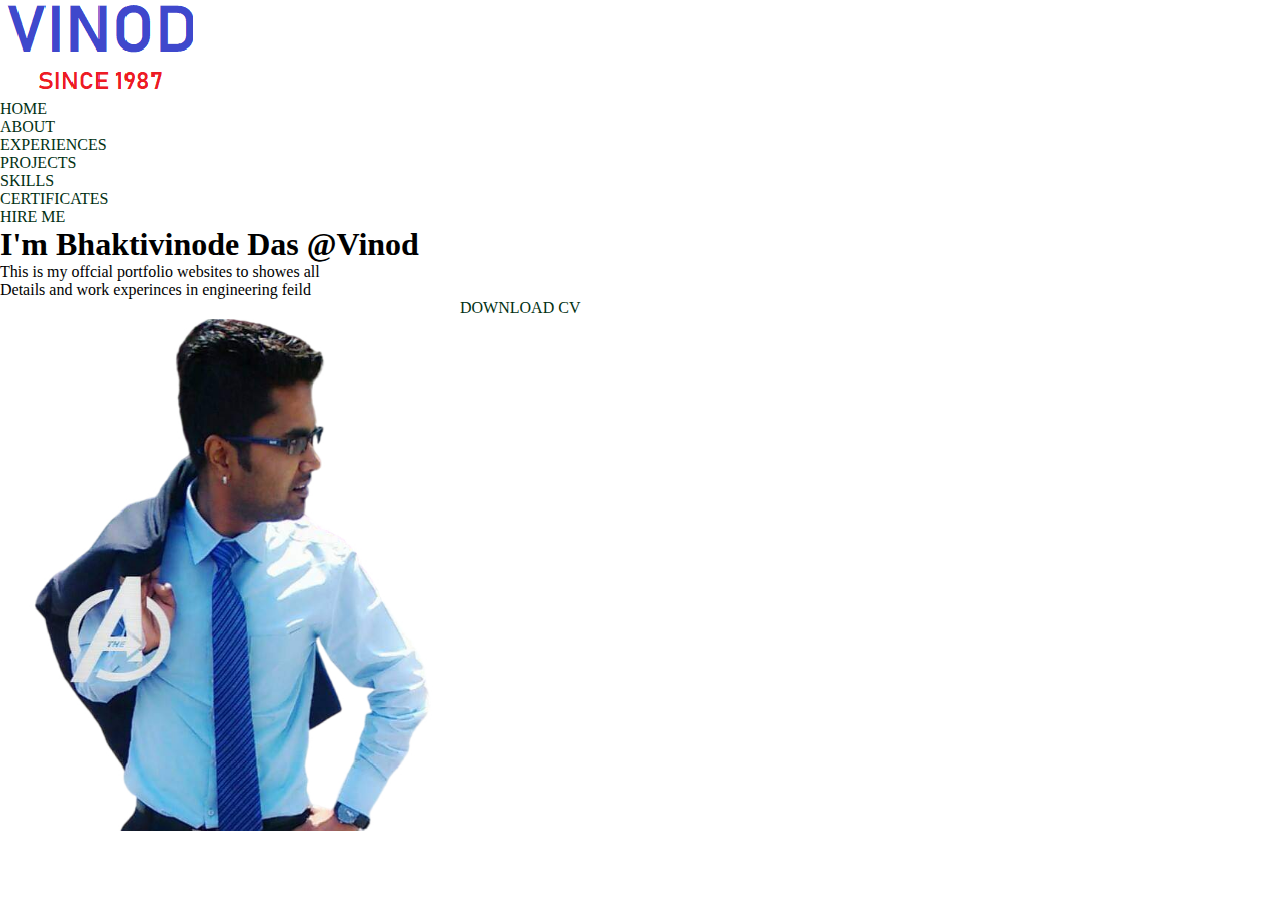
<file: Final Project/index.html>
<!DOCTYPE html>
<html lang="en">
    <head>
        <meta charset="UTF-8">
        <meta https-equiv="X-UA-Compatible" content="EI=edge">
        <meta name="viewport" content="width=device-width, initial-scale=1.0">
        <title>Personal Website</title>
        <link rel="stylesheet"href="CSS/home.css">
    </head>
    <body background="#ced4db">
        <div class="hero">
            <nav>
                <img src="PIC/logo.png" class="logo">
                <ul>
                    <li><a href="index.html">HOME</a></li>
                    <li><a href="about.html">ABOUT</a></li>
                    <li><a href="expriences.html">EXPERIENCES</a></li>
                    <li><a href="projects.html">PROJECTS</a></li>
                    <li><a href="skills.html">SKILLS</a></li>
                    <li><a href="certivicates.html">CERTIFICATES</a></li>
                    <li><a href="hireme.html">HIRE ME</a></li>
                </ul>
            </nav>
            <div class="detel">
                <h1>I'm Bhaktivinode Das <span>@Vinod</span></h1>
                <p>This is my offcial portfolio websites to showes all
                    <br>Details and work experinces in engineering feild
                    <div class="images" >
                        <img src="PIC/ownpic.png"class="vinod">

                    </div>
                </p>
                <a href="vinod_resume.pdf" download class="btn btn--download">DOWNLOAD CV</a>
            </div>


                </div>
        </div>
    </body>

</html>
</file>
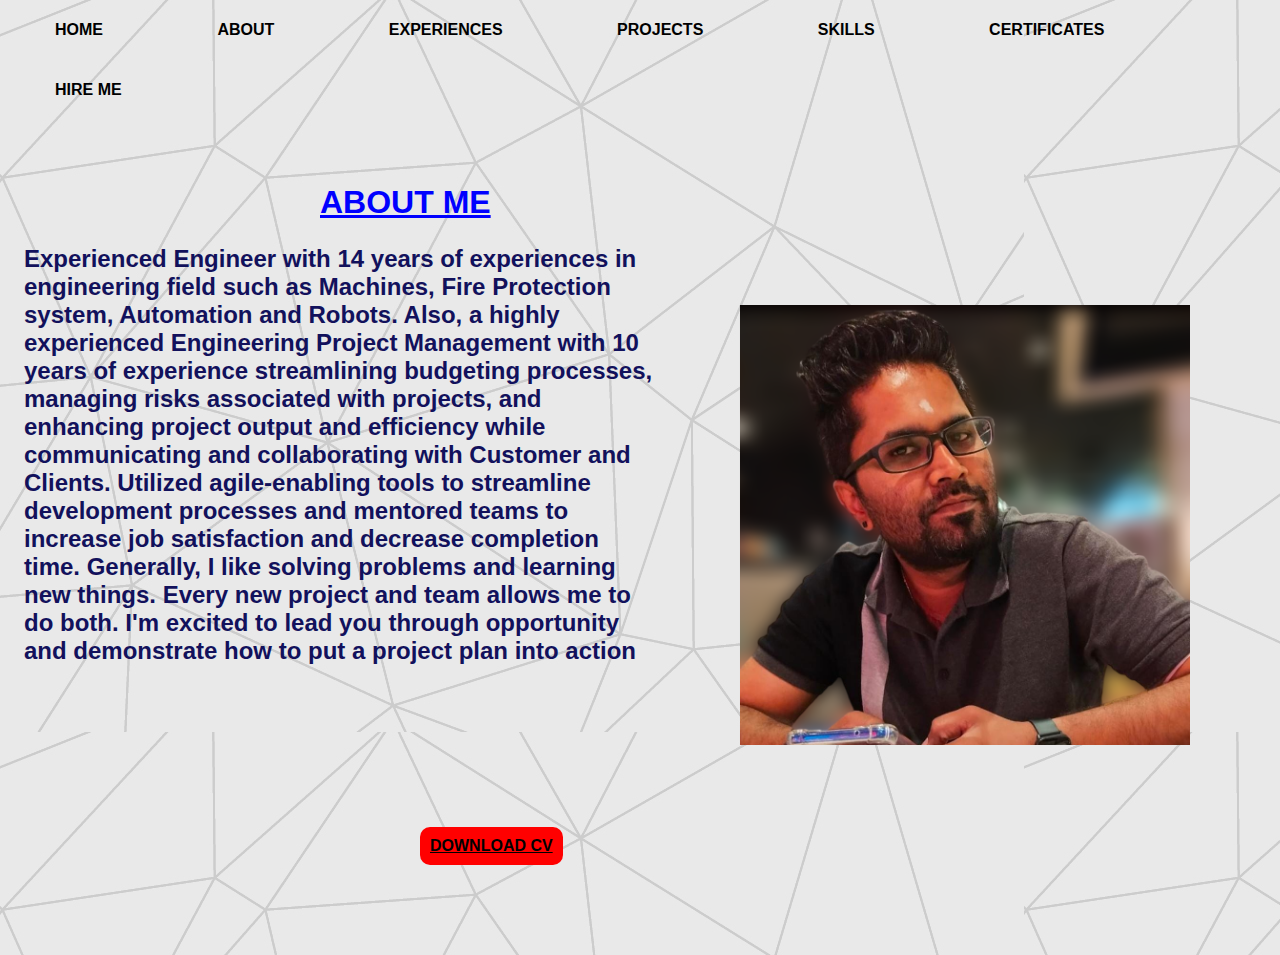
<file: about.html>
<!DOCTYPE html>
<html lang="en">
    <head>
        <meta charset="UTF-8">
        <meta https-equiv="X-UA-Compatible" content="EI=edge">
        <meta name="viewport" content="width=device-width, initial-scale=1.0">
        <title>About Me</title>
        <link rel="stylesheet"href="Final Project/CSS/about.css">
    </head>
    <body background="Final Project/background/background.jpg">
        <div class="about">
            <nav>
                <ul>
                    <li><a href="index.html">HOME</a></li>
                    <li><a href="about.html">ABOUT</a></li>
                    <li><a href="expriences.html">EXPERIENCES</a></li>
                    <li><a href="projects.html">PROJECTS</a></li>
                    <li><a href="skills.html">SKILLS</a></li>
                    <li><a href="certivicates.html">CERTIFICATES</a></li>
                    <li><a href="hireme.html">HIRE ME</a></li>
                </ul>
            </nav>
            <div class="detel1">
                <h1><u>ABOUT ME</u></h1>
                <p>Experienced Engineer with 14 years of experiences in engineering field such as Machines, Fire Protection system, Automation and Robots. Also, a highly experienced Engineering Project Management with 10 years of experience streamlining budgeting processes, managing risks associated with projects, and enhancing project output and efficiency while communicating and collaborating with Customer and Clients. Utilized agile-enabling tools to streamline development processes and mentored teams to increase job satisfaction and decrease completion time. Generally, I like solving problems and learning new things. Every new project and team allows me to do both. I'm excited to lead you through opportunity and demonstrate how to put a project plan into action
                    <br>
                    <div class="images1" >
                        <img src="Final Project/PIC/mypic.png"class="vinod1">
                    </div>
                </p>
                <a href="vinod_resume.pdf" download class="btn btn--download">DOWNLOAD CV</a>
            </div>


                </div>
        </div>
    </body>

</html>
</file>
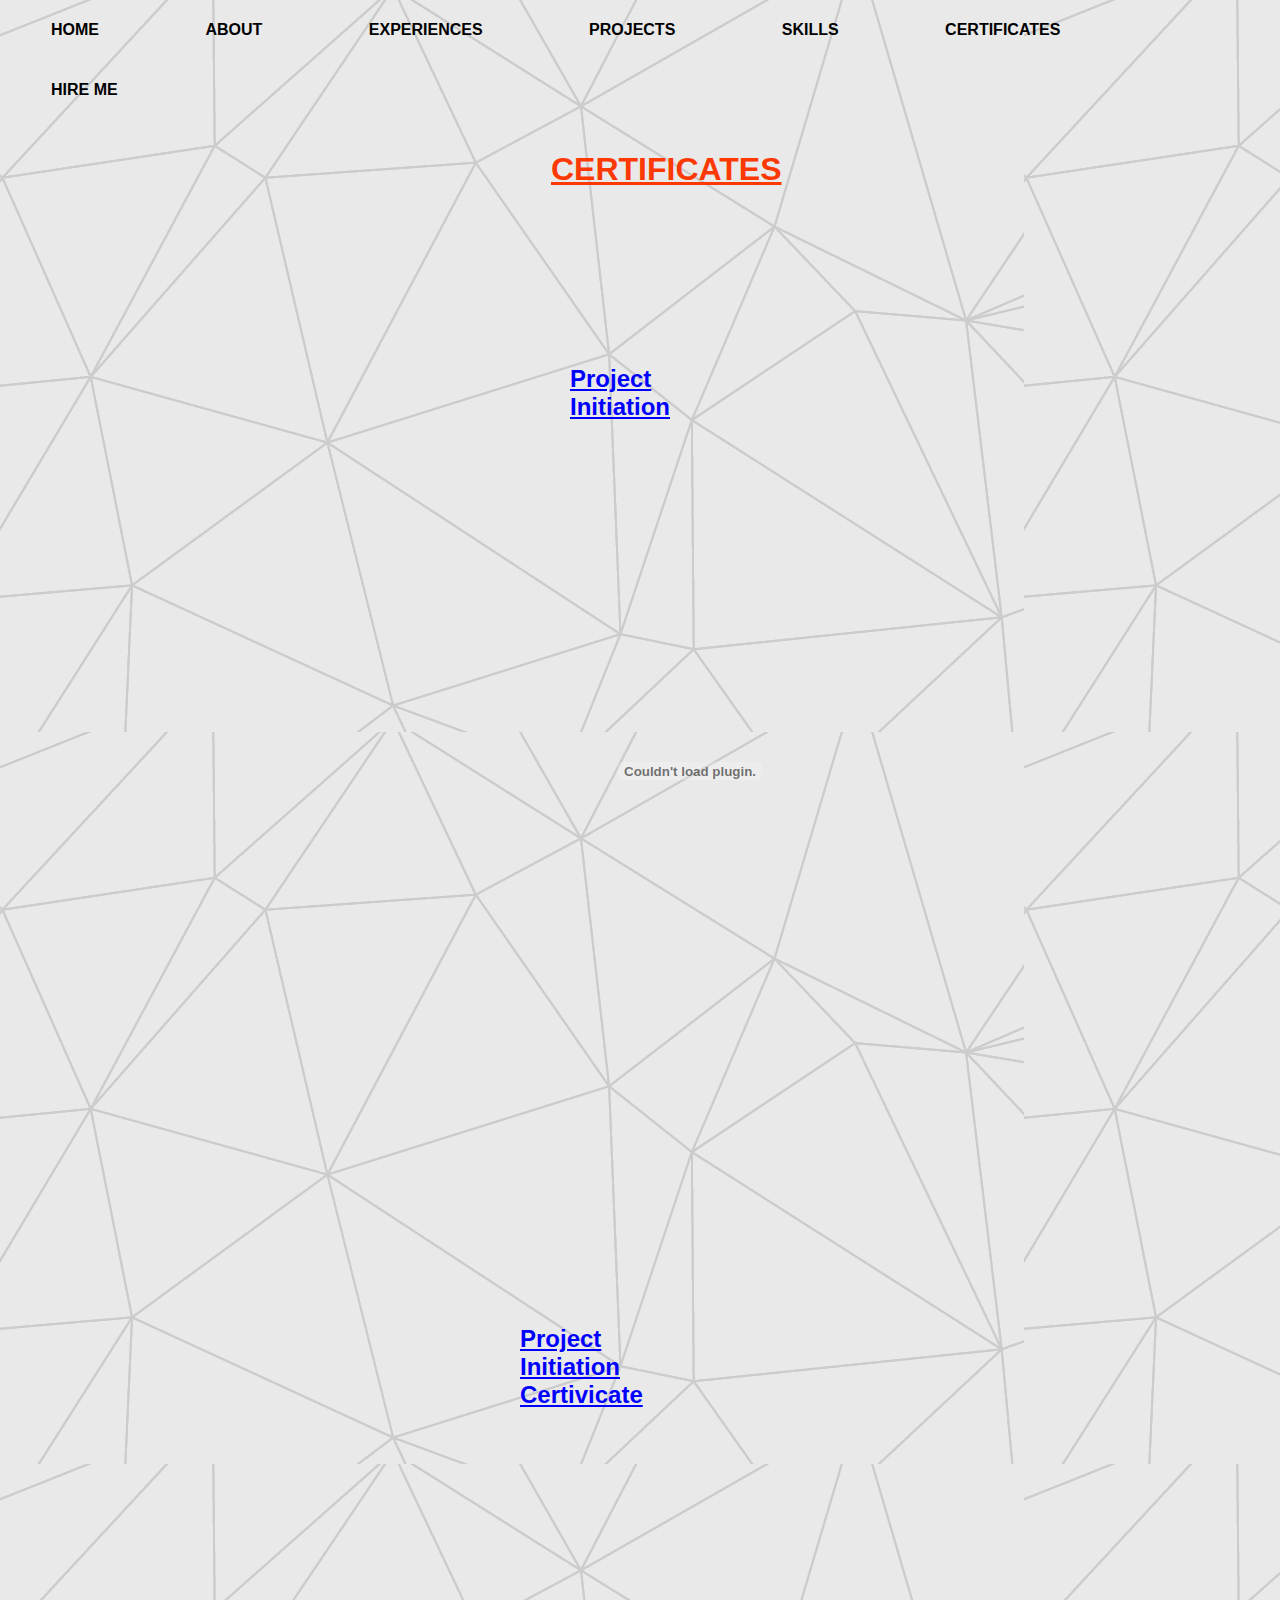
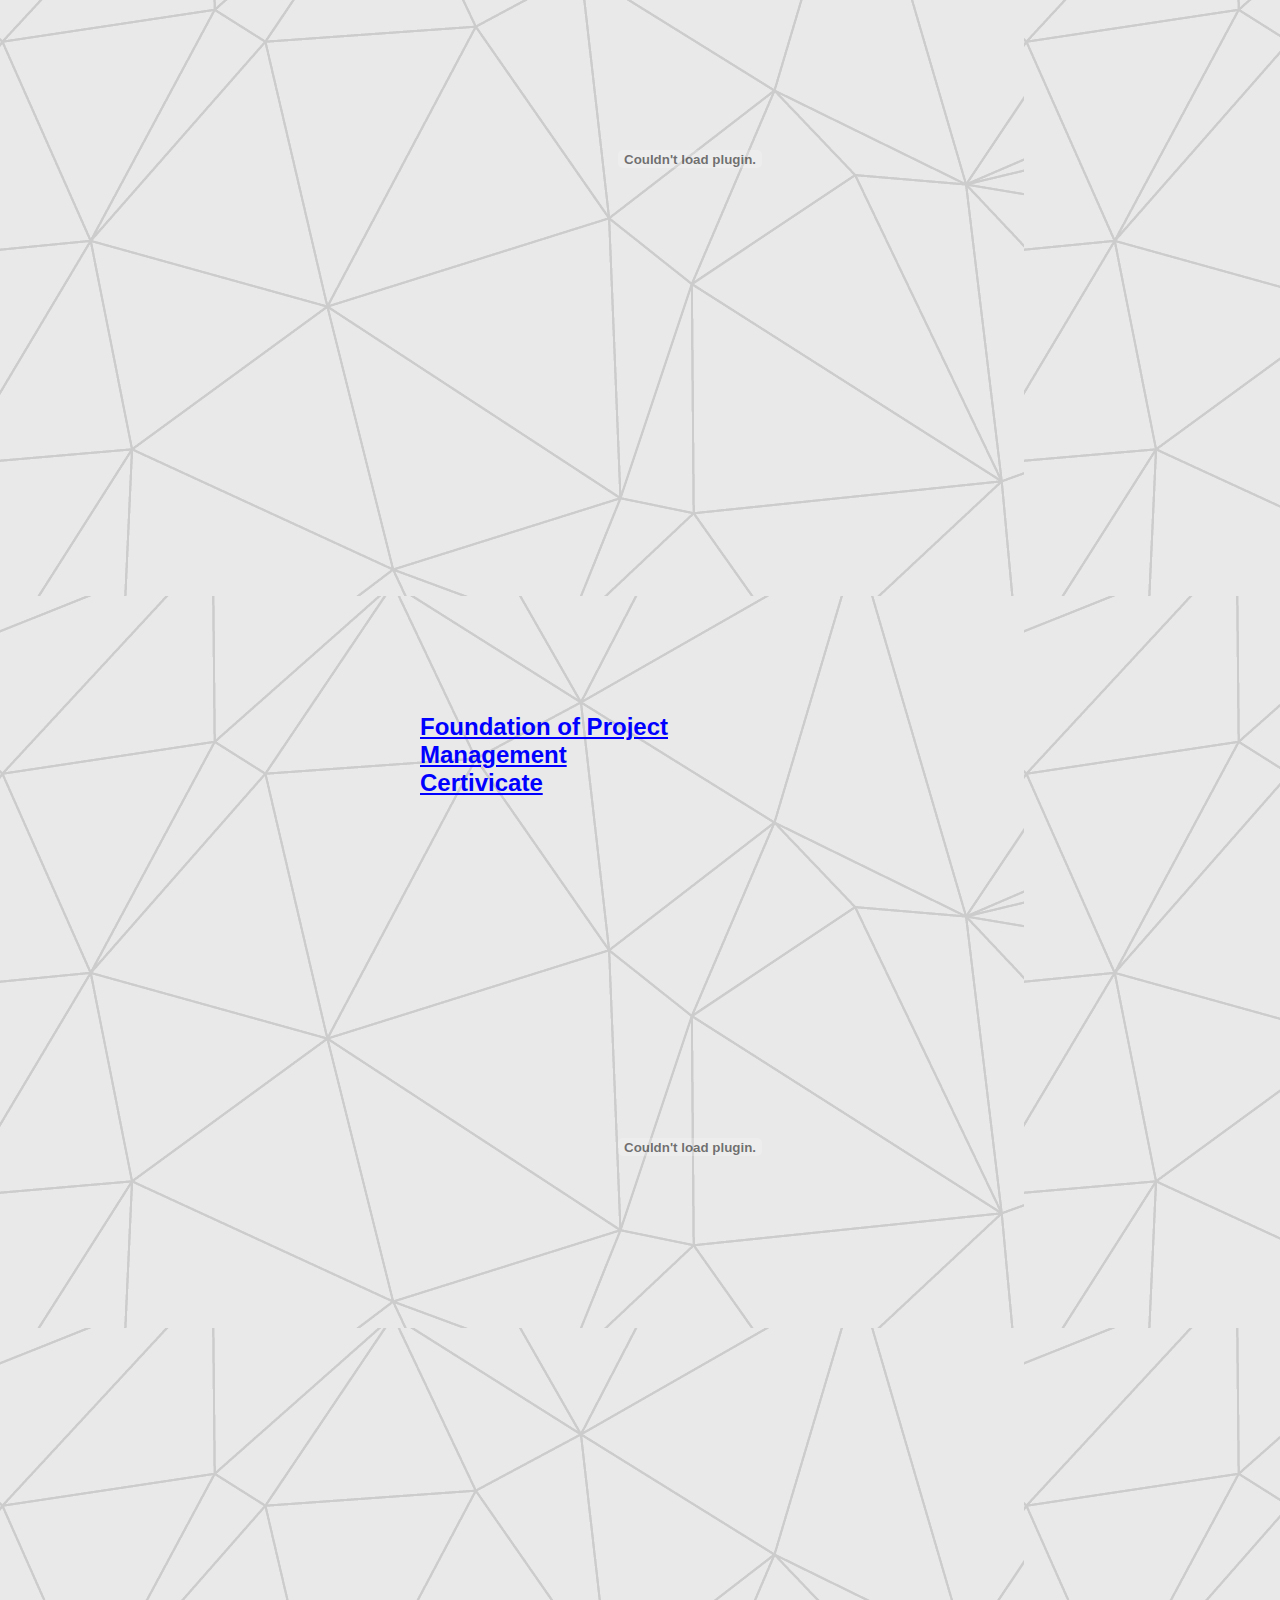
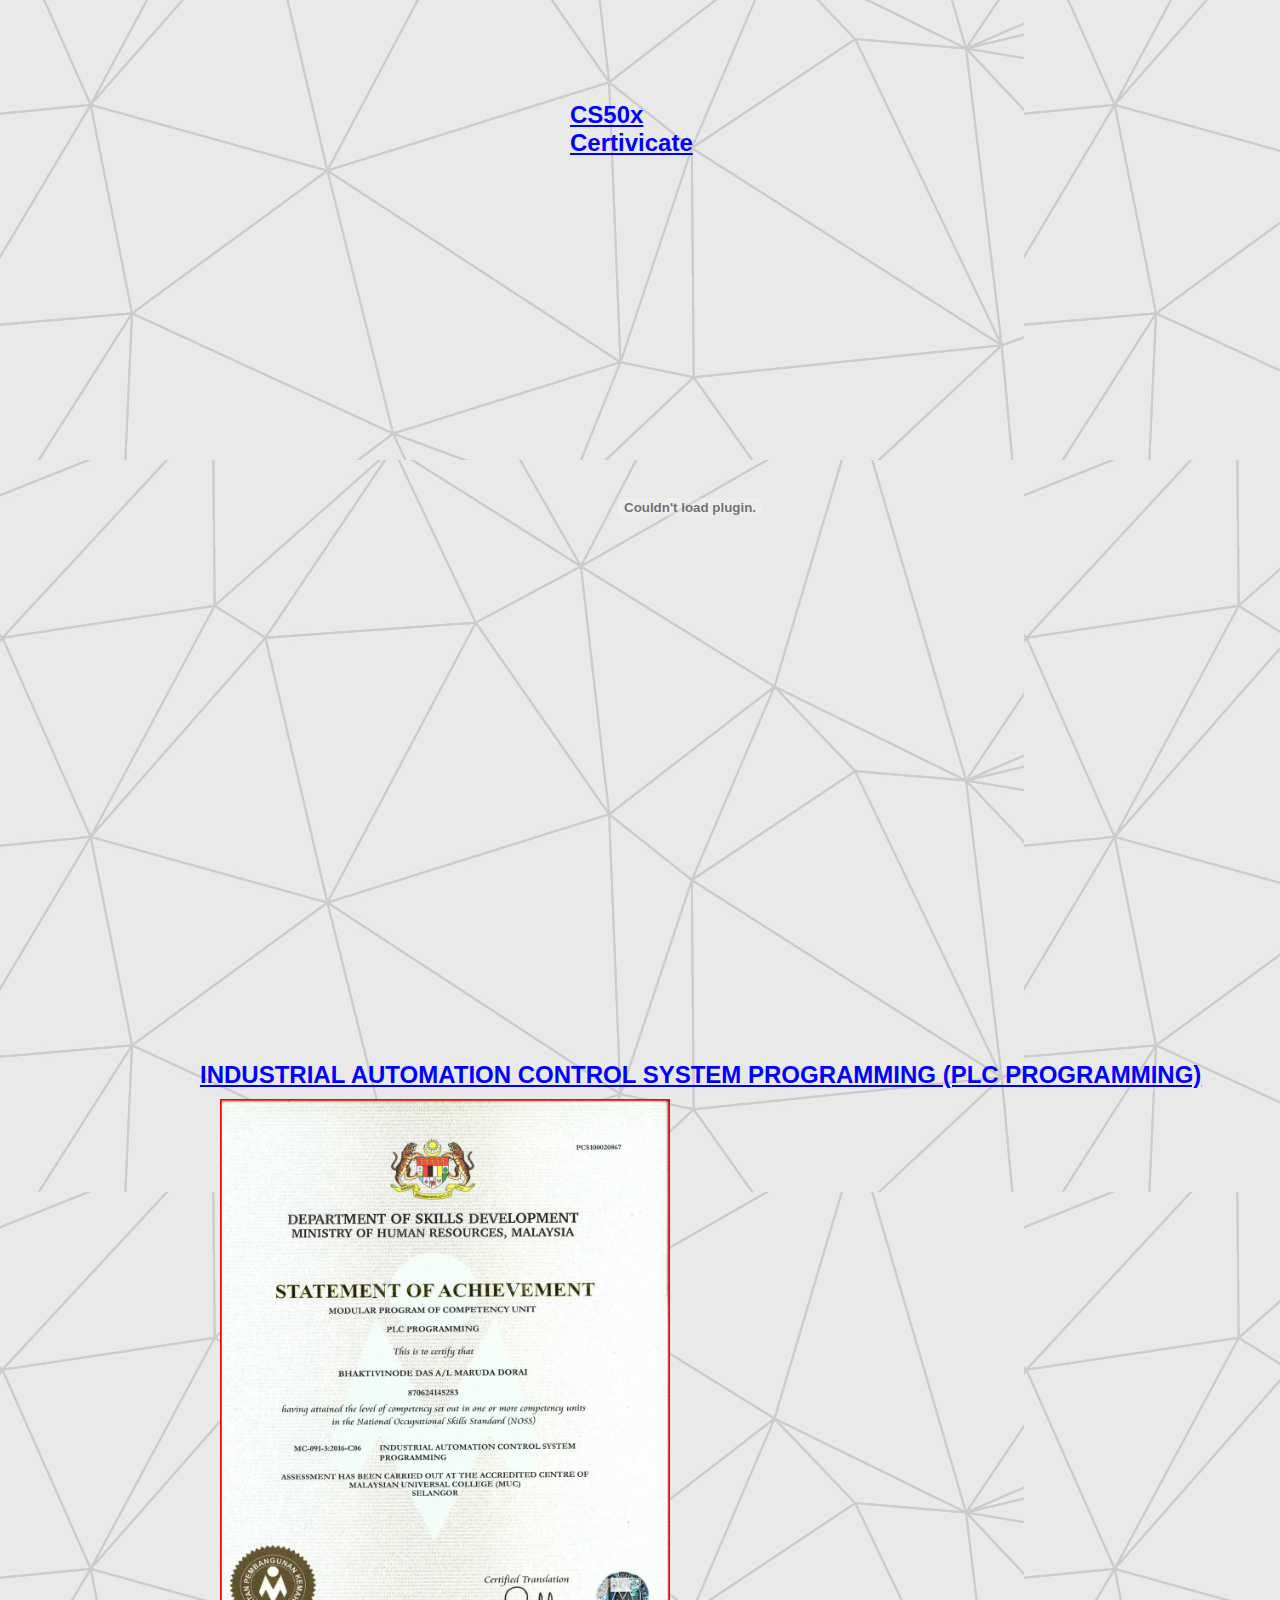
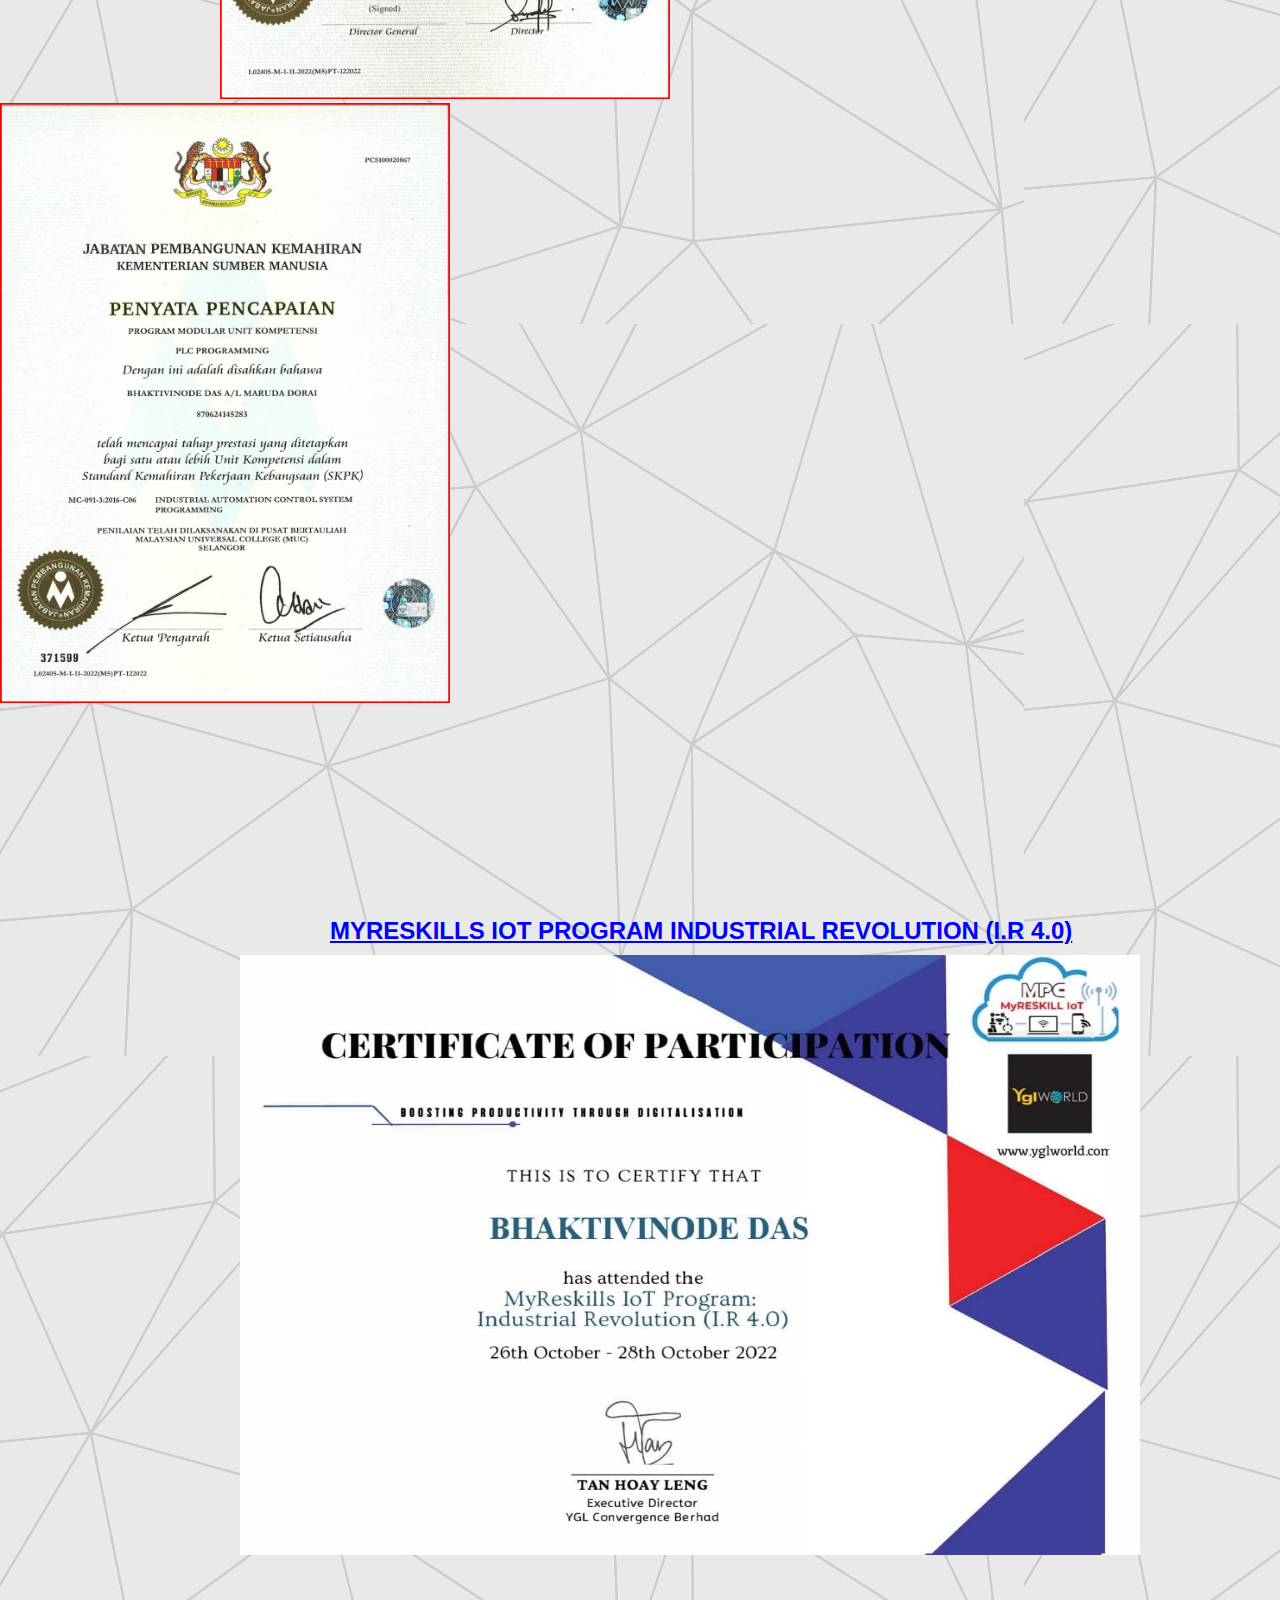
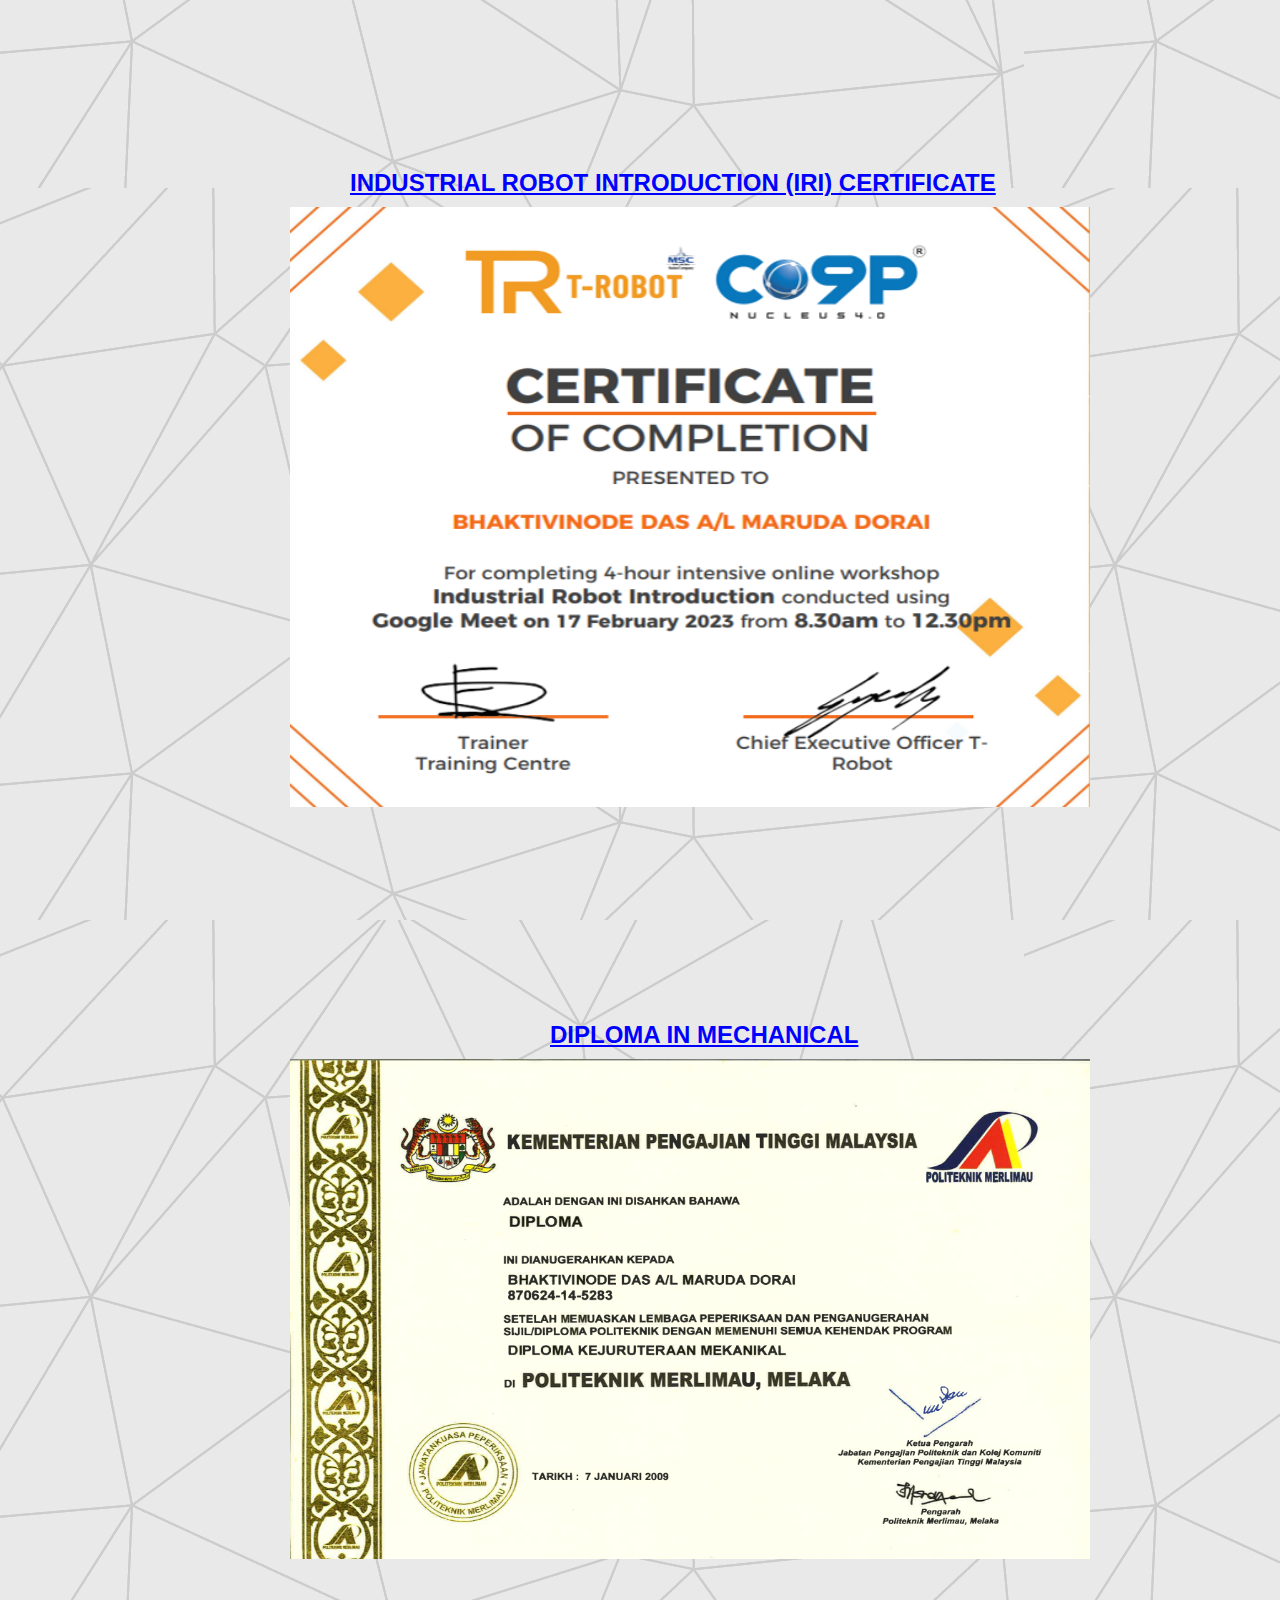
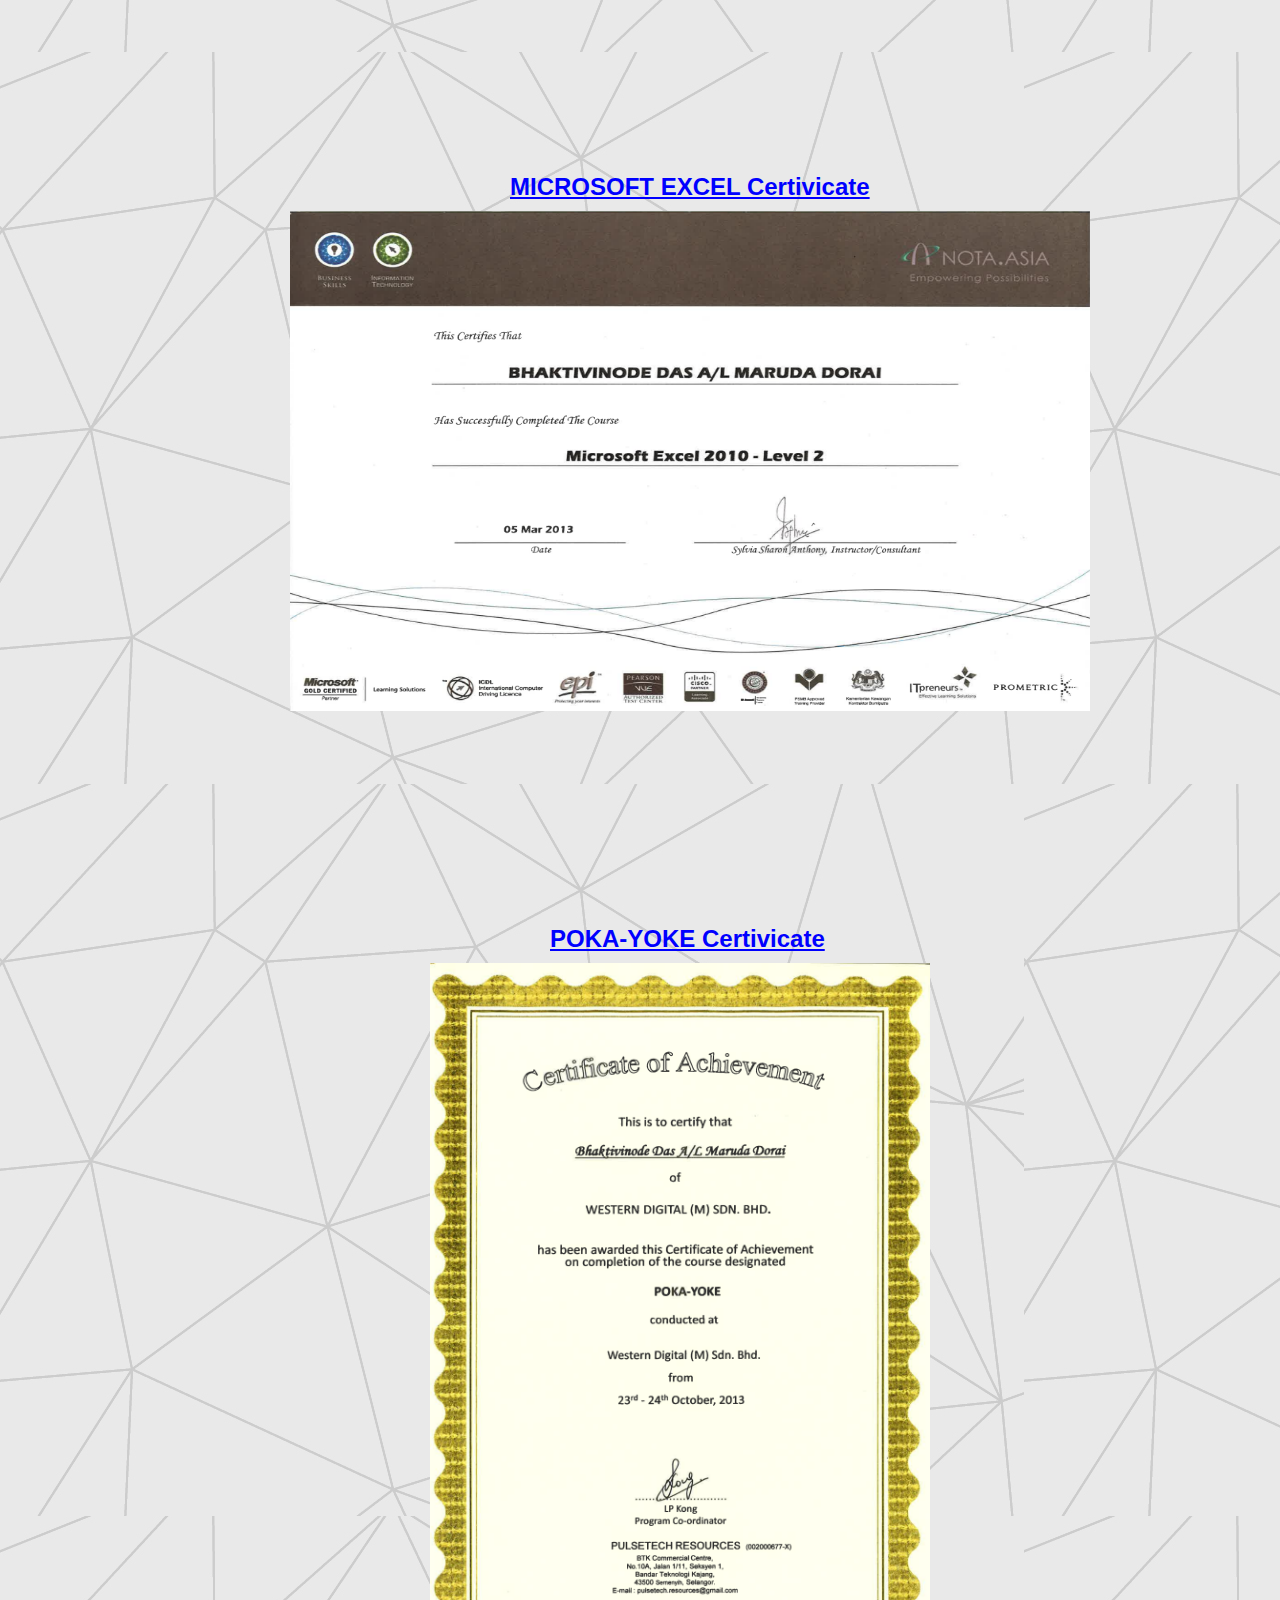
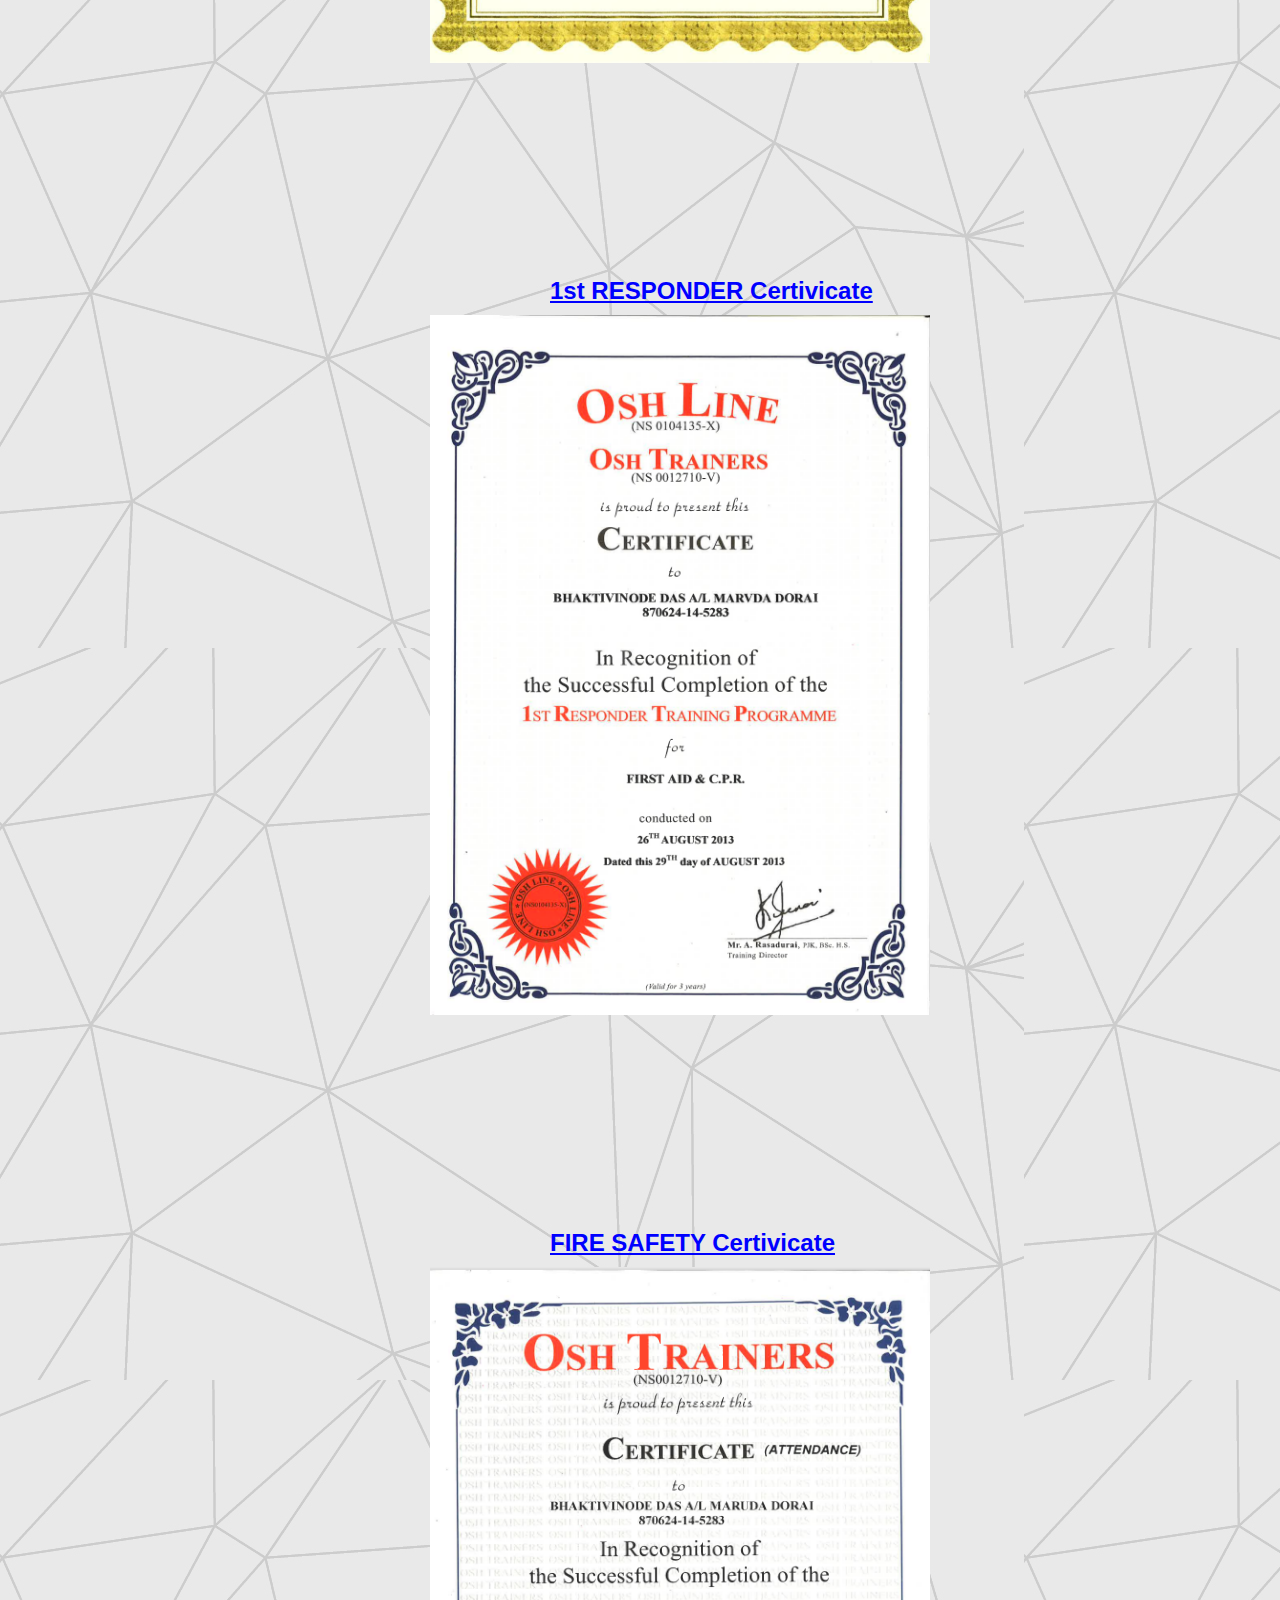
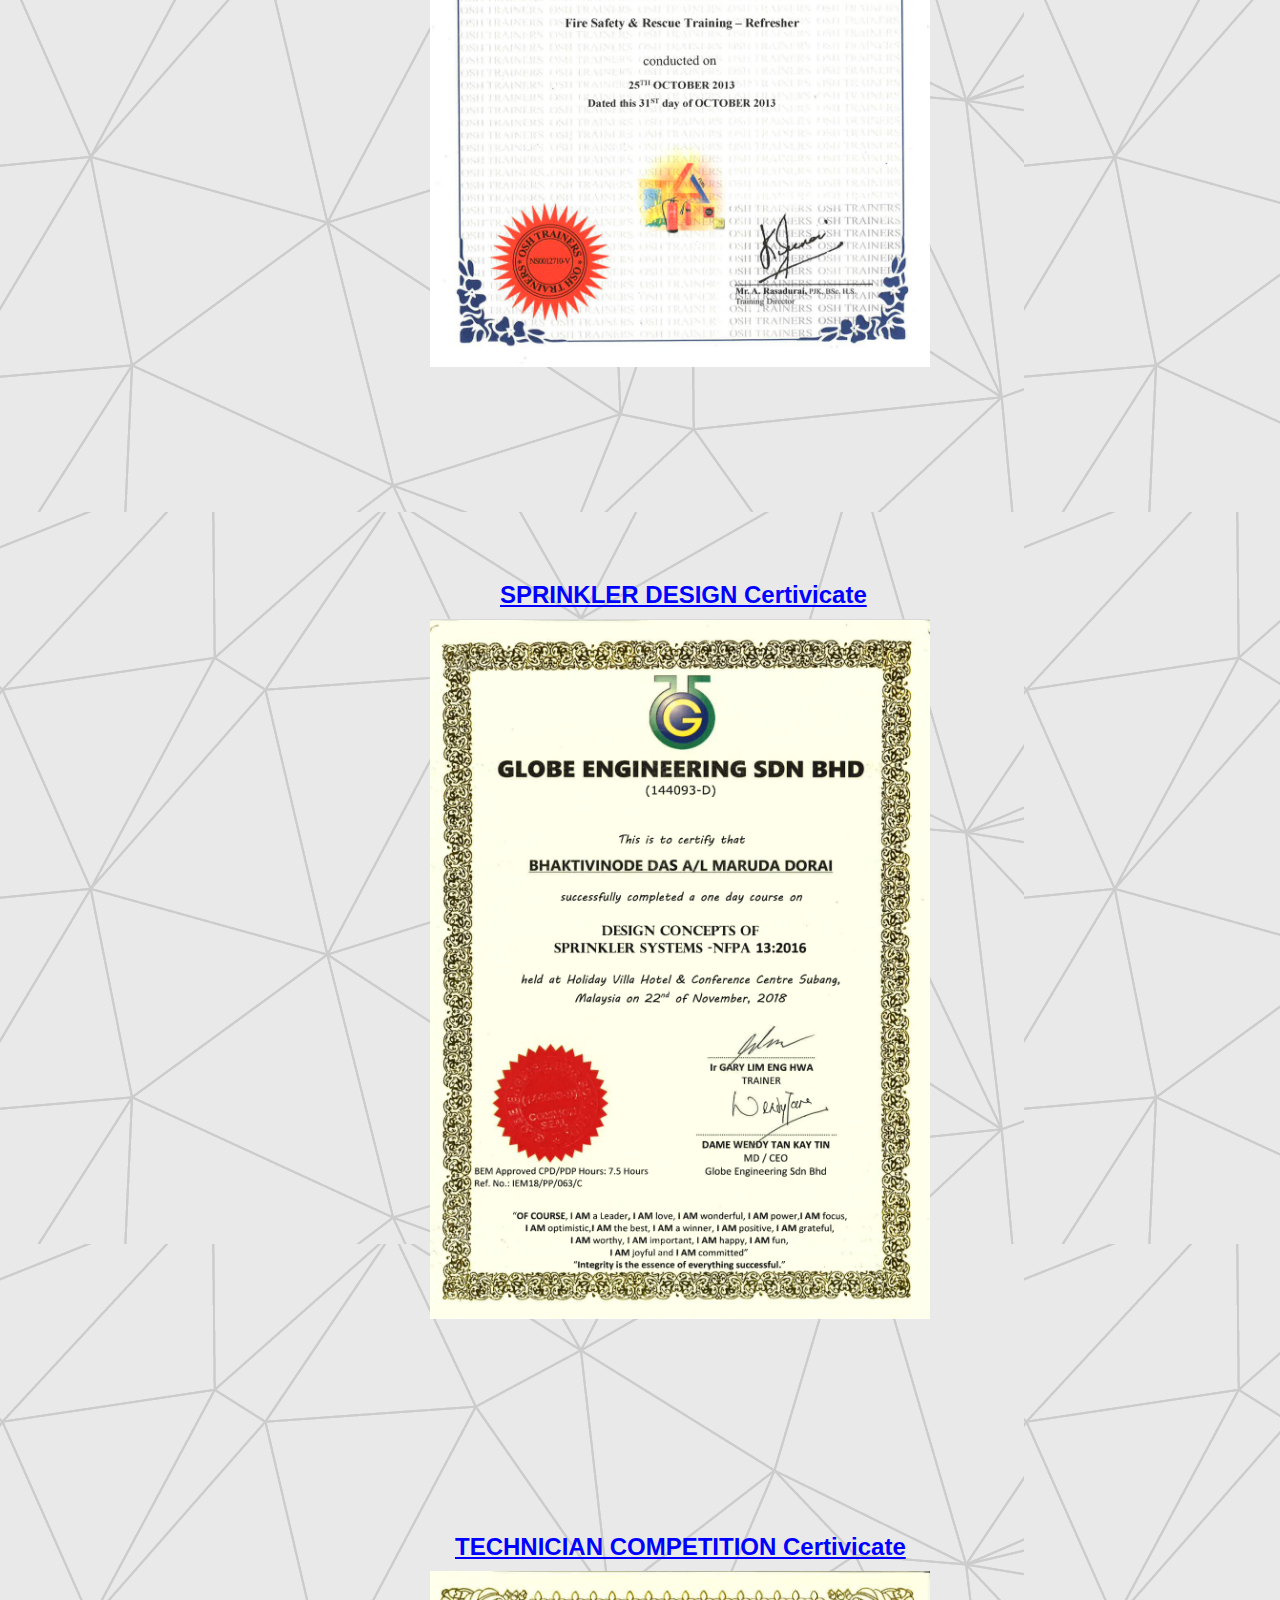
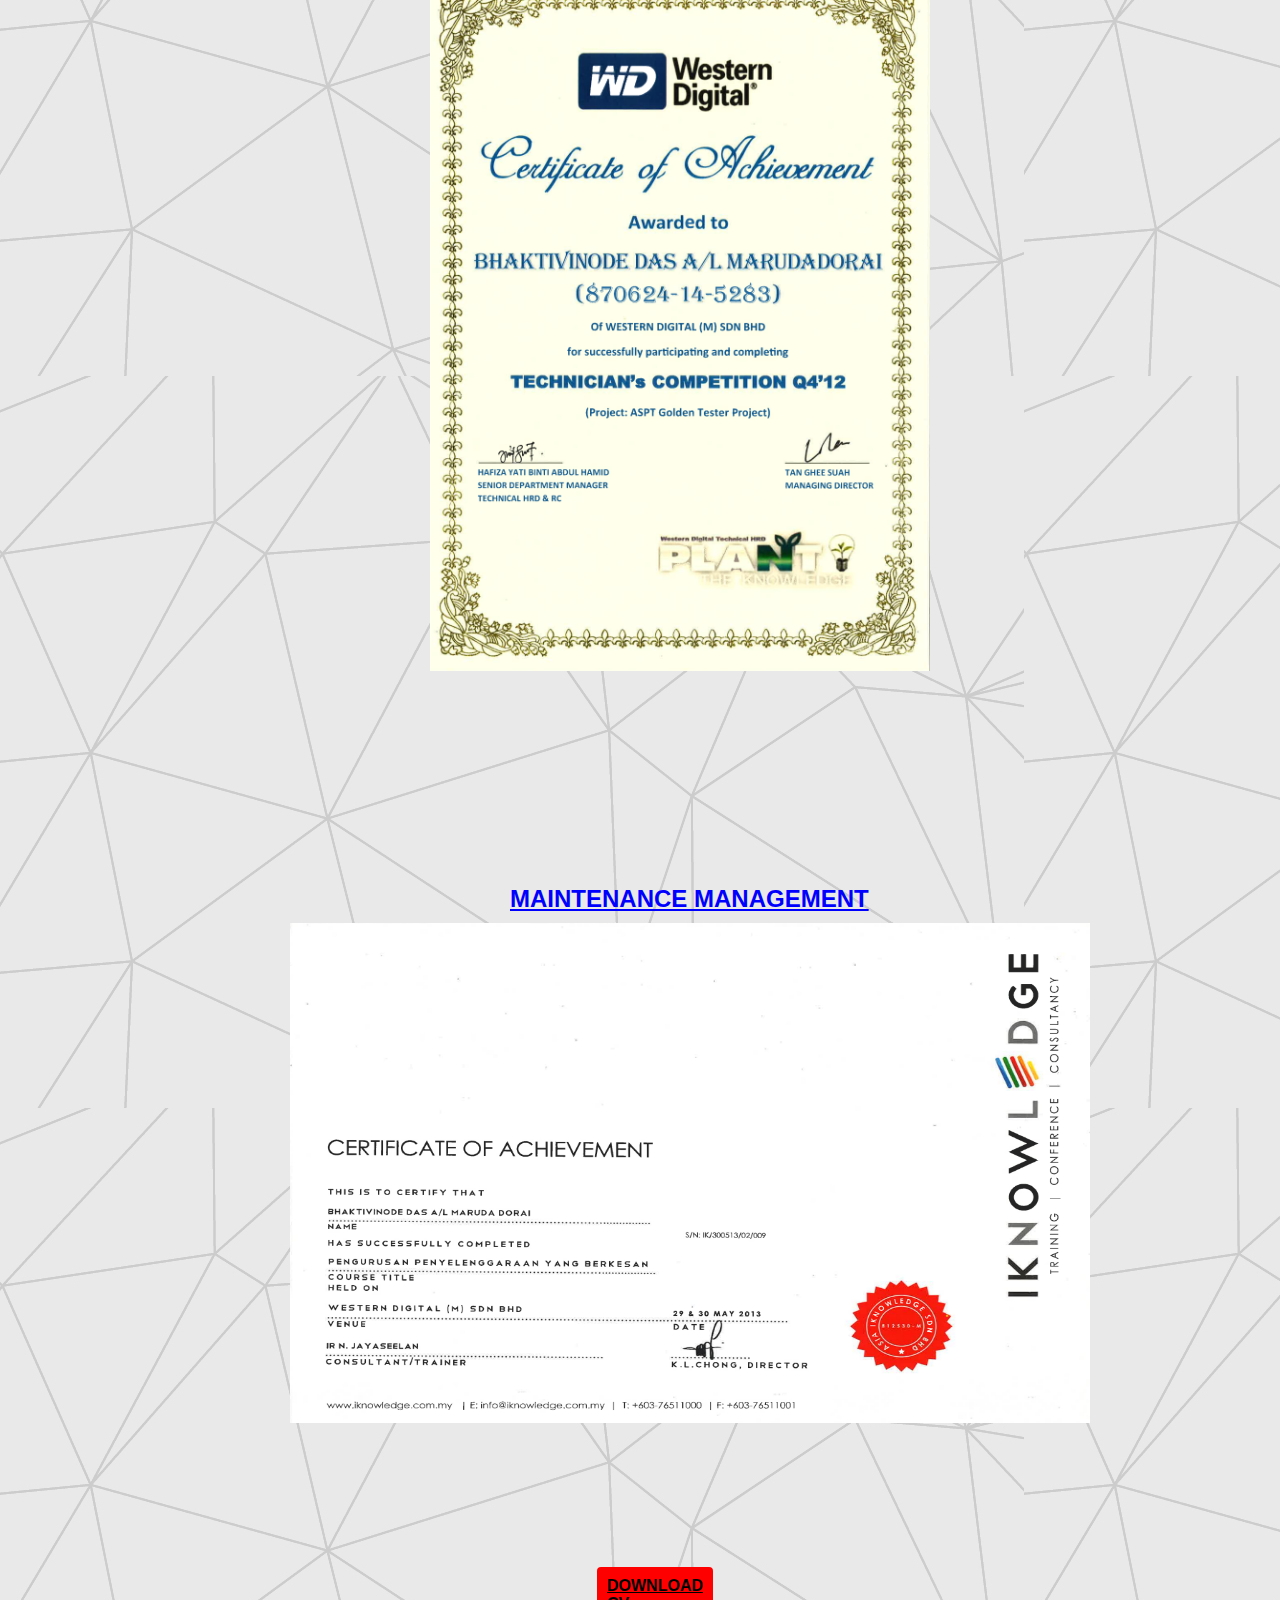
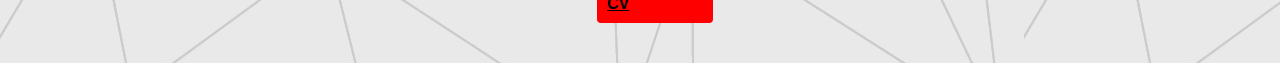
<file: certivicates.html>
<!DOCTYPE html>
<html lang="en">
    <head>
        <meta charset="UTF-8">
        <meta https-equiv="X-UA-Compatible" content="EI=edge">
        <meta name="viewport" content="width=device-width, initial-scale=1.0">
        <title>Certivicates</title>
        <link rel="stylesheet"href="Final Project/CSS/certivicates.css">
    </head>
    <body background="Final Project/background/background.jpg">
        <div class="certivicates">
            <nav>
                <ul>
                    <li><a href="index.html">HOME</a></li>
                    <li><a href="about.html">ABOUT</a></li>
                    <li><a href="expriences.html">EXPERIENCES</a></li>
                    <li><a href="projects.html">PROJECTS</a></li>
                    <li><a href="skills.html">SKILLS</a></li>
                    <li><a href="certivicates.html">CERTIFICATES</a></li>
                    <li><a href="hireme.html">HIRE ME</a></li>
                </ul>
            </nav>
        <div class="certivicates1">

        <h1><u>CERTIFICATES</u></h1>
        <br>

        <br>
        <div class="container1" >
            <h2>Project Initiation</h2>
            <embed src="Project Initiation cert.pdf#toolbar=1" type="application/pdf"/>
        </div>
        <div class="container2" >
            <h2>Project Initiation Certivicate</h2>
            <embed src="Project Initiation cert.pdf#toolbar=1" type="application/pdf"/>
        </div>
        <div class="container3" >
            <h2>Foundation of Project Management Certivicate</h2>
            <embed src="Foundation of Project Management.pdf#toolbar=1" type="application/pdf"/>
        </div>
        <div class="container" >
            <h2>CS50x Certivicate</h2>
            <embed src="CS50x cert.pdf#toolbar=1" type="application/pdf"/>
        </div>
        <div class="images0" >
            <h2>INDUSTRIAL AUTOMATION CONTROL SYSTEM PROGRAMMING (PLC PROGRAMMING)</h2>
            <img src="Final Project/PIC/autopic1.png"class="vinod15">
            <img src="Final Project/PIC/autopic.png"class="vinod16">
        </div>
        <div class="images1" >
            <h2>MYRESKILLS IOT PROGRAM INDUSTRIAL REVOLUTION (I.R 4.0)</h2>
            <img src="Final Project/PIC/IOT.jpg"class="vinod1">
        </div>
        <div class="images2" >
            <h2>INDUSTRIAL ROBOT INTRODUCTION (IRI) CERTIFICATE</h2>
            <img src="Final Project/PIC/robot.png"class="vinod2">
        </div>
        <div class="images3" >
            <h2>DIPLOMA IN MECHANICAL</h2>
                <img src="Final Project/PIC/diploma.png"class="vinod3">
        </div>

        <div class="images4" >
            <h2>MICROSOFT EXCEL Certivicate</h2>
                <img src="Final Project/PIC/excel.png"class="vinod4">
        </div>
        <div class="images5" >
            <h2>POKA-YOKE Certivicate</h2>
                <img src="Final Project/PIC/poka.png"class="vinod5">
        </div>
        <div class="images6" >
            <h2>1st RESPONDER Certivicate</h2>
                <img src="Final Project/PIC/1st.png"class="vinod6">
        </div>
        <div class="images7" >
            <h2>FIRE SAFETY Certivicate</h2>
                <img src="Final Project/PIC/fire.png"class="vinod7">
        </div>
        <div class="images8" >
            <h2>SPRINKLER DESIGN Certivicate</h2>
                <img src="Final Project/PIC/sprinkler.png"class="vinod8">
        </div>
        <div class="images9" >
            <h2>TECHNICIAN COMPETITION Certivicate</h2>
                <img src="Final Project/PIC/tech.png"class="vinod9">
        </div>

        <div class="images10" >
            <h2>MAINTENANCE MANAGEMENT</h2>
                <img src="Final Project/PIC/maintainence.png"class="vinod10">
        </div>



        <div class="skills1">
            <a href="vinod_resume.pdf" download class="btn btn--download">DOWNLOAD CV</a>
        </div>
    </div>
        </div>
    </body>
</html>
</file>
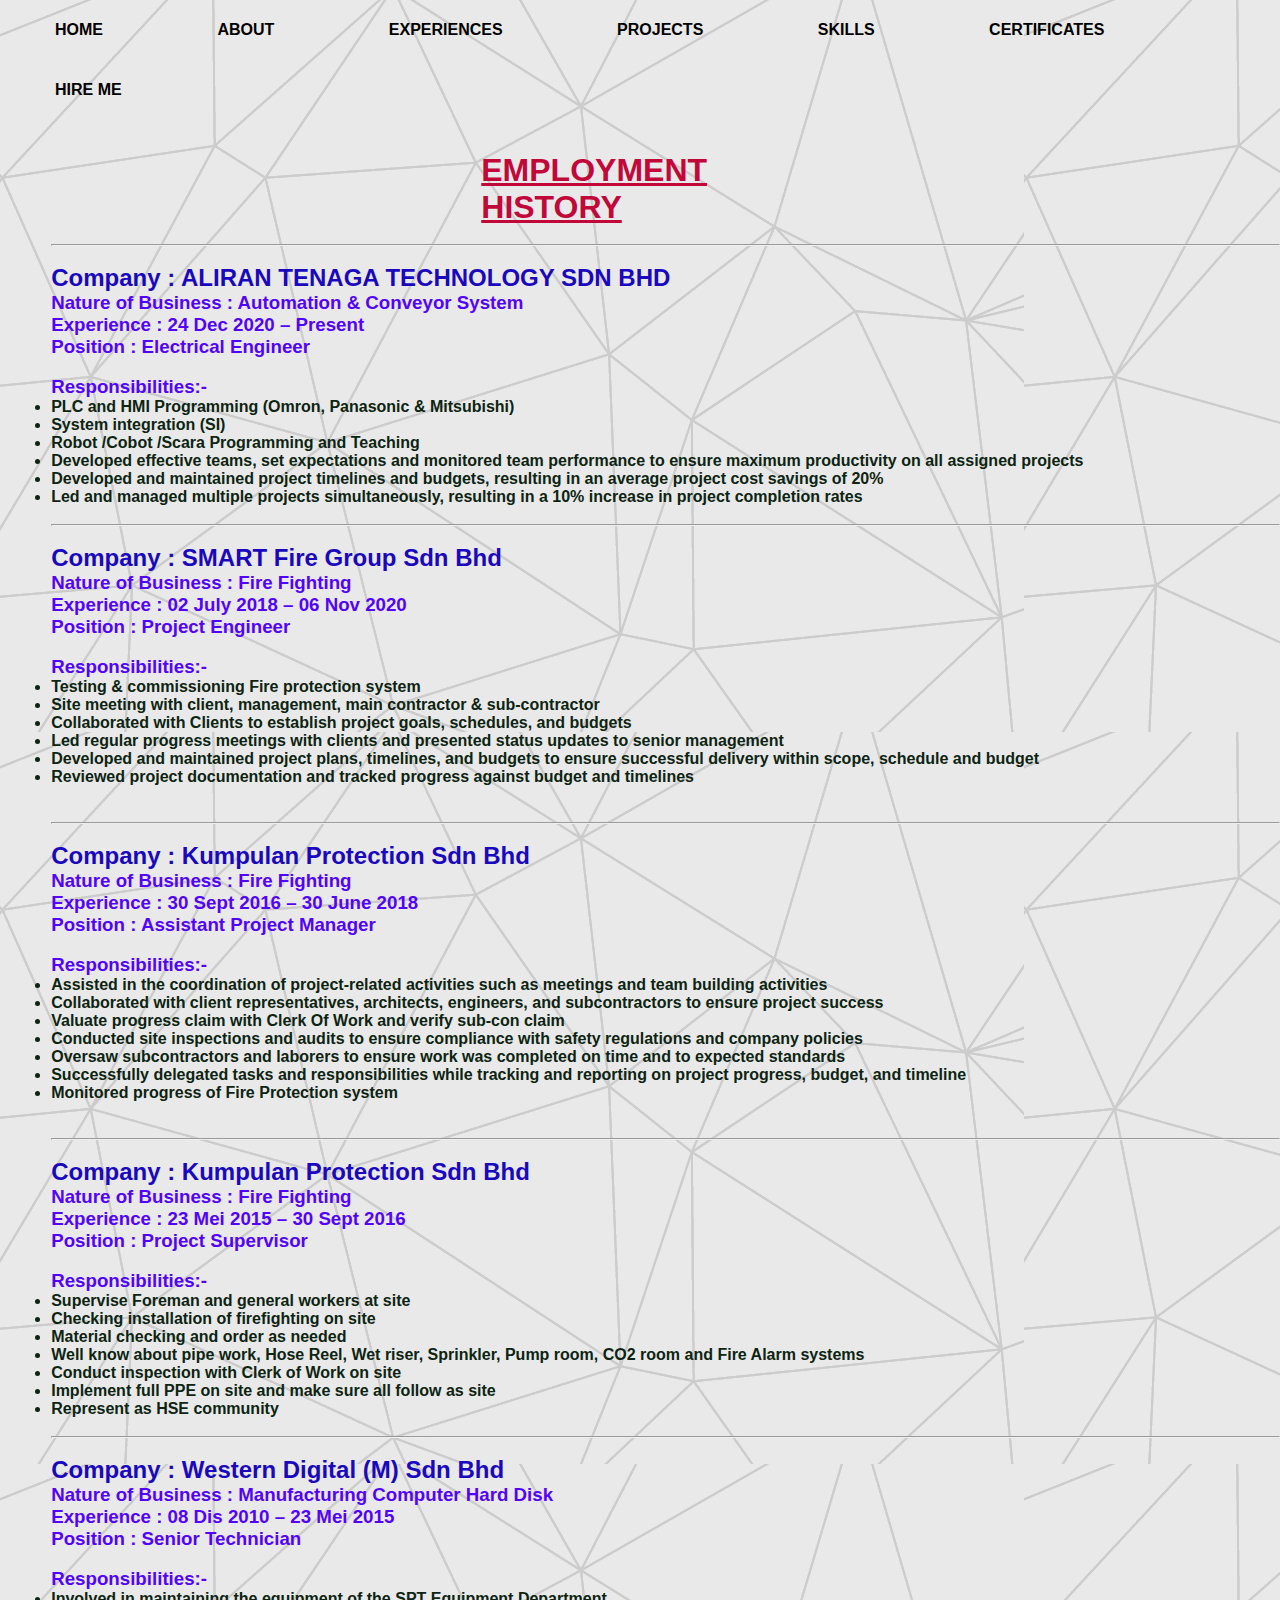
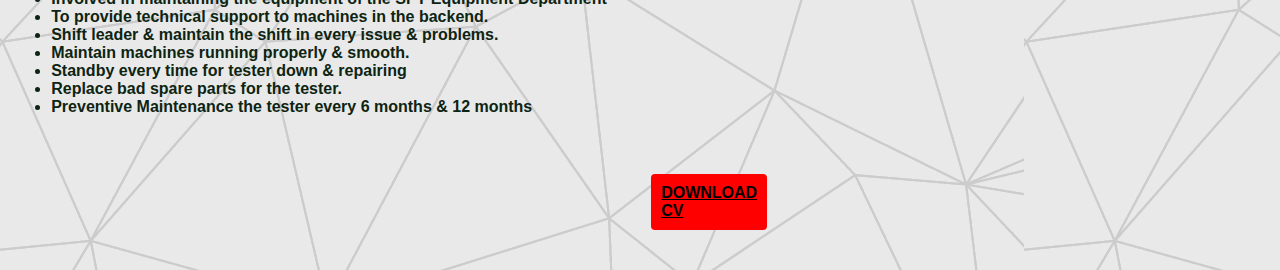
<file: expriences.html>
<!DOCTYPE html>
<html lang="en">
    <head>
        <meta charset="UTF-8">
        <meta https-equiv="X-UA-Compatible" content="EI=edge">
        <meta name="viewport" content="width=device-width, initial-scale=1.0">
        <title>My Experience</title>
        <link rel="stylesheet"href="Final Project/CSS/expriences.css">
    </head>
    <body background="Final Project/background/background.jpg">
        <div class="expriences">
            <nav>

                <ul>
                    <li><a href="index.html">HOME</a></li>
                    <li><a href="about.html">ABOUT</a></li>
                    <li><a href="expriences.html">EXPERIENCES</a></li>
                    <li><a href="projects.html">PROJECTS</a></li>
                    <li><a href="skills.html">SKILLS</a></li>
                    <li><a href="certivicates.html">CERTIFICATES</a></li>
                    <li><a href="hireme.html">HIRE ME</a></li>
                </ul>
            </nav>
            <div class="detel2">
                <div id="outer-box">

                <h1><u>EMPLOYMENT HISTORY</u></h1>
                <br>
                <div id="box1"class="box">
                <hr>
                <br>
                <h2>Company                         : ALIRAN TENAGA TECHNOLOGY SDN BHD</h2>
                <h3>Nature of Business           : Automation & Conveyor System</h3>
                <h3>Experience                            : 24 Dec 2020 – Present</h3>
                <h3>Position                           : Electrical Engineer</h3>
<br>
                <u1>
                    <h3>Responsibilities:- </h3>
                    <li>PLC and HMI Programming (Omron, Panasonic & Mitsubishi)</li>
                    <li>System integration (SI)</li>
                    <li>Robot /Cobot /Scara Programming and Teaching</li>
                    <li>Developed effective teams, set expectations and monitored team performance to ensure maximum productivity on all assigned projects</li>
                    <li>Developed and maintained project timelines and budgets, resulting in an average project cost savings of 20%</li>
                    <li>Led and managed multiple projects simultaneously, resulting in a 10% increase in project completion rates</li>





                </u1>
            </div>
                <br>
                <div id="box2"class="box">
                    <hr>
                    <br>
                    <h2>Company                      : SMART Fire Group Sdn Bhd</h2>
                    <h3>Nature of Business           : Fire Fighting</h3>
                    <h3>Experience                   : 02 July 2018 – 06 Nov 2020</h3>
                    <h3>Position                     : Project Engineer</h3>
                    <br>
                    <u1>
                        <h3>Responsibilities:- </h3>
                        <li>Testing & commissioning Fire protection system</li>
                        <li>Site meeting with client, management, main contractor & sub-contractor</li>
                        <li>Collaborated with Clients to establish project goals, schedules, and budgets</li>
                        <li>Led regular progress meetings with clients and presented status updates to senior management</li>
                        <li>Developed and maintained project plans, timelines, and budgets to ensure successful   delivery within scope, schedule and budget</li>
                        <li>Reviewed project documentation and tracked progress against budget and timelines</li>

                    </u1>
                    <br>
                    </div>

                    <div id="box3"class="box">
                    <br>
                    <hr>
                    <br>
                    <h2>Company                         : Kumpulan Protection Sdn Bhd</h2>
                    <h3>Nature of Business           : Fire Fighting</h3>
                    <h3>Experience                            : 30 Sept 2016 – 30 June 2018</h3>
                    <h3>Position                           : Assistant Project Manager</h3>
                    <br>
                    <u1>
                        <h3>Responsibilities:- </h3>
                        <li>Assisted in the coordination of project-related activities such as meetings and team building activities</li>
                        <li>Collaborated with client representatives, architects, engineers, and subcontractors to ensure project success</li>
                        <li>Valuate progress claim with Clerk Of Work and verify sub-con claim</li>
                        <li>Conducted site inspections and audits to ensure compliance with safety regulations and company policies</li>
                        <li>Oversaw subcontractors and laborers to ensure work was completed on time and to expected standards</li>
                        <li>Successfully delegated tasks and responsibilities while tracking and reporting on project progress, budget, and timeline</li>
                        <li>Monitored progress of Fire Protection system</li>
                    </u1>
                    <br>
                    </div>

                    <br>
                    <div id="box4"class="box">
                        <hr>
                        <br>

                    <h2>Company                         : Kumpulan Protection Sdn Bhd</h2>
                    <h3>Nature of Business           : Fire Fighting</h3>
                    <h3>Experience                            : 23 Mei 2015 – 30 Sept 2016</h3>
                    <h3>Position                           : Project Supervisor</h3>
                    <br>
                    <u1>
                        <h3>Responsibilities:- </h3>
                        <li>Supervise Foreman and general workers at site</li>
                        <li>Checking installation of firefighting on site</li>
                        <li>Material checking and order as needed</li>
                        <li>Well know about pipe work, Hose Reel, Wet riser, Sprinkler, Pump room, CO2 room and Fire Alarm systems</li>
                        <li>Conduct inspection with Clerk of Work on site</li>
                        <li>Implement full PPE on site and make sure all follow as site</li>
                        <li>Represent as HSE community</li>
                    </u1>
                    <br>
                    <hr>
                    </div>
                    <br>

                    <div id="box5"class="box">
                    <h2>Company                         : Western Digital (M) Sdn Bhd</h2>
                    <h3>Nature of Business           : Manufacturing Computer Hard Disk</h3>
                    <h3>Experience                            : 08 Dis 2010 – 23 Mei 2015</h3>
                    <h3>Position                           : Senior Technician</h3>
                    <br>
                    <u1>
                        <h3>Responsibilities:- </h3>
                        <li>Involved in maintaining the equipment of the SPT Equipment Department</li>
                        <li>To provide technical support to machines in the backend.</li>
                        <li>Shift leader & maintain the shift in every issue & problems.</li>
                        <li>Maintain machines running properly & smooth.</li>
                        <li>Standby every time for tester down & repairing</li>
                        <li>Replace bad spare parts for the tester.</li>
                        <li>Preventive Maintenance the tester every 6 months & 12 months</li>
                    </u1>
                    </div>
                    <br>

                    <a href="vinod_resume.pdf" download class="btn btn--download">DOWNLOAD CV</a>
                                </div>


                </div>
        </div>
    </body>

</html>
</file>
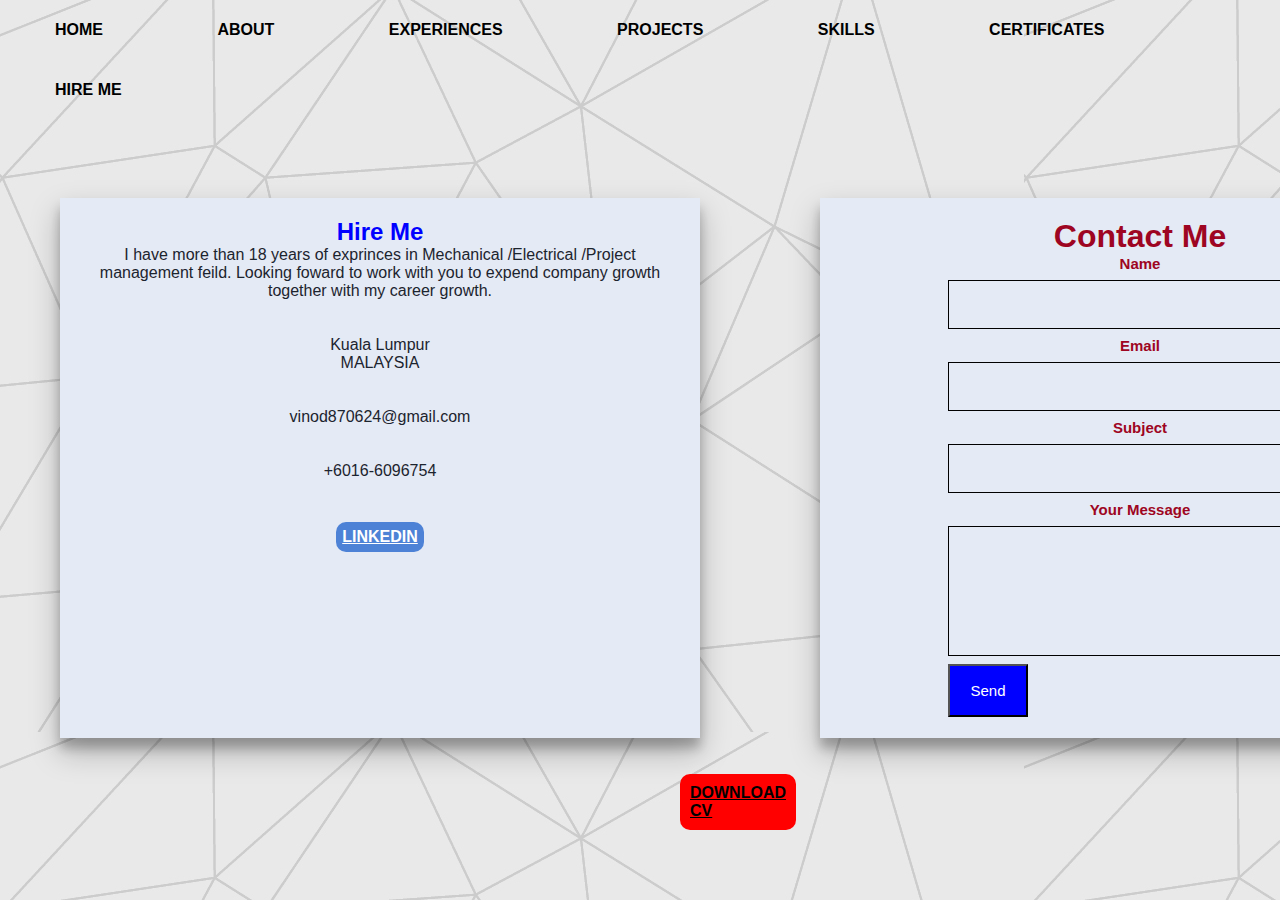
<file: hireme.html>
<!DOCTYPE html>
<html lang="en">
    <head>
        <meta charset="UTF-8">
        <meta https-equiv="X-UA-Compatible" content="EI=edge">
        <meta name="viewport" content="width=device-width, initial-scale=1.0">
        <title>HIRE ME</title>
        <link rel="stylesheet" href="https://cdnjs.cloudflare.com/ajax/libs/font-awesome/6.5.1/css/all.min.css" integrity="sha512-DTOQO9RWCH3ppGqcWaEA1BIZOC6xxalwEsw9c2QQeAIftl+Vegovlnee1c9QX4TctnWMn13TZye+giMm8e2LwA==" crossorigin="anonymous" referrerpolicy="no-referrer" />
        <link rel="stylesheet" href="Final Project/CSS/hireme.css">
    </head>
    <body background="Final Project/background/background.jpg">
        <div class="skills">
            <nav>
                <ul>
                    <li><a href="index.html">HOME</a></li>
                    <li><a href="about.html">ABOUT</a></li>
                    <li><a href="expriences.html">EXPERIENCES</a></li>
                    <li><a href="projects.html">PROJECTS</a></li>
                    <li><a href="skills.html">SKILLS</a></li>
                    <li><a href="certivicates.html">CERTIFICATES</a></li>
                    <li><a href="hireme.html">HIRE ME</a></li>
                </ul>
            </nav>
<br>
<div id="outer-box">
    <div id="box1"class="box">
        <section class="contact">
            <div class="content">
                <h2>Hire Me</h2>
                <p>I have more than 18 years of exprinces in Mechanical /Electrical /Project management feild. Looking foward to work with you to expend company growth together with my career growth.</p>
                </div>
<br>
<br>
                <div class="container1">
                    <div class="contact info">

                                <div class="icon"></i></div>
                                    <div class="text">
                                    <h2><i class="fa-solid fa-location-dot"></i></h2>
                                    <p>Kuala Lumpur <br>MALAYSIA</p>
                                </div>

<br>
<br>

                                    <div class="icon"></i></div>
                                        <div class="text">
                                        <h2><i class="fa-solid fa-envelope"></i></h2>
                                        <p>vinod870624@gmail.com</p>
                                        <br>
                                        <br>
                                    <div class="icon">
                                        <div class="number">
                                            <h2><i class="fa-solid fa-phone"></i></h2>
                                            <p>+6016-6096754</p>
                                        </div>
                                    </div>
                                    <br>
                                    <br>
                                    <div class="icon">
                                        <div class="linkdin">
                                            <h2><i class="fa-brands fa-linkedin"></i></h2>
                                            <a href="https://www.linkedin.com/public-profile/settings?lipi=urn%3Ali%3Apage%3Ad_flagship3_profile_self_edit_contact-info%3BacDpdVA4QNmLFJO7BX9vsA%3D%3D" target="_blank">LINKEDIN</a>
                                        </div>
                                    </div>
                                </div>
                            </div>
                </div>


</div>
    <div id="box2"class="box">
        <div class="container2">
            <h1>Contact Me</h1>
                <form action="https://formsubmit.co/vinod870624@gmail.com" method="POST">
                    <label>Name</label>
                    <input type="text" name="Name" placholder="Full Name" required>
                    <label>Email</label>
                    <input type="email" name="Email" placholder="Email" required>
                    <label>Subject</label>
                    <input type="text" name="Title" placholder="Subject" required>
                    <label>Your Message</label>
                    <textarea type="Message" placholder="Message" required></textarea>
                    <button type="Submit">Send</button>
                </form>
        </div>

    </div>
</div>
<div class="skills1">
    <a href="vinod_resume.pdf" download class="btn btn--download">DOWNLOAD CV</a>
</div>
    </body>

</html>
</file>
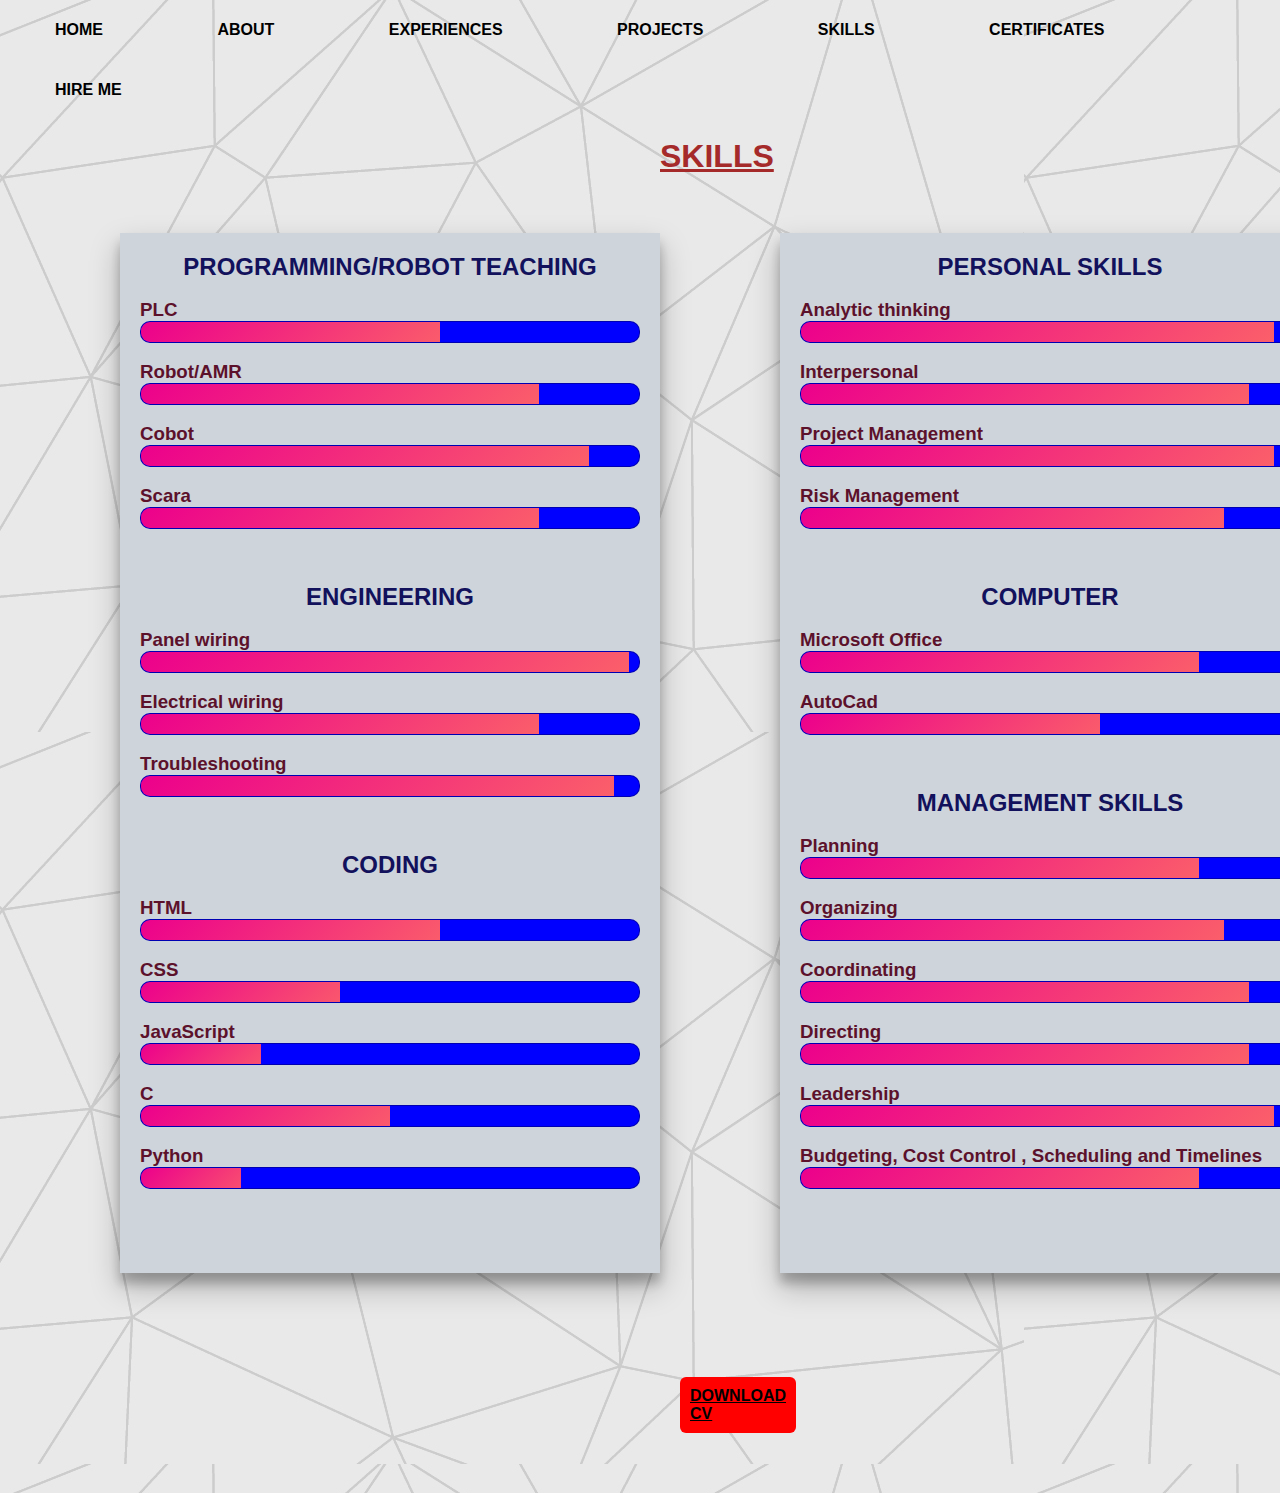
<file: skills.html>
<!DOCTYPE html>
<html lang="en">
    <head>
        <meta charset="UTF-8">
        <meta https-equiv="X-UA-Compatible" content="EI=edge">
        <meta name="viewport" content="width=device-width, initial-scale=1.0">
        <title>Skills</title>
        <link rel="stylesheet"href="Final Project/CSS/skills.css">
    </head>
    <body background="Final Project/background/background.jpg">
        <div class="skills">
            <nav>
                <ul>
                    <li><a href="index.html">HOME</a></li>
                    <li><a href="about.html">ABOUT</a></li>
                    <li><a href="expriences.html">EXPERIENCES</a></li>
                    <li><a href="projects.html">PROJECTS</a></li>
                    <li><a href="skills.html">SKILLS</a></li>
                    <li><a href="certivicates.html">CERTIFICATES</a></li>
                    <li><a href="hireme.html">HIRE ME</a></li>
                </ul>
            </nav>
<br>
             <h1><u>SKILLS</u></h1>
<br>
            <div id="outer-box">

                    <br>
                <div id="box1"class="box">
                    <h2>PROGRAMMING/ROBOT TEACHING</h2>
                    <br>
                    <h3>PLC</h3>
                    <span class="bar"> <span class="PLC"></span></span>
                    <br>

                    <h3>Robot/AMR</h3>
                    <span class="bar"> <span class="Robot"></span></span>
                    <br>

                    <h3>Cobot</h3>
                    <span class="bar"> <span class="Cobot"></span></span>
                    <br>

                    <h3>Scara</h3>
                    <span class="bar"> <span class="Robot teaching"></span></span>
                    <br>
                    <br>
                    <br>
                    <h2>ENGINEERING</h2>
                    <br>
                    <h3>Panel wiring</h3>
                    <span class="bar"> <span class="Panel wiring"></span></span>
                    <br>

                    <h3>Electrical wiring</h3>
                    <span class="bar"> <span class="Electrical wiring"></span></span>
                    <br>
                    <h3>Troubleshooting</h3>
                    <span class="bar"> <span class="Troubleshooting"></span></span>
                    <br>
                    <br>
                    <br>
                    <h2>CODING</h2>
                    <br>
                    <h3>HTML</h3>
                        <span class="bar"> <span class="HTML"></span></span>
                    <br>
                    <h3>CSS</h3>
                        <span class="bar"> <span class="CSS"></span></span>
                    <br>
                    <h3>JavaScript</h3>
                        <span class="bar"> <span class="JavaScript"></span></span>
                    <br>
                    <h3>C</h3>
                        <span class="bar"> <span class="C"></span></span>
                    <br>

                    <h3>Python</h3>
                    <span class="bar"> <span class="Python"></span></span>
                    <br>
                </div>
                    <br>
                <div id="box2" class="box">

                    <h2>PERSONAL SKILLS</h2>
                    <br>
                    <h3>Analytic thinking</h3>
                    <span class="bar"> <span class="Analytic thinking"></span></span>
                    <br>

                    <h3>Interpersonal</h3>
                    <span class="bar"> <span class="Minimum Supervision"></span></span>
                    <br>
                    <h3>Project Management</h3>
                    <span class="bar"> <span class="Time management"></span></span>
                    <br>
                    <h3>Risk Management</h3>
                    <span class="bar"> <span class="Reliability"></span></span>
                    <br>
                    <br>
                    <br>
                    <h2>COMPUTER</h2>
                    <br>
                    <h3>Microsoft Office</h3>
                    <span class="bar"> <span class="Microsoft Office"></span></span>
                    <br>

                    <h3>AutoCad</h3>
                    <span class="bar"> <span class="AutoCad"></span></span>
                    <br>
                    <br>
                    <br>
                    <h2>MANAGEMENT SKILLS</h2>
                    <br>
                    <h3>Planning</h3>
                    <span class="bar"> <span class="Planning"></span></span>
                    <br>


                    <h3>Organizing</h3>
                    <span class="bar"> <span class="Organizing"></span></span>
                    <br>
                    <h3>Coordinating</h3>
                    <span class="bar"> <span class="Coordinating"></span></span>
                    <br>
                    <h3>Directing</h3>
                    <span class="bar"> <span class="Directing"></span></span>
                    <br>
                    <h3>Leadership</h3>
                    <span class="bar"> <span class="Leadership"></span></span>
                    <br>
                    <h3>Budgeting, Cost Control , Scheduling and Timelines</h3>
                    <span class="bar"> <span class="Responding to Feedback"></span></span>
                    <br>
                </div>
            </div>
        </div>
                <div class="skills1">
                    <a href="vinod_resume.pdf" download class="btn btn--download">DOWNLOAD CV</a>
                </div>
            </div>


        </div>
    </body>

</html>
</file>
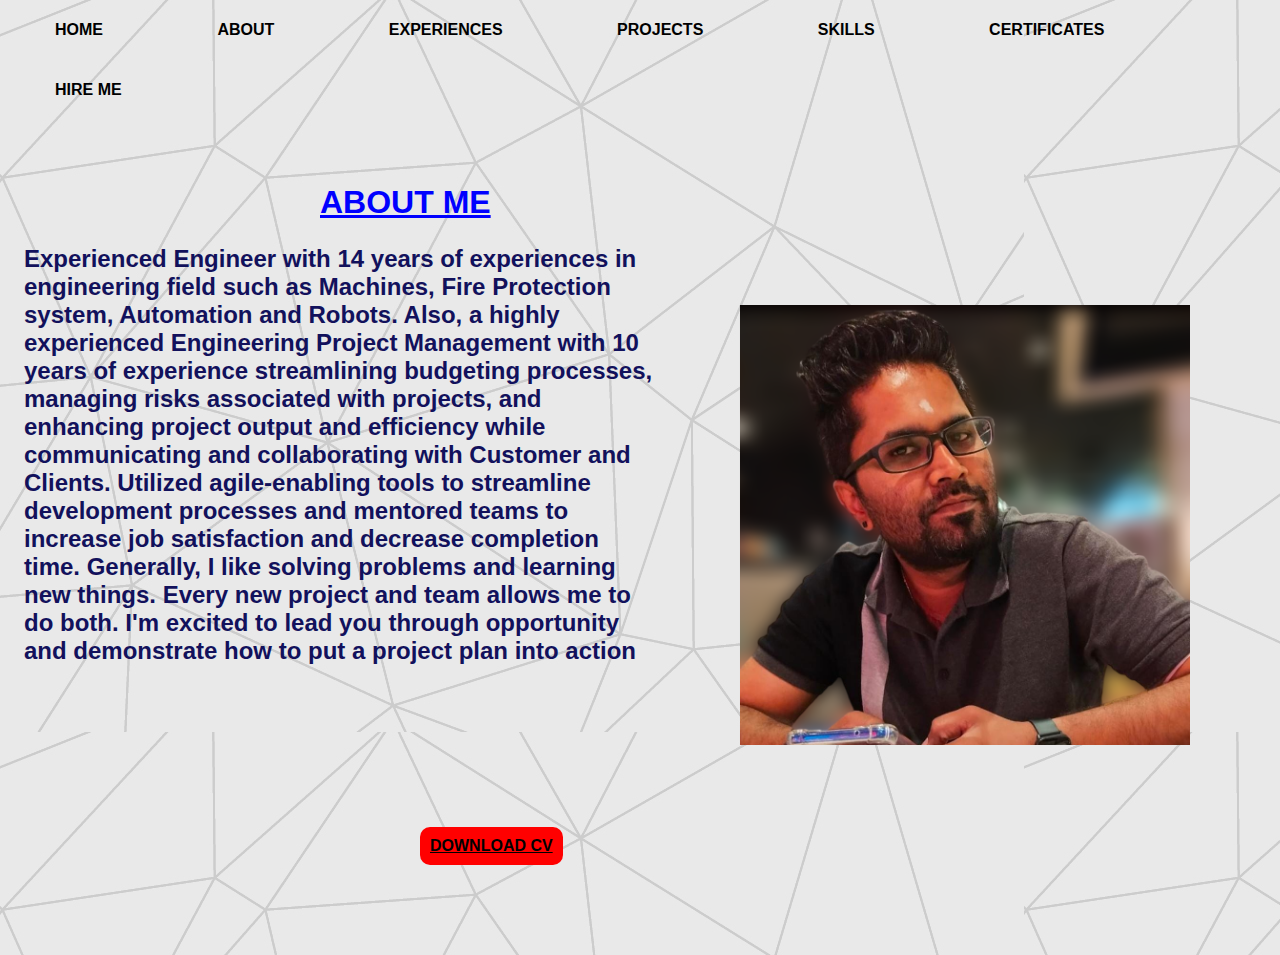
<file: Final Project/about.html>
<!DOCTYPE html>
<html lang="en">
    <head>
        <meta charset="UTF-8">
        <meta https-equiv="X-UA-Compatible" content="EI=edge">
        <meta name="viewport" content="width=device-width, initial-scale=1.0">
        <title>About Me</title>
        <link rel="stylesheet"href="CSS/about.css">
    </head>
    <body background="background/background.jpg">
        <div class="about">
            <nav>
                <ul>
                    <li><a href="index.html">HOME</a></li>
                    <li><a href="about.html">ABOUT</a></li>
                    <li><a href="expriences.html">EXPERIENCES</a></li>
                    <li><a href="projects.html">PROJECTS</a></li>
                    <li><a href="skills.html">SKILLS</a></li>
                    <li><a href="certivicates.html">CERTIFICATES</a></li>
                    <li><a href="hireme.html">HIRE ME</a></li>
                </ul>
            </nav>
            <div class="detel1">
                <h1><u>ABOUT ME</u></h1>
                <p>Experienced Engineer with 14 years of experiences in engineering field such as Machines, Fire Protection system, Automation and Robots. Also, a highly experienced Engineering Project Management with 10 years of experience streamlining budgeting processes, managing risks associated with projects, and enhancing project output and efficiency while communicating and collaborating with Customer and Clients. Utilized agile-enabling tools to streamline development processes and mentored teams to increase job satisfaction and decrease completion time. Generally, I like solving problems and learning new things. Every new project and team allows me to do both. I'm excited to lead you through opportunity and demonstrate how to put a project plan into action
                    <br>
                    <div class="images1" >
                        <img src="PIC/mypic.png"class="vinod1">
                    </div>
                </p>
                <a href="vinod_resume.pdf" download class="btn btn--download">DOWNLOAD CV</a>
            </div>


                </div>
        </div>
    </body>

</html>
</file>
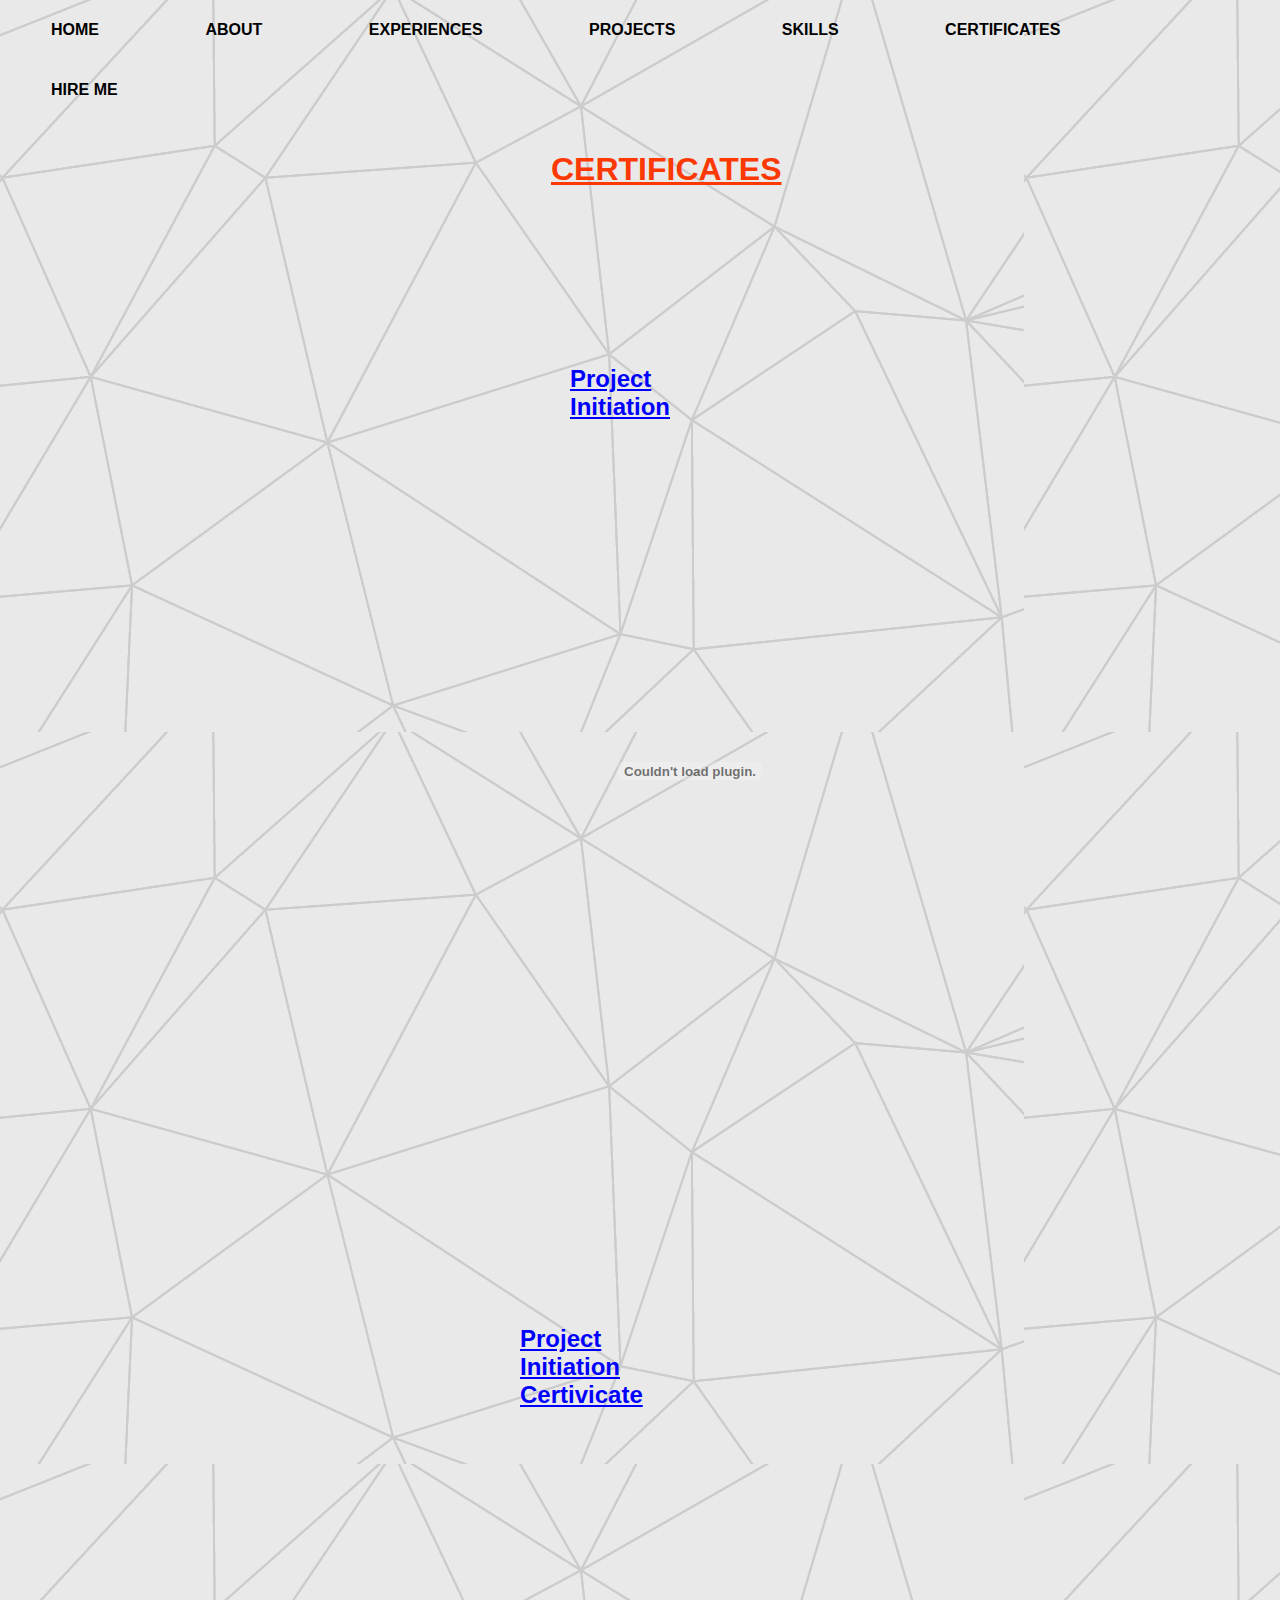
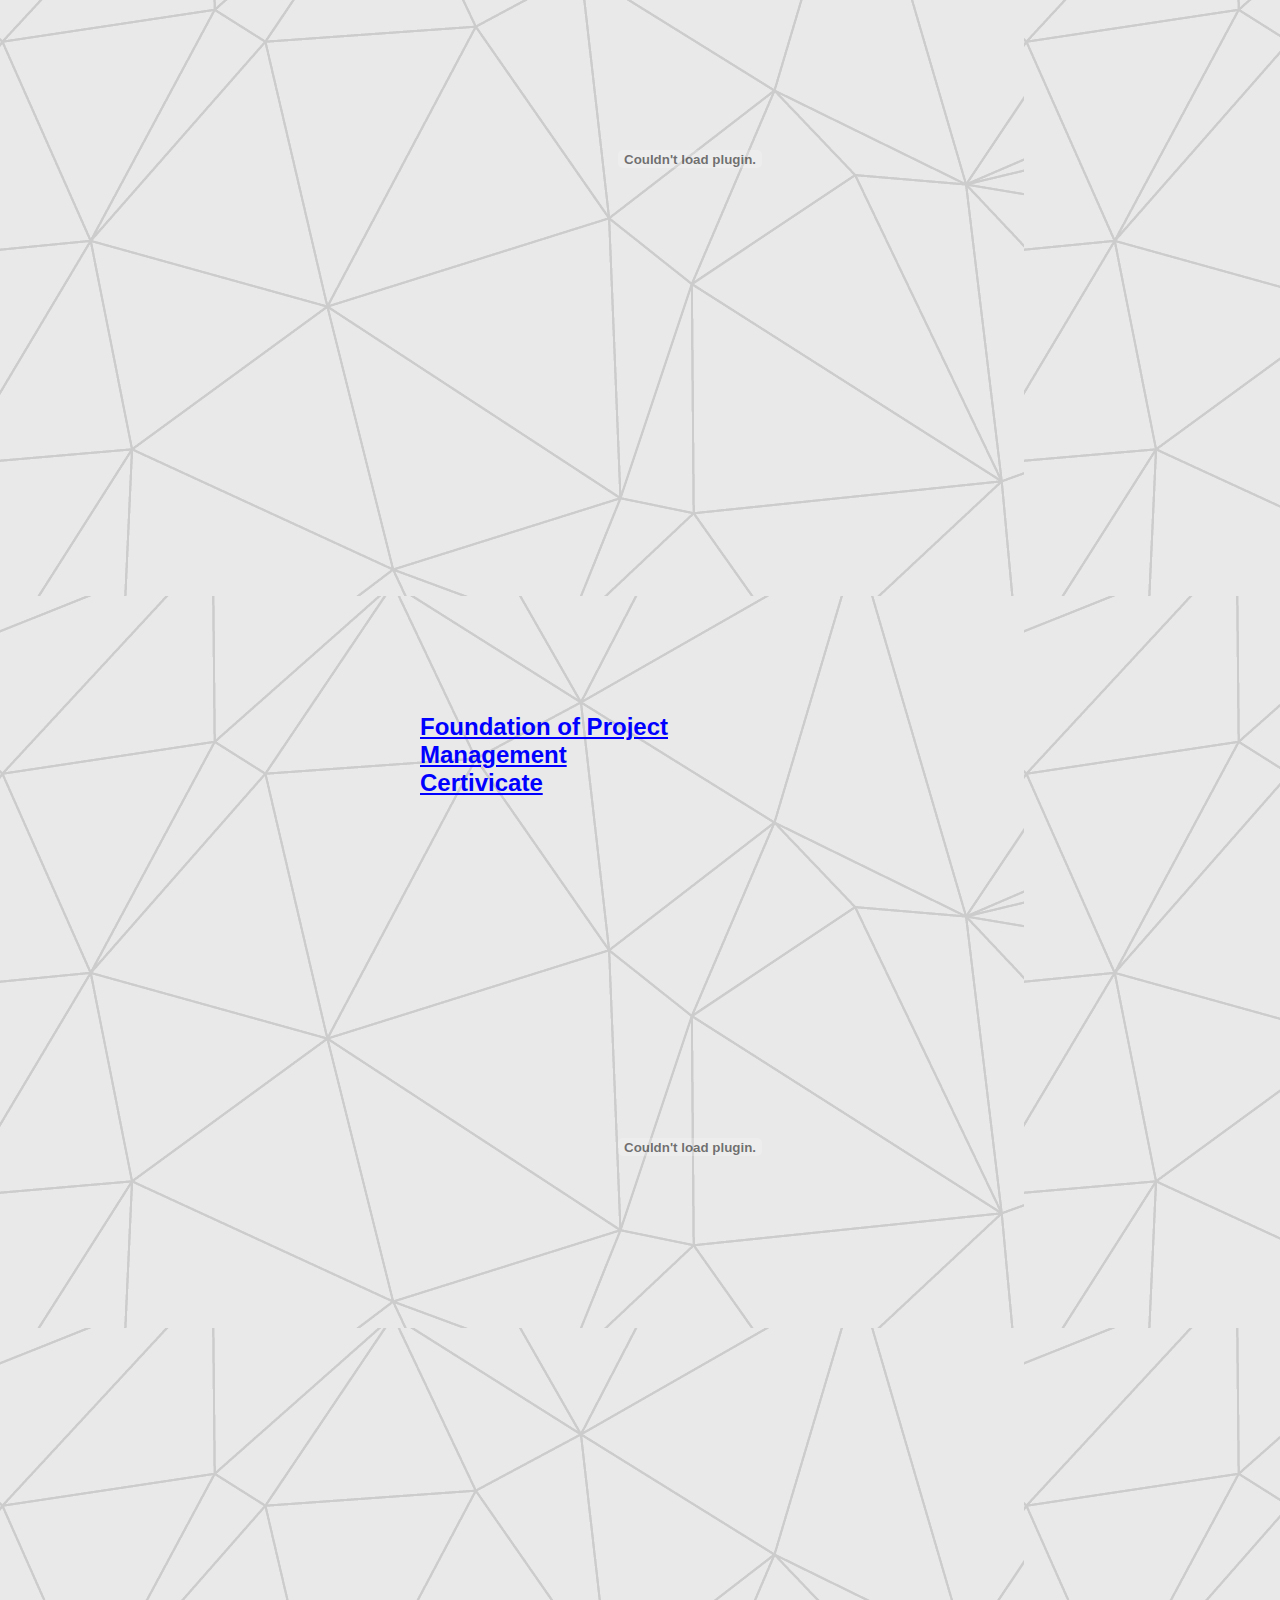
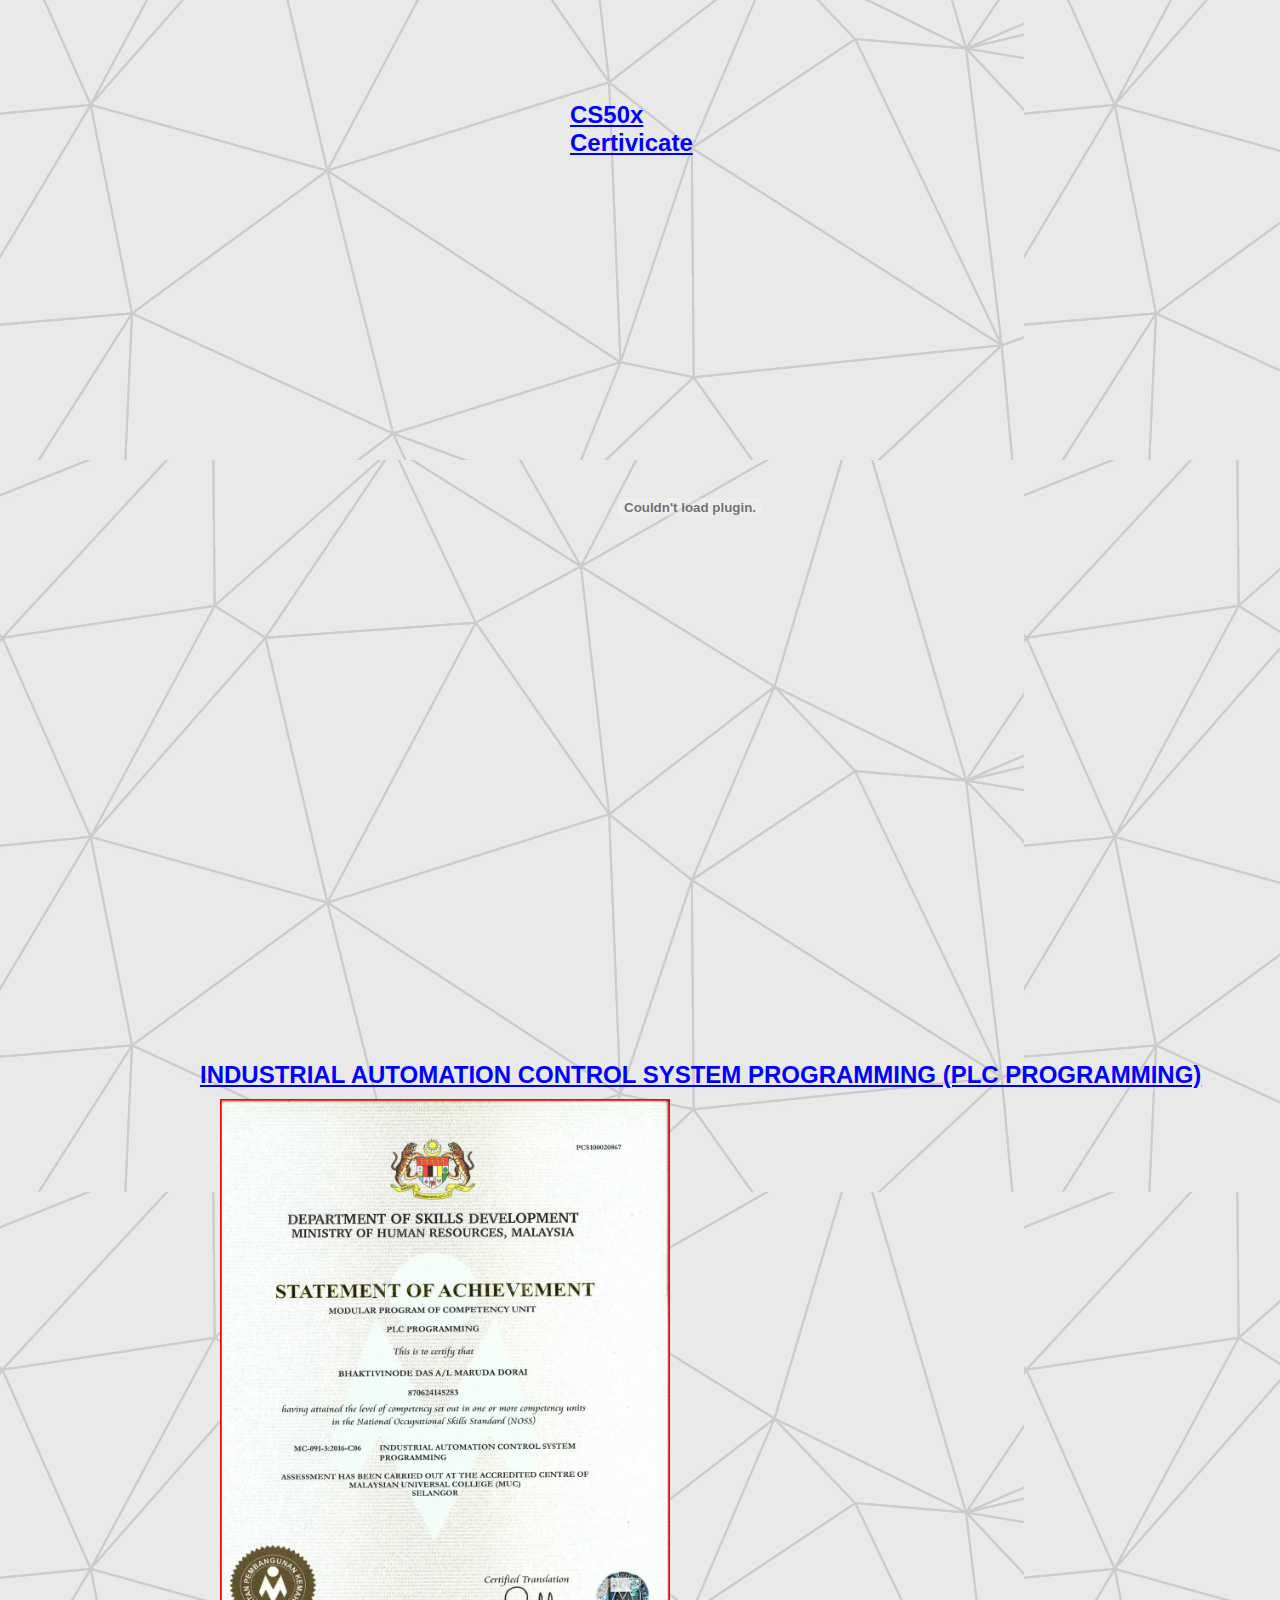
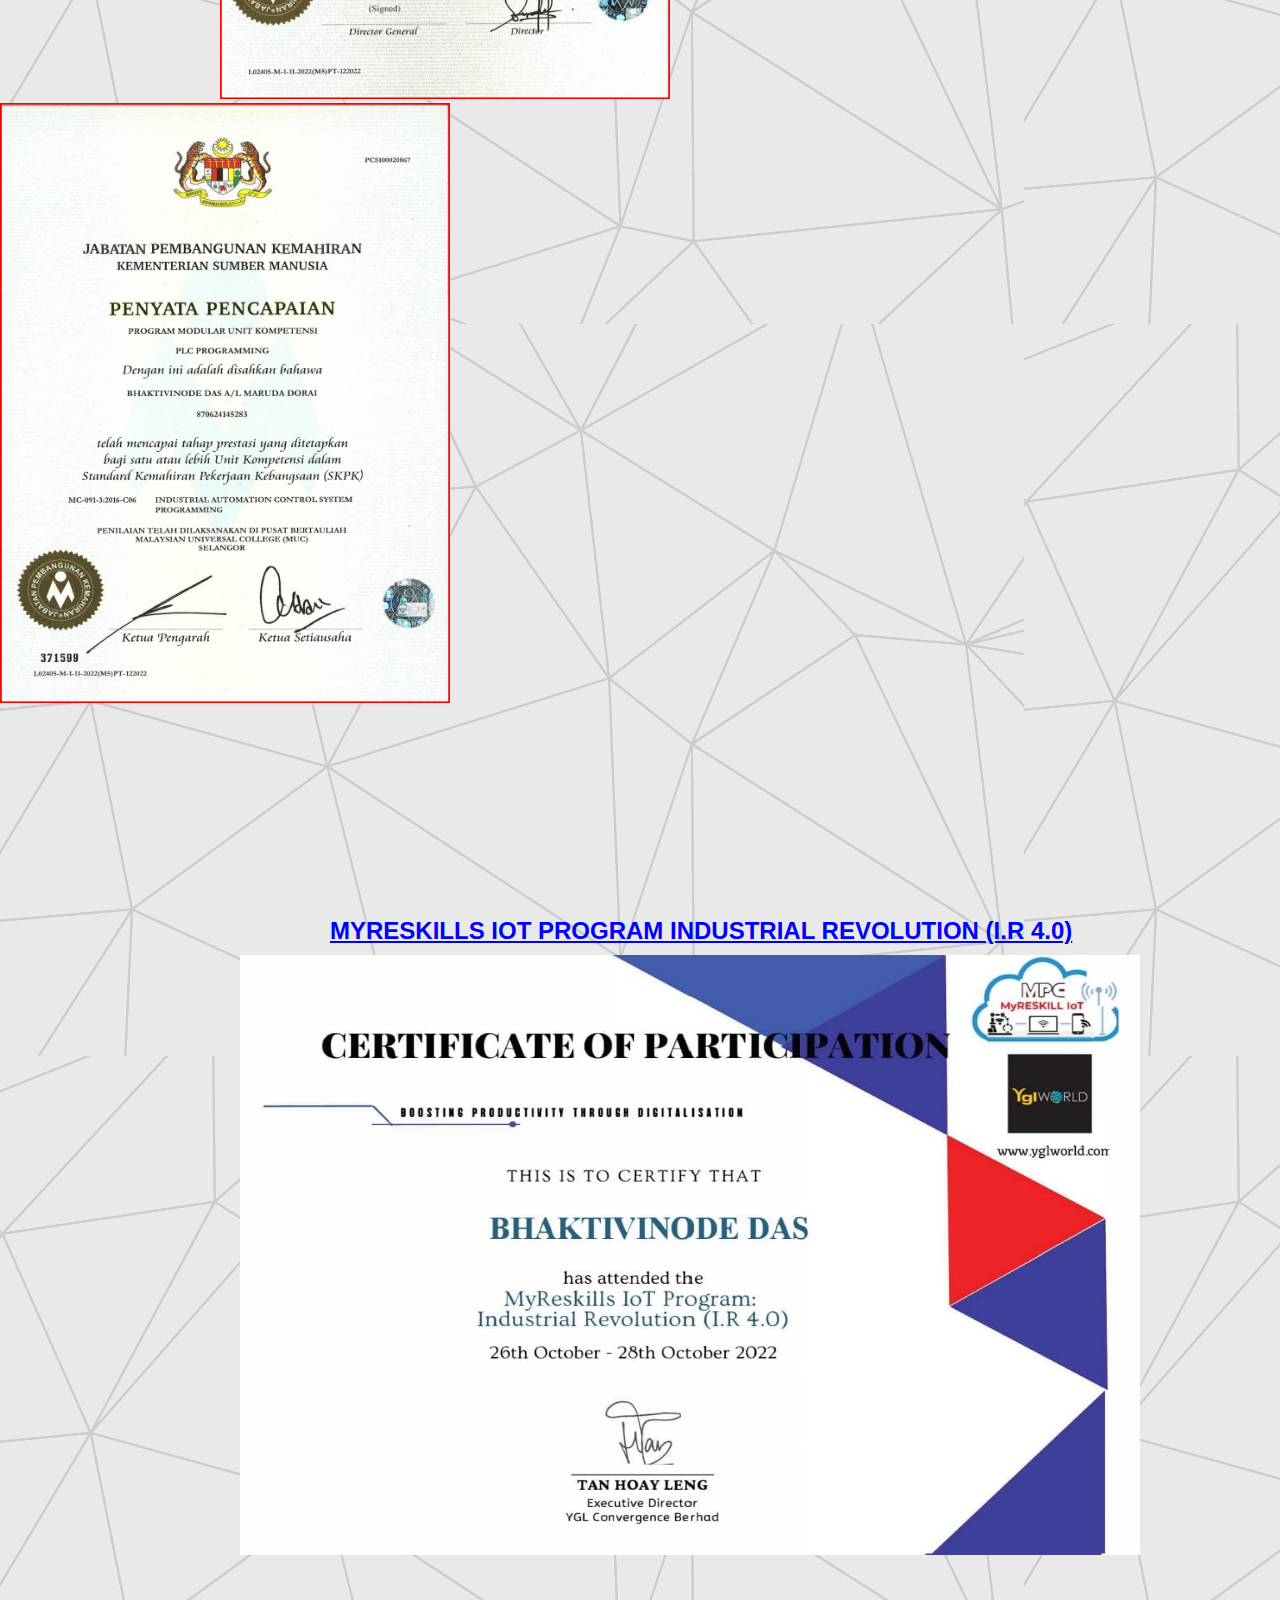
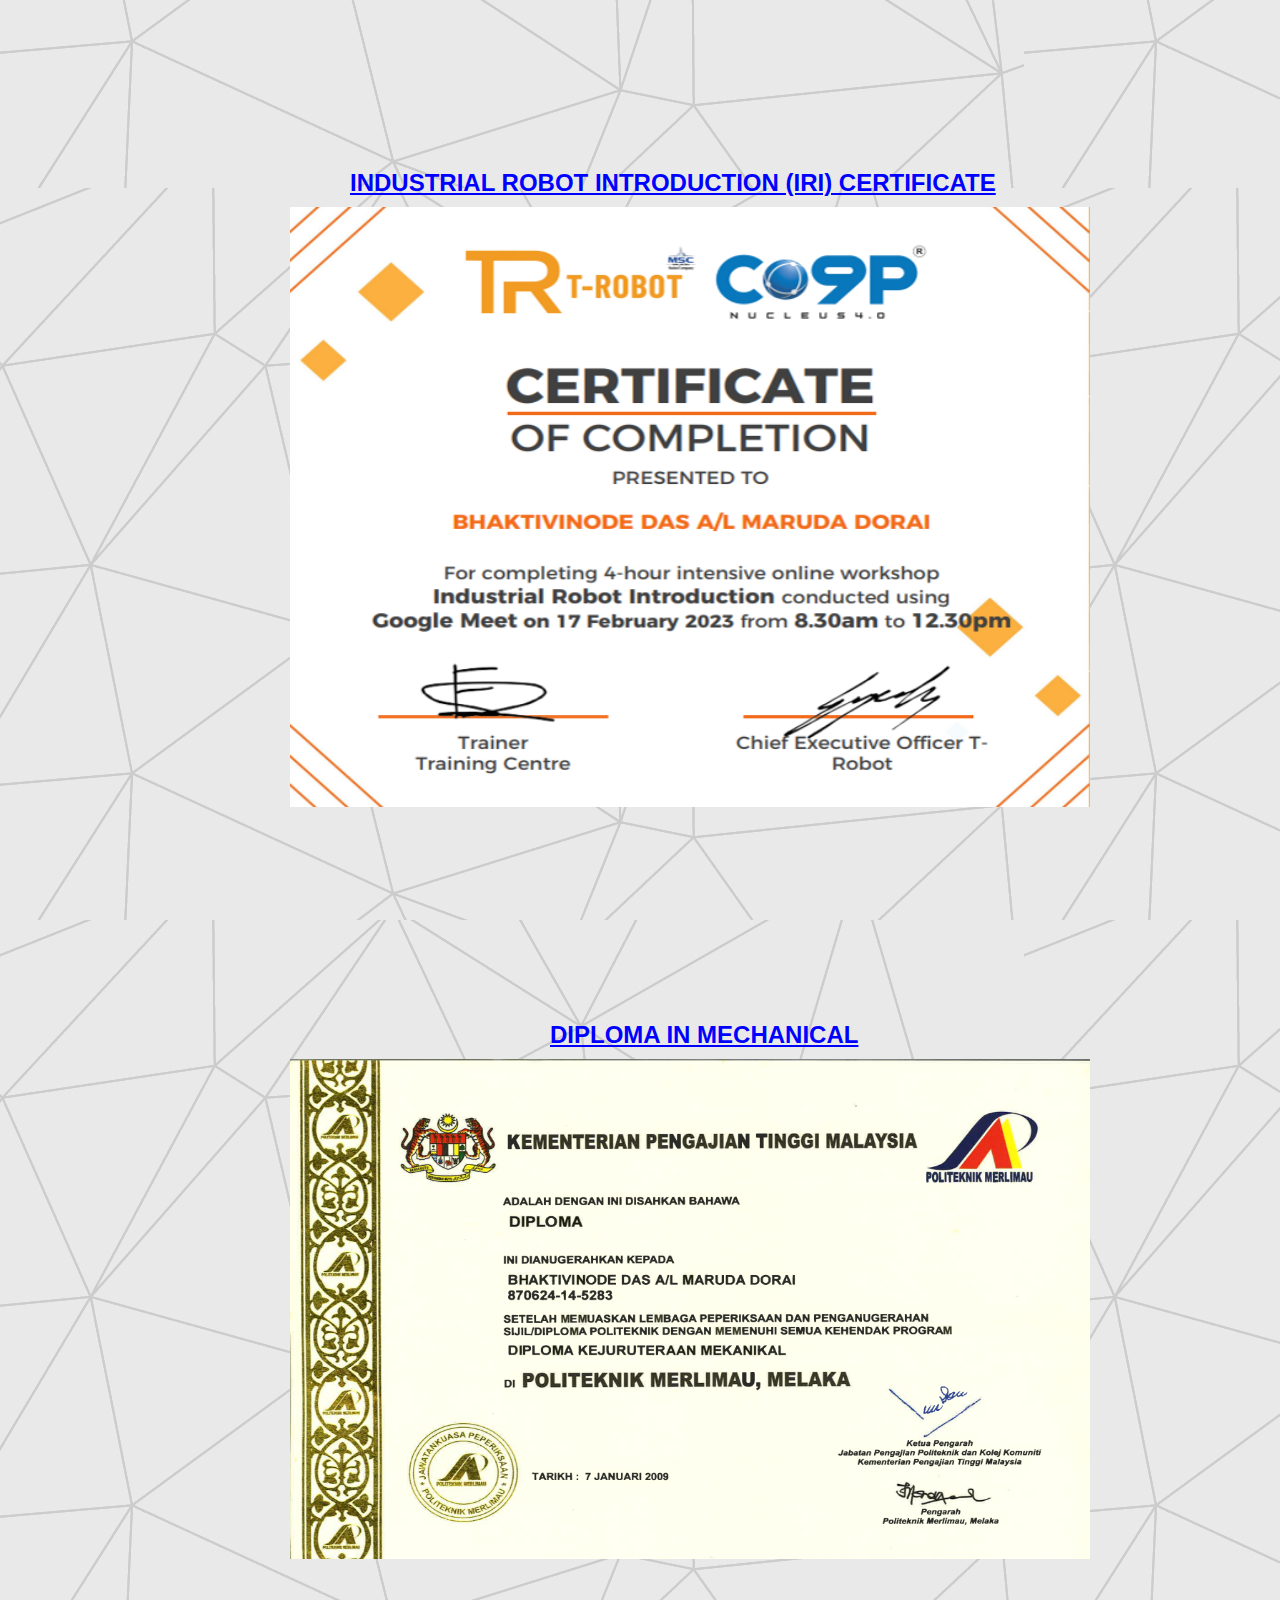
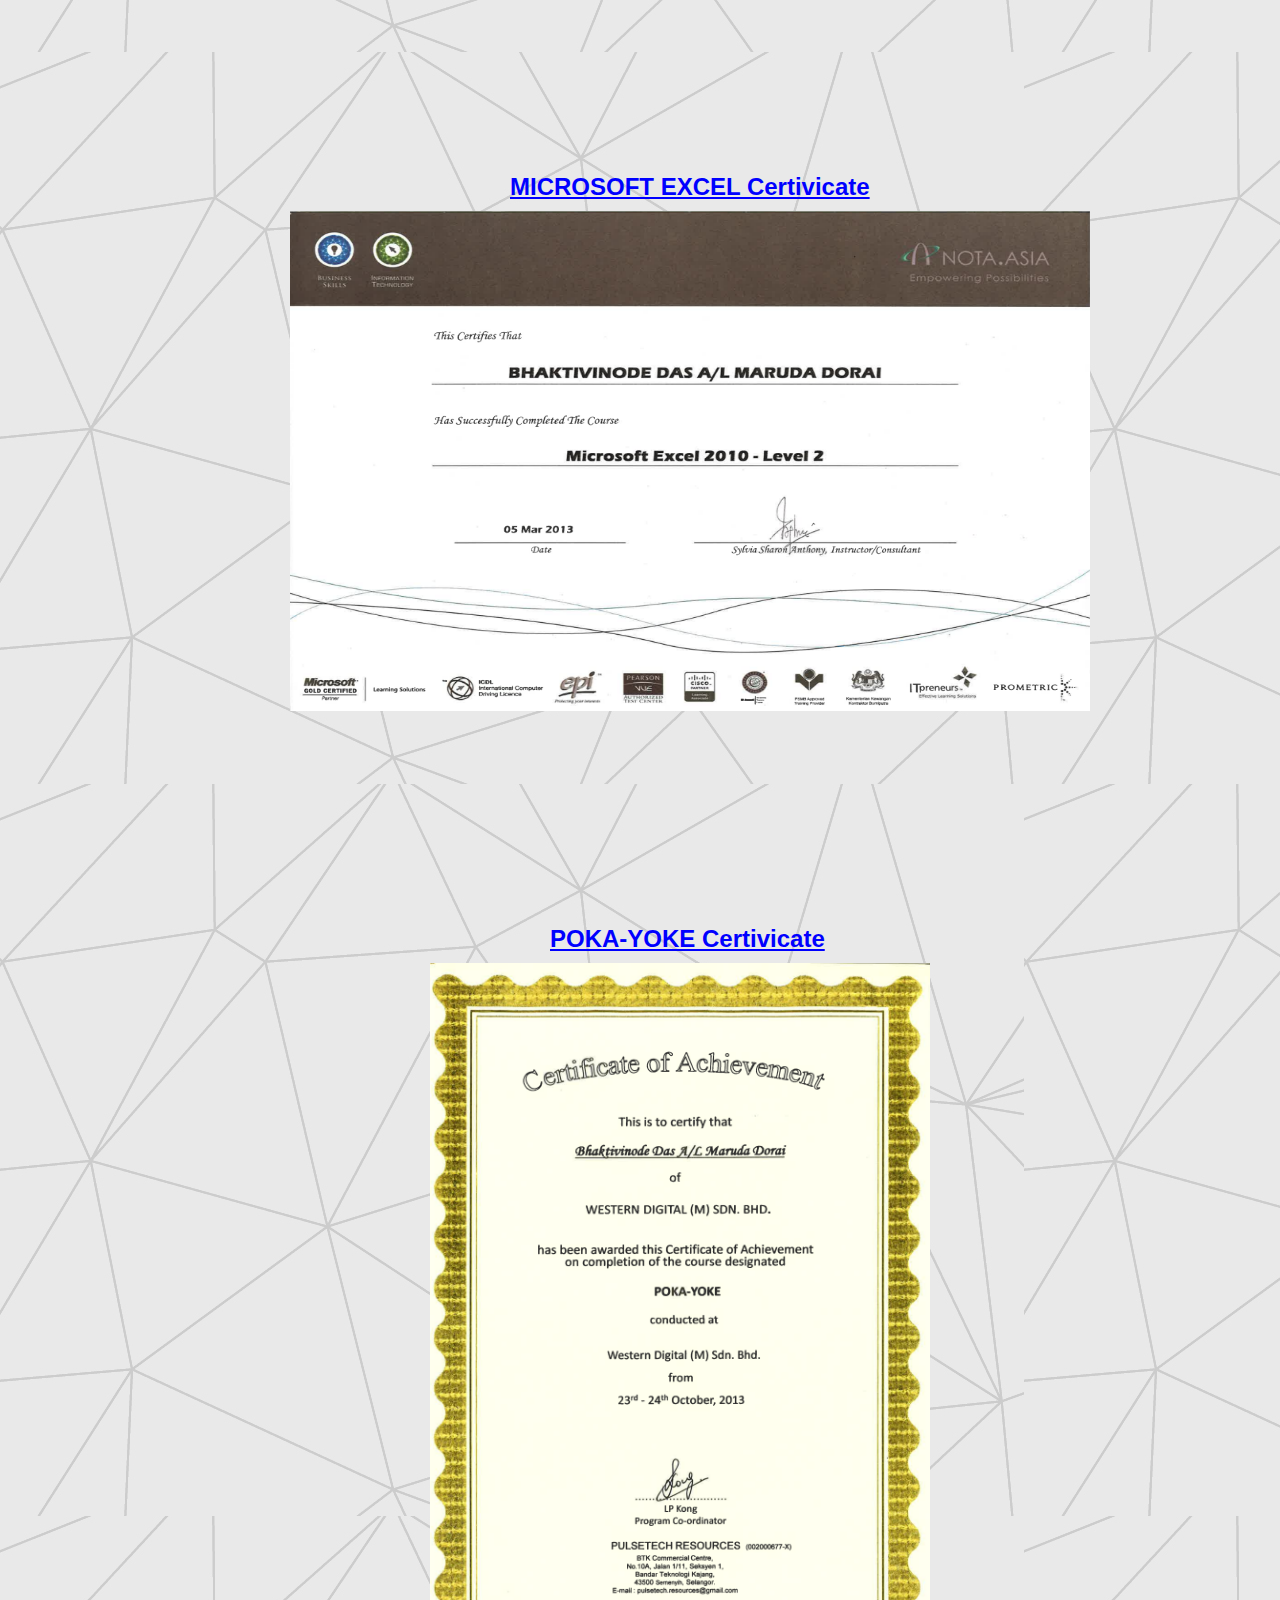
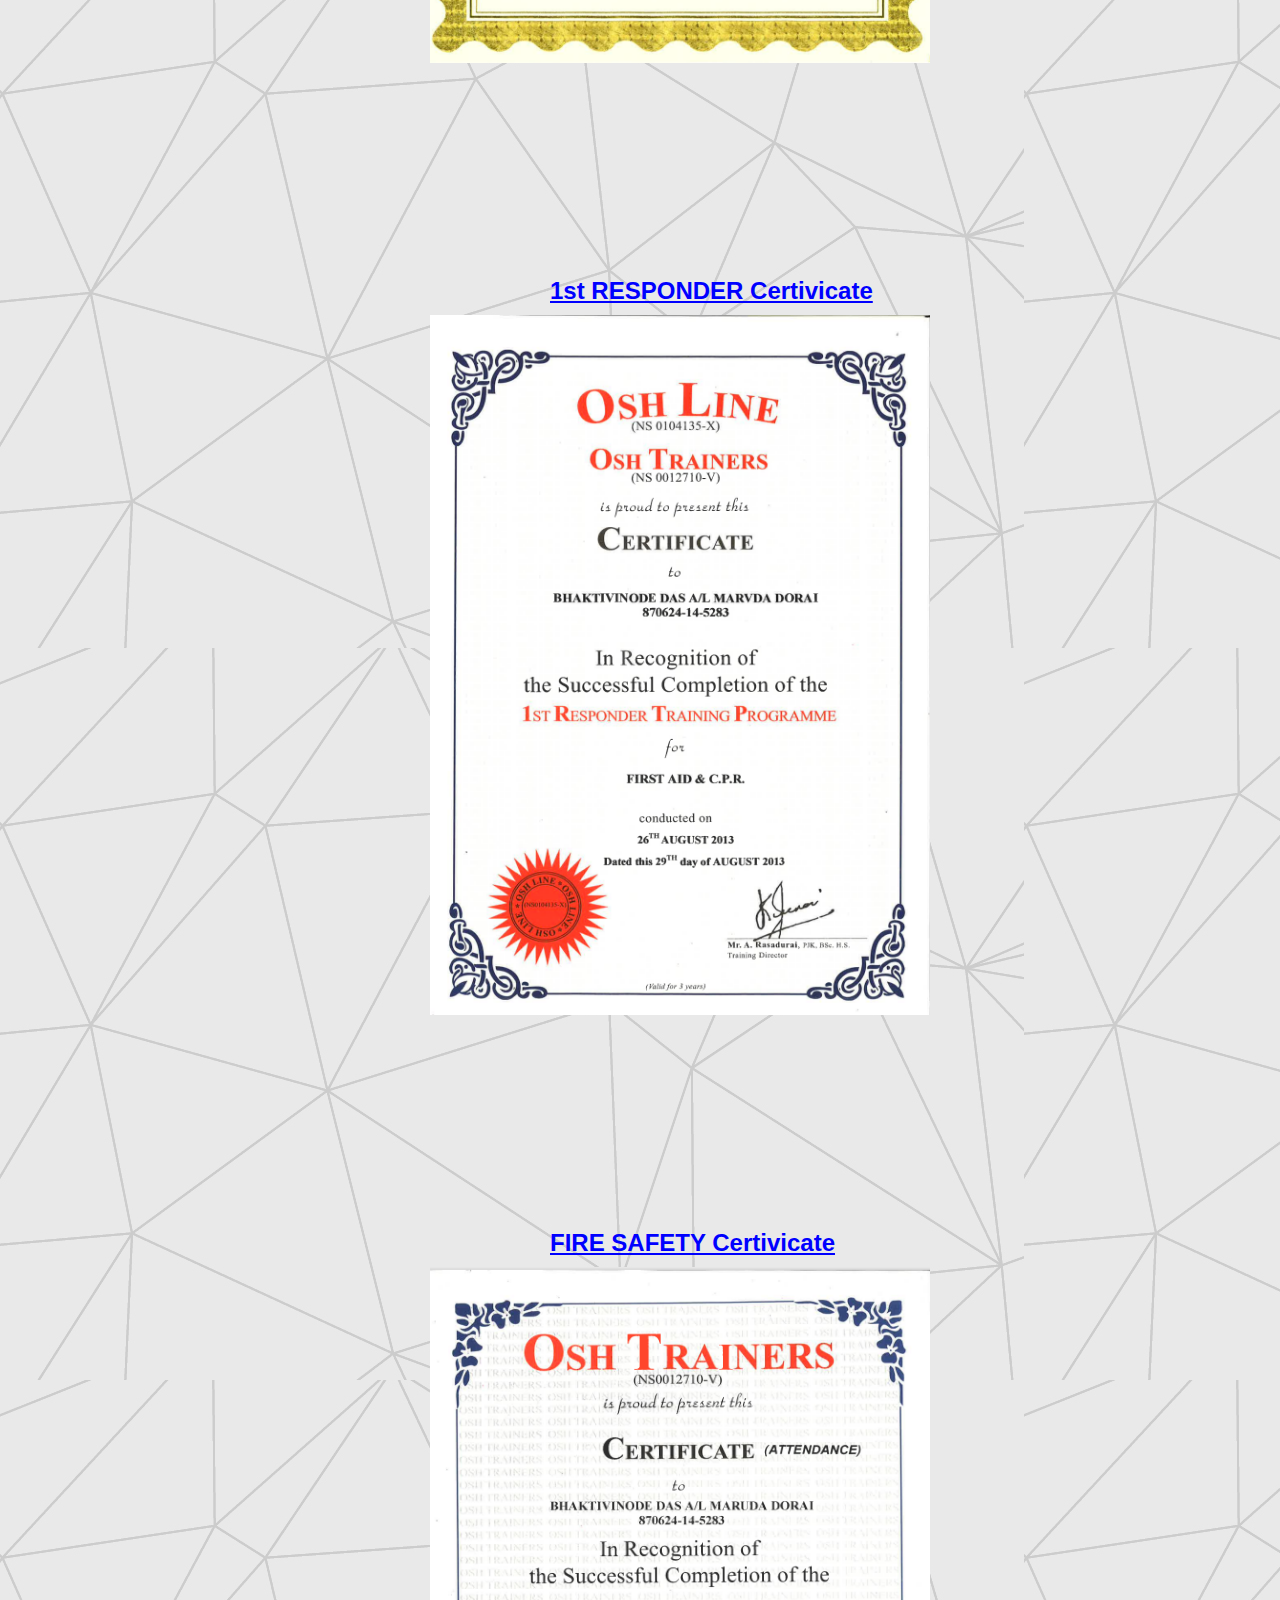
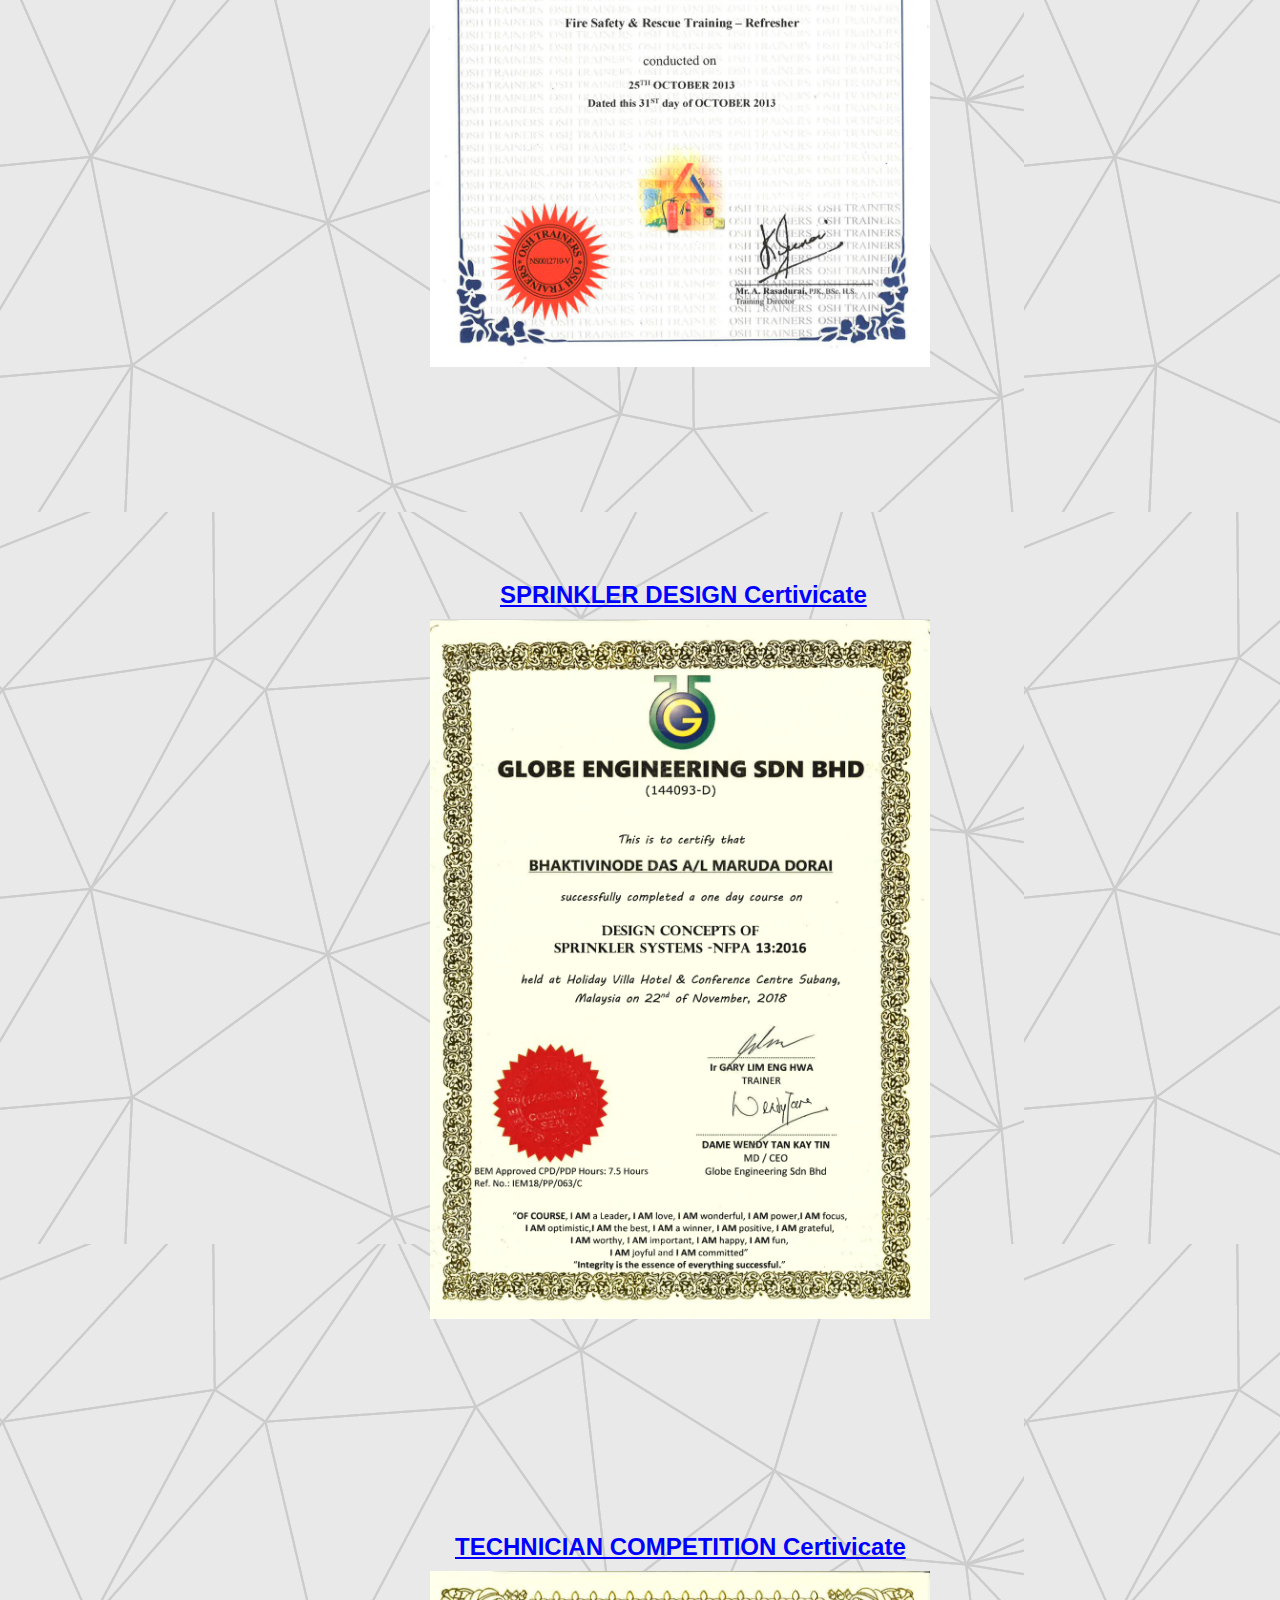
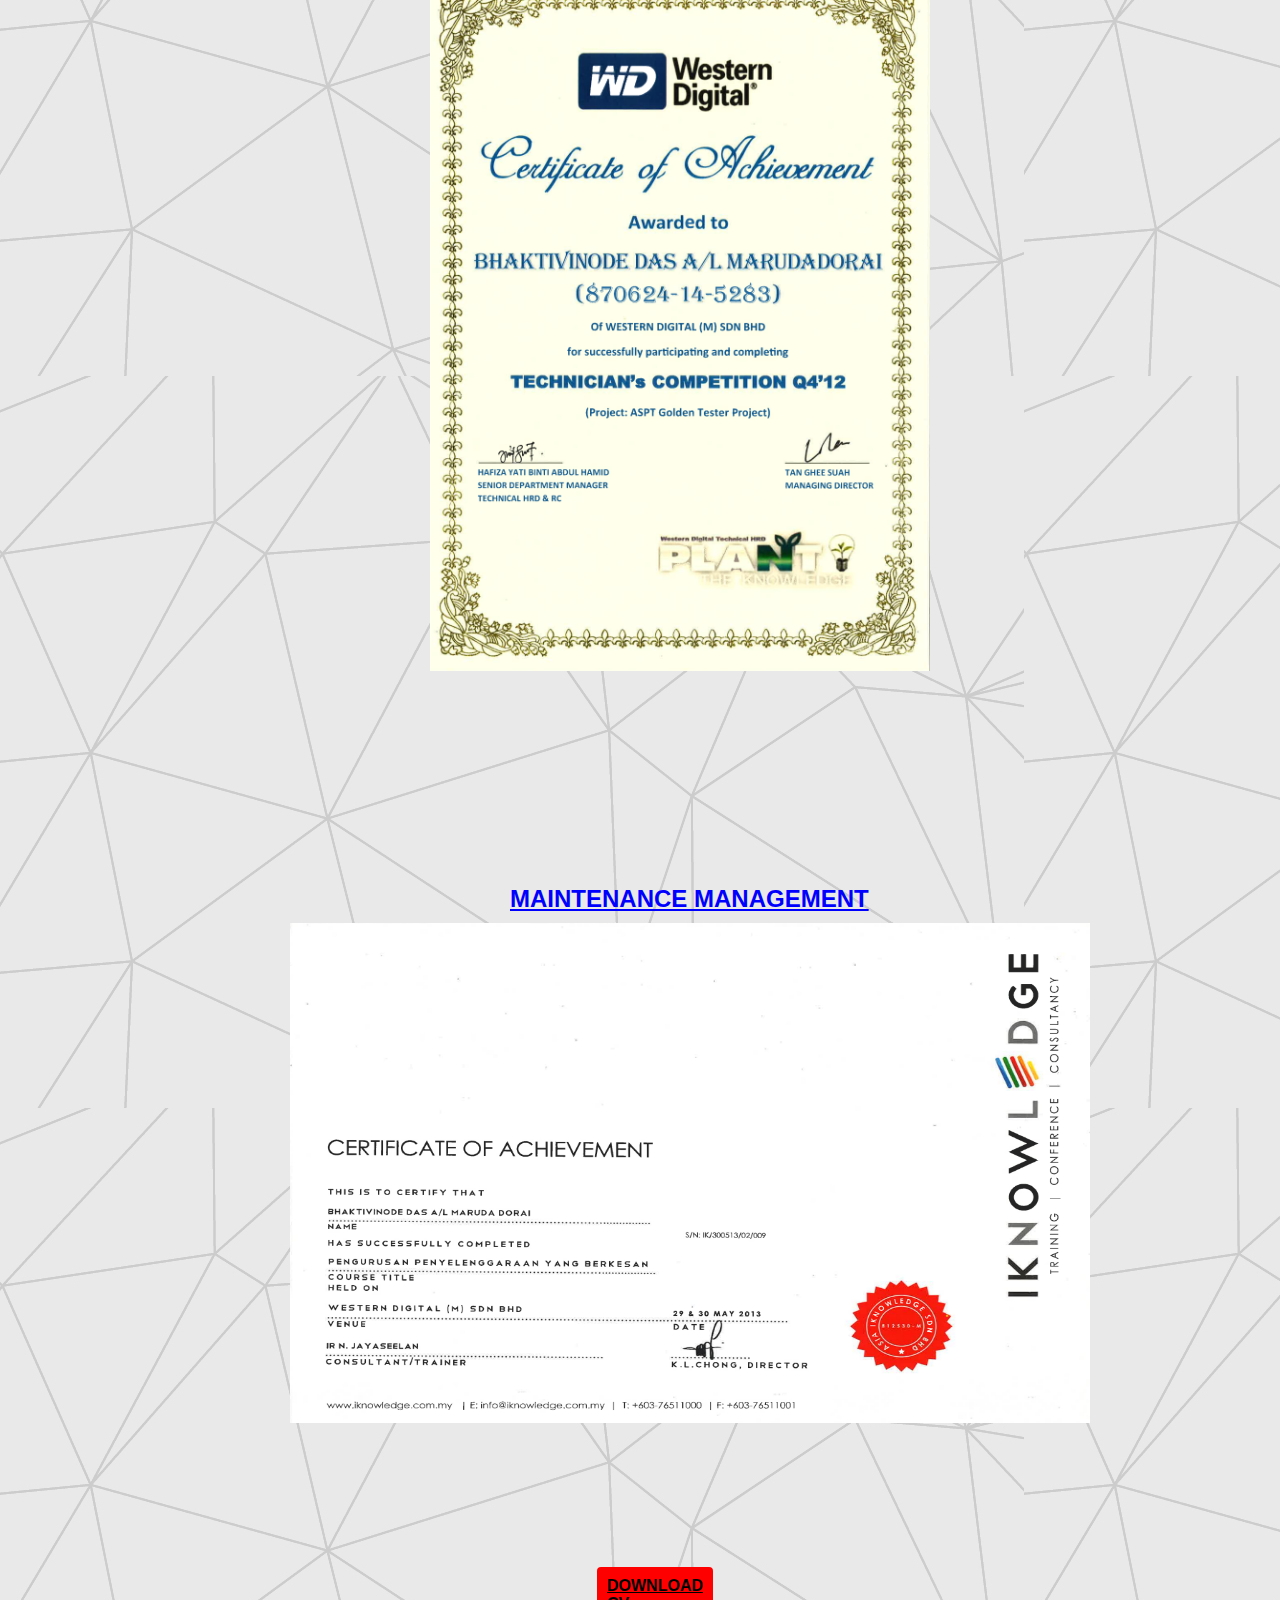
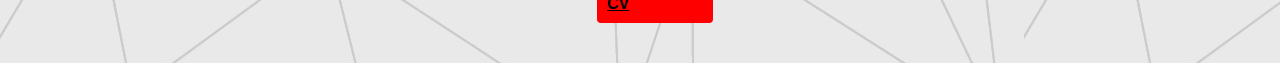
<file: Final Project/certivicates.html>
<!DOCTYPE html>
<html lang="en">
    <head>
        <meta charset="UTF-8">
        <meta https-equiv="X-UA-Compatible" content="EI=edge">
        <meta name="viewport" content="width=device-width, initial-scale=1.0">
        <title>Certivicates</title>
        <link rel="stylesheet"href="CSS/certivicates.css">
    </head>
    <body background="background/background.jpg">
        <div class="certivicates">
            <nav>
                <ul>
                    <li><a href="index.html">HOME</a></li>
                    <li><a href="about.html">ABOUT</a></li>
                    <li><a href="expriences.html">EXPERIENCES</a></li>
                    <li><a href="projects.html">PROJECTS</a></li>
                    <li><a href="skills.html">SKILLS</a></li>
                    <li><a href="certivicates.html">CERTIFICATES</a></li>
                    <li><a href="hireme.html">HIRE ME</a></li>
                </ul>
            </nav>
        <div class="certivicates1">

        <h1><u>CERTIFICATES</u></h1>
        <br>

        <br>
        <div class="container1" >
            <h2>Project Initiation</h2>
            <embed src="Project Initiation cert.pdf#toolbar=1" type="application/pdf"/>
        </div>
        <div class="container2" >
            <h2>Project Initiation Certivicate</h2>
            <embed src="Project Initiation cert.pdf#toolbar=1" type="application/pdf"/>
        </div>
        <div class="container3" >
            <h2>Foundation of Project Management Certivicate</h2>
            <embed src="Foundation of Project Management.pdf#toolbar=1" type="application/pdf"/>
        </div>
        <div class="container" >
            <h2>CS50x Certivicate</h2>
            <embed src="CS50x cert.pdf#toolbar=1" type="application/pdf"/>
        </div>
        <div class="images0" >
            <h2>INDUSTRIAL AUTOMATION CONTROL SYSTEM PROGRAMMING (PLC PROGRAMMING)</h2>
            <img src="PIC/autopic1.png"class="vinod15">
            <img src="PIC/autopic.png"class="vinod16">
        </div>
        <div class="images1" >
            <h2>MYRESKILLS IOT PROGRAM INDUSTRIAL REVOLUTION (I.R 4.0)</h2>
            <img src="PIC/IOT.jpg"class="vinod1">
        </div>
        <div class="images2" >
            <h2>INDUSTRIAL ROBOT INTRODUCTION (IRI) CERTIFICATE</h2>
            <img src="PIC/robot.png"class="vinod2">
        </div>
        <div class="images3" >
            <h2>DIPLOMA IN MECHANICAL</h2>
                <img src="PIC/diploma.png"class="vinod3">
        </div>

        <div class="images4" >
            <h2>MICROSOFT EXCEL Certivicate</h2>
                <img src="PIC/excel.png"class="vinod4">
        </div>
        <div class="images5" >
            <h2>POKA-YOKE Certivicate</h2>
                <img src="PIC/poka.png"class="vinod5">
        </div>
        <div class="images6" >
            <h2>1st RESPONDER Certivicate</h2>
                <img src="PIC/1st.png"class="vinod6">
        </div>
        <div class="images7" >
            <h2>FIRE SAFETY Certivicate</h2>
                <img src="PIC/fire.png"class="vinod7">
        </div>
        <div class="images8" >
            <h2>SPRINKLER DESIGN Certivicate</h2>
                <img src="PIC/sprinkler.png"class="vinod8">
        </div>
        <div class="images9" >
            <h2>TECHNICIAN COMPETITION Certivicate</h2>
                <img src="PIC/tech.png"class="vinod9">
        </div>

        <div class="images10" >
            <h2>MAINTENANCE MANAGEMENT</h2>
                <img src="PIC/maintainence.png"class="vinod10">
        </div>



        <div class="skills1">
            <a href="vinod_resume.pdf" download class="btn btn--download">DOWNLOAD CV</a>
        </div>
    </div>
        </div>
    </body>
</html>
</file>
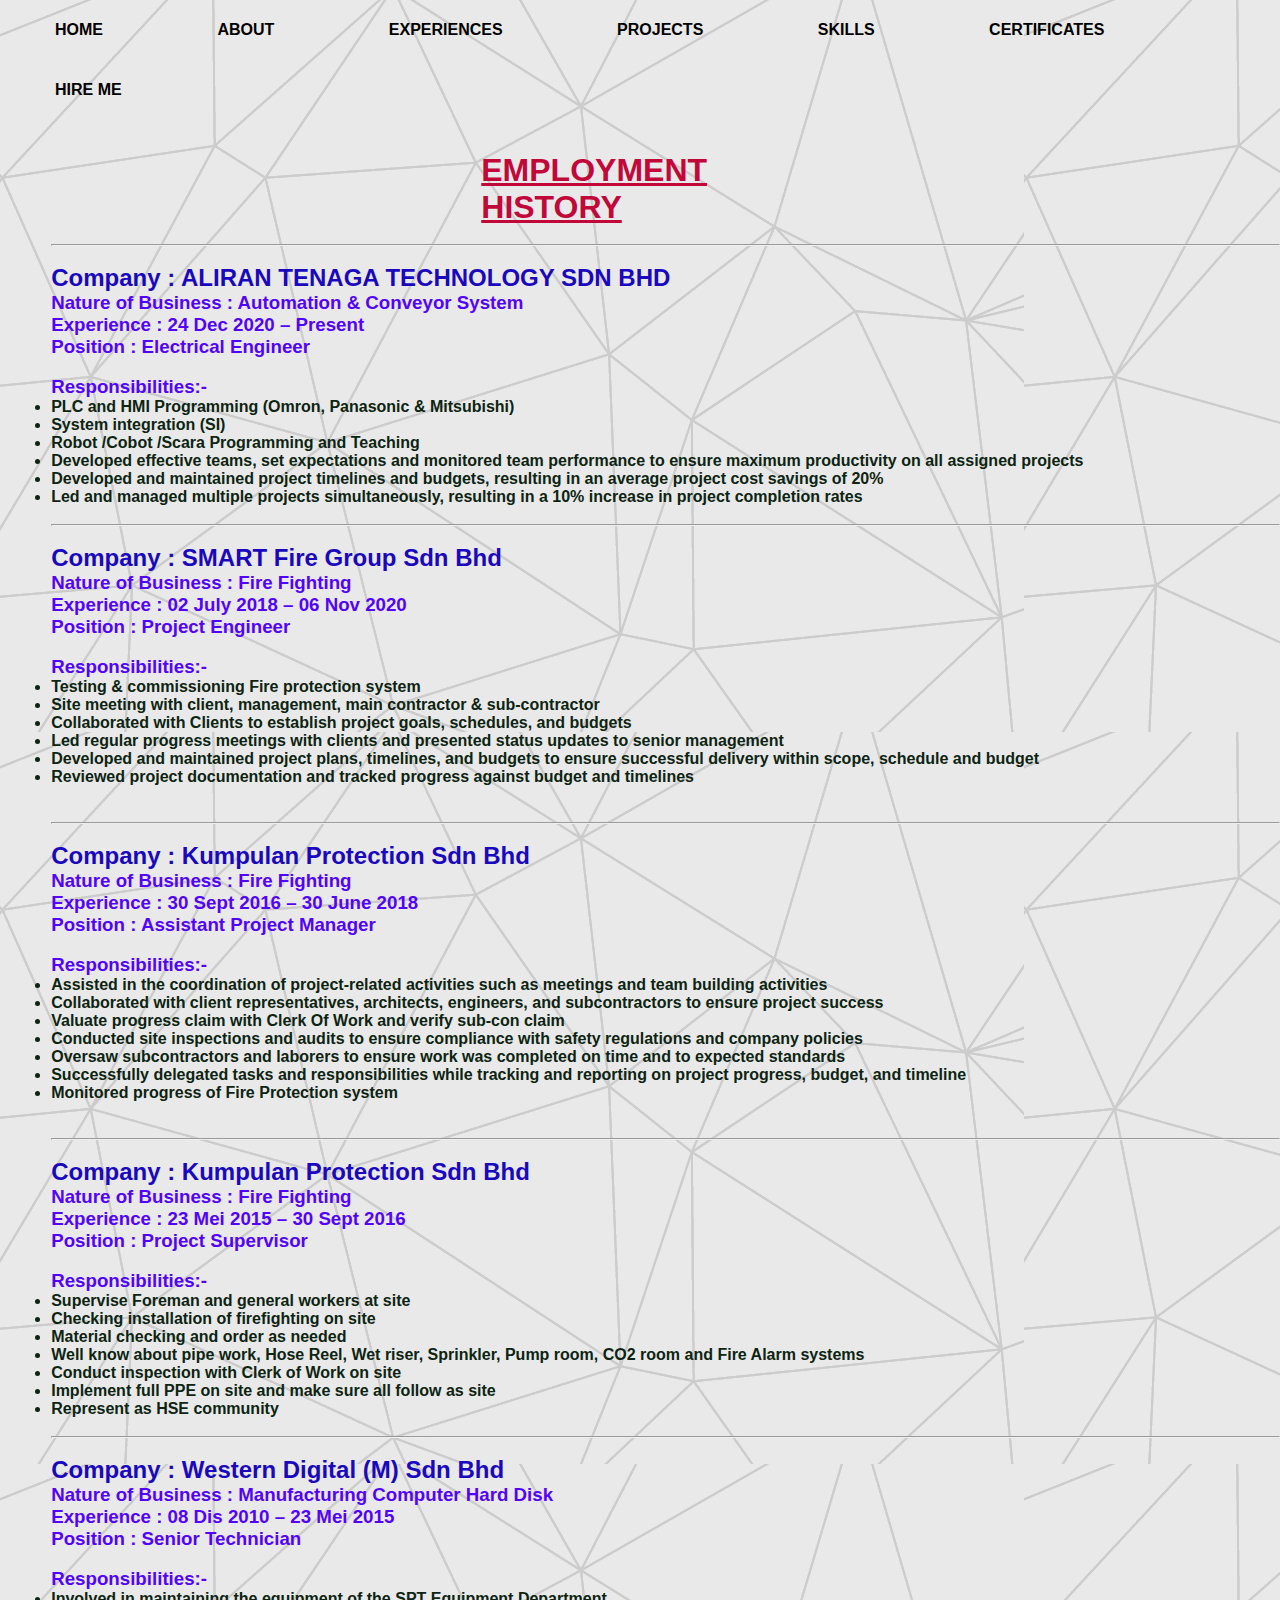
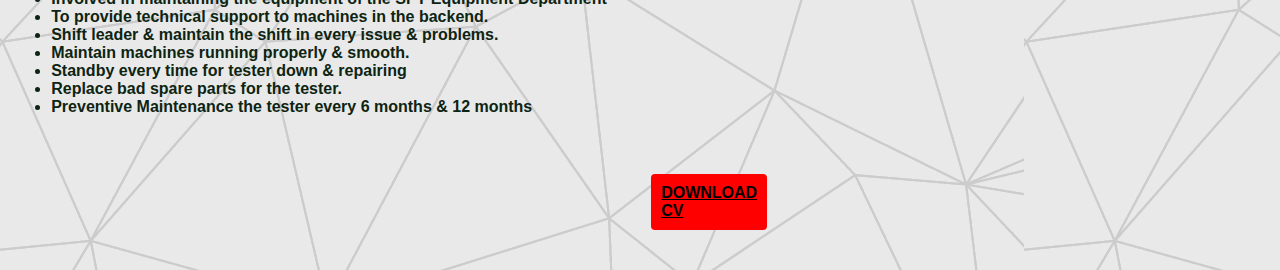
<file: Final Project/expriences.html>
<!DOCTYPE html>
<html lang="en">
    <head>
        <meta charset="UTF-8">
        <meta https-equiv="X-UA-Compatible" content="EI=edge">
        <meta name="viewport" content="width=device-width, initial-scale=1.0">
        <title>My Experience</title>
        <link rel="stylesheet"href="CSS/expriences.css">
    </head>
    <body background="background/background.jpg">
        <div class="expriences">
            <nav>

                <ul>
                    <li><a href="index.html">HOME</a></li>
                    <li><a href="about.html">ABOUT</a></li>
                    <li><a href="expriences.html">EXPERIENCES</a></li>
                    <li><a href="projects.html">PROJECTS</a></li>
                    <li><a href="skills.html">SKILLS</a></li>
                    <li><a href="certivicates.html">CERTIFICATES</a></li>
                    <li><a href="hireme.html">HIRE ME</a></li>
                </ul>
            </nav>
            <div class="detel2">
                <div id="outer-box">

                <h1><u>EMPLOYMENT HISTORY</u></h1>
                <br>
                <div id="box1"class="box">
                <hr>
                <br>
                <h2>Company                         : ALIRAN TENAGA TECHNOLOGY SDN BHD</h2>
                <h3>Nature of Business           : Automation & Conveyor System</h3>
                <h3>Experience                            : 24 Dec 2020 – Present</h3>
                <h3>Position                           : Electrical Engineer</h3>
<br>
                <u1>
                    <h3>Responsibilities:- </h3>
                    <li>PLC and HMI Programming (Omron, Panasonic & Mitsubishi)</li>
                    <li>System integration (SI)</li>
                    <li>Robot /Cobot /Scara Programming and Teaching</li>
                    <li>Developed effective teams, set expectations and monitored team performance to ensure maximum productivity on all assigned projects</li>
                    <li>Developed and maintained project timelines and budgets, resulting in an average project cost savings of 20%</li>
                    <li>Led and managed multiple projects simultaneously, resulting in a 10% increase in project completion rates</li>





                </u1>
            </div>
                <br>
                <div id="box2"class="box">
                    <hr>
                    <br>
                    <h2>Company                      : SMART Fire Group Sdn Bhd</h2>
                    <h3>Nature of Business           : Fire Fighting</h3>
                    <h3>Experience                   : 02 July 2018 – 06 Nov 2020</h3>
                    <h3>Position                     : Project Engineer</h3>
                    <br>
                    <u1>
                        <h3>Responsibilities:- </h3>
                        <li>Testing & commissioning Fire protection system</li>
                        <li>Site meeting with client, management, main contractor & sub-contractor</li>
                        <li>Collaborated with Clients to establish project goals, schedules, and budgets</li>
                        <li>Led regular progress meetings with clients and presented status updates to senior management</li>
                        <li>Developed and maintained project plans, timelines, and budgets to ensure successful   delivery within scope, schedule and budget</li>
                        <li>Reviewed project documentation and tracked progress against budget and timelines</li>

                    </u1>
                    <br>
                    </div>

                    <div id="box3"class="box">
                    <br>
                    <hr>
                    <br>
                    <h2>Company                         : Kumpulan Protection Sdn Bhd</h2>
                    <h3>Nature of Business           : Fire Fighting</h3>
                    <h3>Experience                            : 30 Sept 2016 – 30 June 2018</h3>
                    <h3>Position                           : Assistant Project Manager</h3>
                    <br>
                    <u1>
                        <h3>Responsibilities:- </h3>
                        <li>Assisted in the coordination of project-related activities such as meetings and team building activities</li>
                        <li>Collaborated with client representatives, architects, engineers, and subcontractors to ensure project success</li>
                        <li>Valuate progress claim with Clerk Of Work and verify sub-con claim</li>
                        <li>Conducted site inspections and audits to ensure compliance with safety regulations and company policies</li>
                        <li>Oversaw subcontractors and laborers to ensure work was completed on time and to expected standards</li>
                        <li>Successfully delegated tasks and responsibilities while tracking and reporting on project progress, budget, and timeline</li>
                        <li>Monitored progress of Fire Protection system</li>
                    </u1>
                    <br>
                    </div>

                    <br>
                    <div id="box4"class="box">
                        <hr>
                        <br>

                    <h2>Company                         : Kumpulan Protection Sdn Bhd</h2>
                    <h3>Nature of Business           : Fire Fighting</h3>
                    <h3>Experience                            : 23 Mei 2015 – 30 Sept 2016</h3>
                    <h3>Position                           : Project Supervisor</h3>
                    <br>
                    <u1>
                        <h3>Responsibilities:- </h3>
                        <li>Supervise Foreman and general workers at site</li>
                        <li>Checking installation of firefighting on site</li>
                        <li>Material checking and order as needed</li>
                        <li>Well know about pipe work, Hose Reel, Wet riser, Sprinkler, Pump room, CO2 room and Fire Alarm systems</li>
                        <li>Conduct inspection with Clerk of Work on site</li>
                        <li>Implement full PPE on site and make sure all follow as site</li>
                        <li>Represent as HSE community</li>
                    </u1>
                    <br>
                    <hr>
                    </div>
                    <br>

                    <div id="box5"class="box">
                    <h2>Company                         : Western Digital (M) Sdn Bhd</h2>
                    <h3>Nature of Business           : Manufacturing Computer Hard Disk</h3>
                    <h3>Experience                            : 08 Dis 2010 – 23 Mei 2015</h3>
                    <h3>Position                           : Senior Technician</h3>
                    <br>
                    <u1>
                        <h3>Responsibilities:- </h3>
                        <li>Involved in maintaining the equipment of the SPT Equipment Department</li>
                        <li>To provide technical support to machines in the backend.</li>
                        <li>Shift leader & maintain the shift in every issue & problems.</li>
                        <li>Maintain machines running properly & smooth.</li>
                        <li>Standby every time for tester down & repairing</li>
                        <li>Replace bad spare parts for the tester.</li>
                        <li>Preventive Maintenance the tester every 6 months & 12 months</li>
                    </u1>
                    </div>
                    <br>

                    <a href="vinod_resume.pdf" download class="btn btn--download">DOWNLOAD CV</a>
                                </div>


                </div>
        </div>
    </body>

</html>
</file>
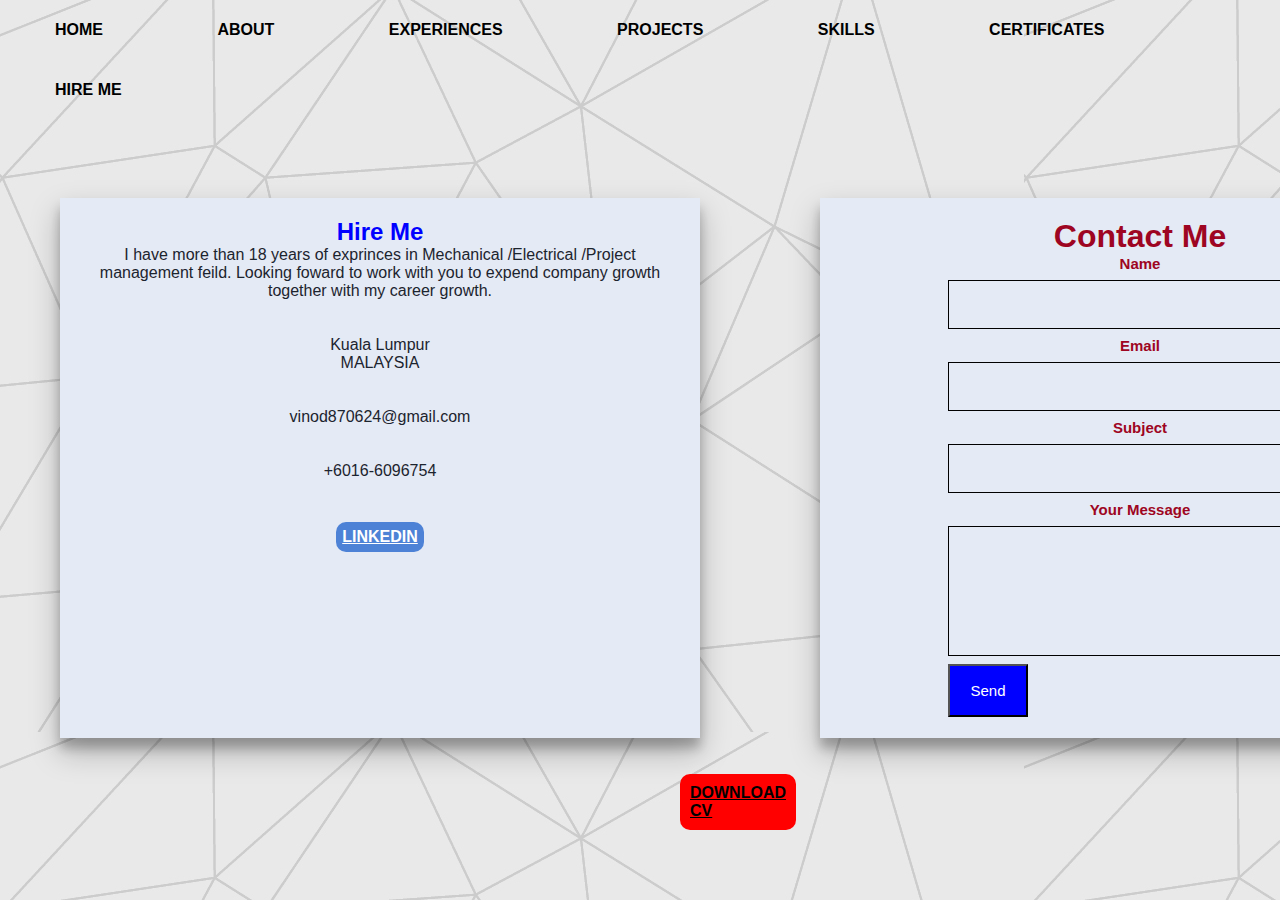
<file: Final Project/hireme.html>
<!DOCTYPE html>
<html lang="en">
    <head>
        <meta charset="UTF-8">
        <meta https-equiv="X-UA-Compatible" content="EI=edge">
        <meta name="viewport" content="width=device-width, initial-scale=1.0">
        <title>HIRE ME</title>
        <link rel="stylesheet" href="https://cdnjs.cloudflare.com/ajax/libs/font-awesome/6.5.1/css/all.min.css" integrity="sha512-DTOQO9RWCH3ppGqcWaEA1BIZOC6xxalwEsw9c2QQeAIftl+Vegovlnee1c9QX4TctnWMn13TZye+giMm8e2LwA==" crossorigin="anonymous" referrerpolicy="no-referrer" />
        <link rel="stylesheet" href="CSS/hireme.css">
    </head>
    <body background="background/background.jpg">
        <div class="skills">
            <nav>
                <ul>
                    <li><a href="index.html">HOME</a></li>
                    <li><a href="about.html">ABOUT</a></li>
                    <li><a href="expriences.html">EXPERIENCES</a></li>
                    <li><a href="projects.html">PROJECTS</a></li>
                    <li><a href="skills.html">SKILLS</a></li>
                    <li><a href="certivicates.html">CERTIFICATES</a></li>
                    <li><a href="hireme.html">HIRE ME</a></li>
                </ul>
            </nav>
<br>
<div id="outer-box">
    <div id="box1"class="box">
        <section class="contact">
            <div class="content">
                <h2>Hire Me</h2>
                <p>I have more than 18 years of exprinces in Mechanical /Electrical /Project management feild. Looking foward to work with you to expend company growth together with my career growth.</p>
                </div>
<br>
<br>
                <div class="container1">
                    <div class="contact info">

                                <div class="icon"></i></div>
                                    <div class="text">
                                    <h2><i class="fa-solid fa-location-dot"></i></h2>
                                    <p>Kuala Lumpur <br>MALAYSIA</p>
                                </div>

<br>
<br>

                                    <div class="icon"></i></div>
                                        <div class="text">
                                        <h2><i class="fa-solid fa-envelope"></i></h2>
                                        <p>vinod870624@gmail.com</p>
                                        <br>
                                        <br>
                                    <div class="icon">
                                        <div class="number">
                                            <h2><i class="fa-solid fa-phone"></i></h2>
                                            <p>+6016-6096754</p>
                                        </div>
                                    </div>
                                    <br>
                                    <br>
                                    <div class="icon">
                                        <div class="linkdin">
                                            <h2><i class="fa-brands fa-linkedin"></i></h2>
                                            <a href="https://www.linkedin.com/public-profile/settings?lipi=urn%3Ali%3Apage%3Ad_flagship3_profile_self_edit_contact-info%3BacDpdVA4QNmLFJO7BX9vsA%3D%3D" target="_blank">LINKEDIN</a>
                                        </div>
                                    </div>
                                </div>
                            </div>
                </div>


</div>
    <div id="box2"class="box">
        <div class="container2">
            <h1>Contact Me</h1>
                <form action="https://formsubmit.co/vinod870624@gmail.com" method="POST">
                    <label>Name</label>
                    <input type="text" name="Name" placholder="Full Name" required>
                    <label>Email</label>
                    <input type="email" name="Email" placholder="Email" required>
                    <label>Subject</label>
                    <input type="text" name="Title" placholder="Subject" required>
                    <label>Your Message</label>
                    <textarea type="Message" placholder="Message" required></textarea>
                    <button type="Submit">Send</button>
                </form>
        </div>

    </div>
</div>
<div class="skills1">
    <a href="vinod_resume.pdf" download class="btn btn--download">DOWNLOAD CV</a>
</div>
    </body>

</html>
</file>
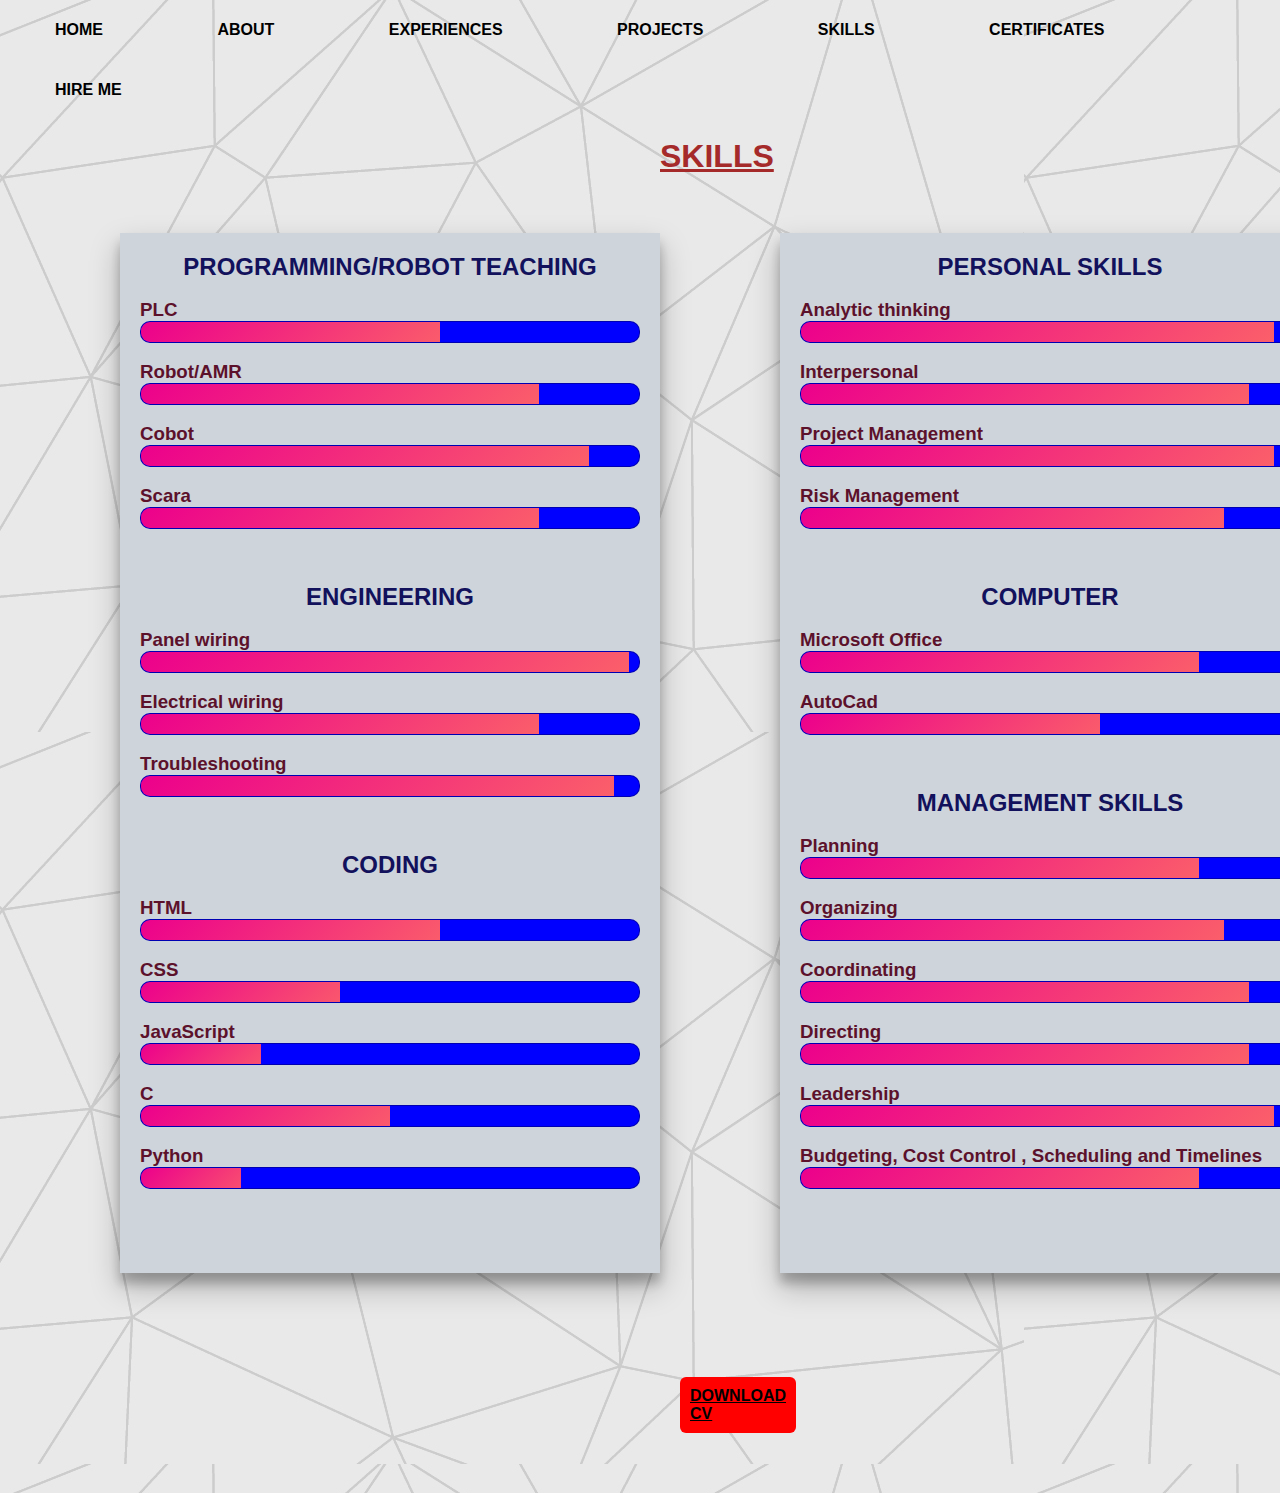
<file: Final Project/skills.html>
<!DOCTYPE html>
<html lang="en">
    <head>
        <meta charset="UTF-8">
        <meta https-equiv="X-UA-Compatible" content="EI=edge">
        <meta name="viewport" content="width=device-width, initial-scale=1.0">
        <title>Skills</title>
        <link rel="stylesheet"href="CSS/skills.css">
    </head>
    <body background="background/background.jpg">
        <div class="skills">
            <nav>
                <ul>
                    <li><a href="index.html">HOME</a></li>
                    <li><a href="about.html">ABOUT</a></li>
                    <li><a href="expriences.html">EXPERIENCES</a></li>
                    <li><a href="projects.html">PROJECTS</a></li>
                    <li><a href="skills.html">SKILLS</a></li>
                    <li><a href="certivicates.html">CERTIFICATES</a></li>
                    <li><a href="hireme.html">HIRE ME</a></li>
                </ul>
            </nav>
<br>
             <h1><u>SKILLS</u></h1>
<br>
            <div id="outer-box">

                    <br>
                <div id="box1"class="box">
                    <h2>PROGRAMMING/ROBOT TEACHING</h2>
                    <br>
                    <h3>PLC</h3>
                    <span class="bar"> <span class="PLC"></span></span>
                    <br>

                    <h3>Robot/AMR</h3>
                    <span class="bar"> <span class="Robot"></span></span>
                    <br>

                    <h3>Cobot</h3>
                    <span class="bar"> <span class="Cobot"></span></span>
                    <br>

                    <h3>Scara</h3>
                    <span class="bar"> <span class="Robot teaching"></span></span>
                    <br>
                    <br>
                    <br>
                    <h2>ENGINEERING</h2>
                    <br>
                    <h3>Panel wiring</h3>
                    <span class="bar"> <span class="Panel wiring"></span></span>
                    <br>

                    <h3>Electrical wiring</h3>
                    <span class="bar"> <span class="Electrical wiring"></span></span>
                    <br>
                    <h3>Troubleshooting</h3>
                    <span class="bar"> <span class="Troubleshooting"></span></span>
                    <br>
                    <br>
                    <br>
                    <h2>CODING</h2>
                    <br>
                    <h3>HTML</h3>
                        <span class="bar"> <span class="HTML"></span></span>
                    <br>
                    <h3>CSS</h3>
                        <span class="bar"> <span class="CSS"></span></span>
                    <br>
                    <h3>JavaScript</h3>
                        <span class="bar"> <span class="JavaScript"></span></span>
                    <br>
                    <h3>C</h3>
                        <span class="bar"> <span class="C"></span></span>
                    <br>

                    <h3>Python</h3>
                    <span class="bar"> <span class="Python"></span></span>
                    <br>
                </div>
                    <br>
                <div id="box2" class="box">

                    <h2>PERSONAL SKILLS</h2>
                    <br>
                    <h3>Analytic thinking</h3>
                    <span class="bar"> <span class="Analytic thinking"></span></span>
                    <br>

                    <h3>Interpersonal</h3>
                    <span class="bar"> <span class="Minimum Supervision"></span></span>
                    <br>
                    <h3>Project Management</h3>
                    <span class="bar"> <span class="Time management"></span></span>
                    <br>
                    <h3>Risk Management</h3>
                    <span class="bar"> <span class="Reliability"></span></span>
                    <br>
                    <br>
                    <br>
                    <h2>COMPUTER</h2>
                    <br>
                    <h3>Microsoft Office</h3>
                    <span class="bar"> <span class="Microsoft Office"></span></span>
                    <br>

                    <h3>AutoCad</h3>
                    <span class="bar"> <span class="AutoCad"></span></span>
                    <br>
                    <br>
                    <br>
                    <h2>MANAGEMENT SKILLS</h2>
                    <br>
                    <h3>Planning</h3>
                    <span class="bar"> <span class="Planning"></span></span>
                    <br>


                    <h3>Organizing</h3>
                    <span class="bar"> <span class="Organizing"></span></span>
                    <br>
                    <h3>Coordinating</h3>
                    <span class="bar"> <span class="Coordinating"></span></span>
                    <br>
                    <h3>Directing</h3>
                    <span class="bar"> <span class="Directing"></span></span>
                    <br>
                    <h3>Leadership</h3>
                    <span class="bar"> <span class="Leadership"></span></span>
                    <br>
                    <h3>Budgeting, Cost Control , Scheduling and Timelines</h3>
                    <span class="bar"> <span class="Responding to Feedback"></span></span>
                    <br>
                </div>
            </div>
        </div>
                <div class="skills1">
                    <a href="vinod_resume.pdf" download class="btn btn--download">DOWNLOAD CV</a>
                </div>
            </div>


        </div>
    </body>

</html>
</file>
<file: Final Project/CSS/home.css>
*{
    margin: 0;
    padding: 0;
    box-sizing: border-box;
    font-family: 'open sans' sans-serif;
}




body{
    height: 100vh;
    background-color: white;
    background-image: url('https://unsplash.com/photos/the-space-shuttle-is-flying-over-the-earth-WmbePYToF6c?utm_content=creditShareLink&utm_medium=referral&utm_source=unsplash');
    background-size: cover;
    background-position: center;

}
.vinod{
    float:left;
    width: 460px;
    height: 552px;
    padding: 20px;

}

main{
    width: 1500px;
    height: 600px;
    padding: 10px;
}
.img-info{
float: right;
align-items: center;
justify-content: center;
padding-top: 180px;
padding-right: 420px;
position: relative;
justify-content: space-between;
margin: 0 auto;
text-decoration: none;

    
}
.img-info h1{    
    font-size: 36px;
        color: rgb(175, 202, 19);
        width: 100%;   
        width: 600px;  
        position: relative;
        justify-content: space-between;  

}
.img-info p{
        font-size: 26px;
        color: rgb(144, 207, 42);
        width: 100%;
        width: 600px; 
        position: relative;
        justify-content: space-between;


}

li{
    list-style: none;
}
a{
    text-decoration: none;
    color: rgb(1, 48, 19);
    font-size: 1rem;
}
a:hover{
    color: orange;
}
Header{
    position: relative;
    padding: 0 1rem;
}
.navbar{
    width: 100%;
    height: 60px;
    max-width: 1600px;
    margin: 0 auto;
    display: flex;
    align-items: center;
    justify-content: space-between;
}

.logo a{
    font-size: 2.4rem;
    font-weight: bold;
    color: blue;
margin-right: 24px;

}
.navbar .link{
    display: flex;
    gap: 2.4rem;
    font-weight: bold;
    font-size: 1.5rem;
}
.navbar .toggle_btn{
    color: darkred;
    font-size: 1.5rem;
    cursor: pointer;
    display: none;

}
.action_btn{
    background-color: rgb(210, 77, 228);
    color: rgb(24, 23, 23);
    padding: 0.6rem 2 rem;
    border: none;
    outline: none;
    border-radius: 6px;
    font-size: 1.5rem;
    font-weight: bold;
    cursor: pointer;
    transition: scale 0.1 ease;
}
.action_btn:hover{
    scale: 1.05;
    color: aliceblue;
}
.action_btn:active{
    scale: 0.95;
}

.dropdown_menu{
    display: none;
    position: absolute;
    right: 2rem;
    top: 60px;
    height: 0;
    width: 300px;
    background-color: rgb(231, 213, 213);
    backdrop-filter: blur(15px);
    border-radius: 10px;
    overflow: hidden;
    transition: height 0.2s cubic-bezier(0.175, 0.885, 0.32, 1.275);
}

.dropdown_menu.open{
    height: 330px;
}

.dropdown_menu li{
    padding: 0.7rem;
    display: flex;
    align-items: center;
    justify-content: center;
}
.dropdown_menu .action_btn{
    width: 100%;
    display: flex;
    justify-content: center;
}


@media(max-width: 987px) {
    .navbar .link,
    .navbar .action_btn{
        display:none;
    }
    .navbar .toggle_btn{
        display: block;
    }
    .dropdown_menu{
        display: block;
        left: 2rem;
        width: unset;
    }

    .img-info{
        float: right;
        align-items: center;
        justify-content: center;
        padding-top: 210px;
        padding-right: 250px;
        
            
        }
        .images{
            padding-top: 24px;  
            width: 20%;
            float: left;
            }

        .vinod{
            float:left;
            width: 400px;
            height: 480px;


        }
        .img-info h1{
            width: 100%;   
            width: 400px; 
            font-size: 30px;
            color: rgb(73, 42, 207);
        }
        .img-info p{
            width: 100%;   
            width: 550px; 
            font-size: 28px;
            color: rgb(73, 42, 207);

        }
        main{
            width: 1200px;
            height: 600px;
            padding: 10px;
            float: left;
    
        }
        
}
@media(max-width: 576px){
    .dropdown_menu{
        left: 2rem;
        width: unset;
    }

    .img-info{
        float: right;
    align-items: center;
    justify-content: center;
    padding-top: 120px;
    padding-right: 100px;
    }
    .images{
        padding-top: 24px;  
        width: 10%;
        float: left;
        }
    .img-info h1{
        width: 100%;   
        width: 300px; 
        font-size: 26px;
        color: aqua;

}

.img-info p{
    width: 100%;
        width: 400px; 
    font-size: 24px;
    color: black;

}
.vinod{
    float:left;
    width: 320px;
    height: 384px;
    unicode-bidi: isolate;

    }
    main{
        width: 800px;
        height: 400px;
        padding: 10px;

    }
}
</file>
<file: Final Project/CSS/about.css>
*{
    margin: 0;
    padding: 0;
    font-family: sans-serif;
}

.about{
    position:relative;
    width:150%
    height:100vh;

}

nav{
    display: flex;
    width: 100%;
    margin: auto;
    align-items: left;
    justify-content: space_between;
}

nav ul li{
    display: inline-block;
    list-style: none;
    margin: 21px 55px;
}

nav ul li a{
    text-decoration: none;
    color: #000;
    font-weight: bold;
}

nav ul li a:hover{
    color: blue;
}

\\below

.detel1{
    margin: 0;
    font-family: sans-serif;
}

.detel1 h1{
    margin: 4rem auto 0 auto;
    color: blue;
    display: flex;
    padding: -8px;
    width: 50%;
    justify-content: space-between;
}

span{
    color: orange;
}

.detel1 p{
    color: #12115c;
    margin-right: 600px;
    font-weight: bold;
    font-size: 24px;
    padding: 24px;
}

.detel1 a{
    background: #ff0000;
    padding: 10px ;
    text_decoration: none;
    font-weight: bold;
    color: #000000;
    display: inline-block;
    margin: 90px 420px;
    border-radius: 10px;
}

.detel1 img{
    height:440px;
    position:absolute;
    left: 75.4%;
    transform: translatex(-50%);
    margin: -24rem auto 0 auto;
}
</file>
<file: Final Project/CSS/certivicates.css>
*{
    margin: 0;
    padding: 0;
    font-family: sans-serif;
    justify-content: space_between;
}

.certivicates{
    position:relative;
    width:87%;
    height:100vh;
}
.skills1 a{
    background: #ff0000;
    padding: 10px ;
    text_decoration: none;
    font-weight: bold;
    color: #000000;
    display: inline-block;
    margin: 40px 597px;
    border-radius: 4px;
}
nav{
    display: flex;
    width: 100%;
    margin: auto;
    align-items: left;
    justify-content: space_between;
}

nav ul li{
    display: inline-block;
    list-style: none;
    margin: 21px 51px;
}

nav ul li a{
    text-decoration: none;
    color: #000;
    font-weight: bold;
}

nav ul li a:hover{
    color: blue;
}



.certivicates1 h1{
    margin: 00px 520px;
    color: #fc3903;
    padding: 31px;
}



.container h2{
    margin: 0px 460px;
    text-decoration:underline;
    color: blue;

    padding: 10px;

}
.container {
    padding: 100px;

}
embed{
    margin: 0px 190px;
    width:800px;
    height: 680px;

}


.container1 h2{
    margin: 0px 460px;
    text-decoration:underline;
    color: blue;

    padding: 10px;

}
.container1 {
    padding: 100px;

}





.container2 h2{
    margin: 0px 410px;
    text-decoration:underline;
    color: blue;

    padding: 10px;

}
.container2 {
    padding: 100px;

}



.container3 h2{
    margin: 0px 310px;
    text-decoration:underline;
    color: blue;

    padding: 10px;

}
.container3 {
    padding: 100px;

}



.images0 h2{
    margin: 00px 90px;
    text-decoration:underline;
    color: blue;
    padding: 10px;
    width:1200px;
}
.images0 {
    padding: 100px;
}
.vinod15{
    width: 450px;
    height:600px;
    margin: 0px 120px;

    padding: -50px;
}

.vinod16{
        width: 450px;
        height:600px;
        margin: 0px -100px;

        padding: -50px;
}







.images1 h2{
        margin: 00px 220px;
        text-decoration:underline;
        color: blue;
        padding: 10px;
        width:1200px;
        }
.images1 {
        padding: 100px;
}
.vinod1{
        width: 900px;
        height:600px;
        margin: 0px 140px;
        padding: 0px;
}






.images2 h2{
    margin: 00px 240px;
    text-decoration:underline;
    color: blue;
    padding: 10px;
    width:1200px;
    }
.images2 {
    padding: 100px;
}
.vinod2{
    width: 800px;
    height:600px;
    margin: 0px 190px;
    padding: 0px;
}



.images3 h2{
    margin: 00px 440px;
    text-decoration:underline;
    color: blue;
    padding: 10px;
    width:1200px;
    }
.images3 {
    padding: 100px;
}
.vinod3{
    width: 800px;
    height:500px;
    margin: 0px 190px;
    padding: 0px;
}



.images4 h2{
    margin: 00px 400px;
    text-decoration:underline;
    color: blue;
    padding: 10px;
    width:1200px;
    }
.images4 {
    padding: 100px;
}
.vinod4{
    width: 800px;
    height:500px;
    margin: 0px 190px;
    padding: 0px;
}


.images5 h2{
    margin: 00px 440px;
    text-decoration:underline;
    color: blue;
    padding: 10px;
    width:1200px;
    }
.images5 {
    padding: 100px;
}
.vinod5{
    width: 500px;
    height:700px;
    margin: 0px 330px;
    padding: 0px;
}


.images6 h2{
    margin: 00px 440px;
    text-decoration:underline;
    color: blue;
    padding: 10px;
    width:1200px;
    }
.images6 {
    padding: 100px;
}
.vinod6{
    width: 500px;
    height:700px;
    margin: 0px 330px;
    padding: 0px;
}

.images7 h2{
    margin: 00px 440px;
    text-decoration:underline;
    color: blue;
    padding: 10px;
    width:1200px;
    }
.images7 {
    padding: 100px;
}
.vinod7{
    width: 500px;
    height:700px;
    margin: 0px 330px;
    padding: 0px;
}


.images8 h2{
    margin: 00px 390px;
    text-decoration:underline;
    color: blue;
    padding: 10px;
    width:1200px;
    }
.images8 {
    padding: 100px;
}
.vinod8{
    width: 500px;
    height:700px;
    margin: 0px 330px;
    padding: 0px;
}

.images9 h2{
    margin: 00px 345px;
    text-decoration:underline;
    color: blue;
    padding: 10px;
    width:1200px;
    }
.images9 {
    padding: 100px;
}
.vinod9{
    width: 500px;
    height:700px;
    margin: 0px 330px;
    padding: 0px;
}


.images10 h2{
    margin: 00px 400px;
    text-decoration:underline;
    color: blue;
    padding: 10px;
    width:1200px;
    }
.images10 {
    padding: 100px;
}
.vinod10{
    width: 800px;
    height:500px;
    margin: 0px 190px;
    padding: 0px;
}
</file>
<file: Final Project/CSS/expriences.css>
*{
    margin: 0;
    padding: 0;
    font-family: sans-serif;


}

.expriences{
    position:relative;
    width:190%
    height:100vh;

}

nav{
    display: flex;
    width: 100%;
    margin: auto;
    align-items: left;
    justify-content: space_between;
}

nav ul li{
    display: inline-block;
    list-style: none;
    margin: 21px 55px;
}

nav ul li a{
    text-decoration: none;
    color: #000;
    font-weight: bold;
}

nav ul li a:hover{
    color: blue;
}

.detel2{
    margin-left: 4%;
    margin-top: 2%;
}

.detel2 a{
    background: #ff0000;
    padding: 10px ;
    text_decoration: none;
    font-weight: bold;
    color: #000000;
    display: inline-block;
    margin: 40px 600px;
    border-radius: 4px;
}
.detel2 h1{
    margin: 2rem auto 0 auto;
    color: #c20839;
    display: flex;
    padding: 0px;
    width: 30%;
    justify-content: space-between;
}
.certivicates1 a{

    padding: 10px ;
    text_decoration: none;
    font-weight: bold;
    color: #000000;
    display: inline-block;
    margin: 600px 680px;
    border-radius: 6px;
}

h2{
    color: #1a08bf;
}
h3{
    color: #5203fc;
}
li{
    color: #0d2412;
    font-weight: bold;
}
.hr {
    color: yellow;
}
</file>
<file: Final Project/CSS/hireme.css>
*{
    font-family: sans-serif;
    margin: 0;
    padding: 0;
    position:relative;
}
.container1 a{
    background: #4d82d6;
    padding: 6px ;
    text_decoration: none;
    font-weight: bold;
    color: white;
    display: inline-block;
    margin: 6px 60px;
    border-radius: 10px;
}
.skills1 a{
    background: #ff0000;
    padding: 10px ;
    text_decoration: none;
    font-weight: bold;
    color: #000000;
    display: inline-block;
    margin: 6px 680px;
    border-radius: 10px;
}
nav{
    display: flex;
    width: 100%;
    margin: auto;
    align-items: left;
    justify-content: space_between;
}

nav ul li{
    display: inline-block;
    margin: 21px 55px;
}

nav ul li a{
    text-decoration: none;
    color: #000;
    font-weight: bold;
}

nav ul li a:hover{
    color: blue;
}

.container1 {
    margin:0;
    padding:0;
    outline:0;
    border:0;
    height:21vh;
    font-family:Arial,Helvetica,sans-serif;
    display:grid;
    place-items: center;
}


.container2 {
margin:0;
padding:0;
outline:0;
border:0;
height:40vh;
font-family:Arial,Helvetica,sans-serif;
display:grid;
place-items: center;
}

h1{
    margin-buttom: -2rem;
}

form{
display:flex;
flex-direction:column;
width:24rem;
gap:0.5rem;
}

#box2 input,
textarea{
padding:1rem;
background:transparent;
border:1px solid black;
}

#box2 textarea{
height:6rem;
}
button{
width:5rem;
padding:1rem;
cursor:pointer;
background:blue;
font-size:15px;
color:white;
}

#box2 label{
font-size:15px;
font-weight: bold;
text-align:center;
}

#outer-box{
    width: 1560px;
    height: 630px;

    display:flex;
    flex-wrap:wrap;
    gap:0px;

}
.box{
    width:1000px;
    height:500px;
}
#box1 {
    justify-content: space_between;
}

#box1 h2{
    text-align: center;
    width: 100%;
    color: blue;

}
#box1 p{
    text-align: center;
    width: 100%;
    color: #1c242e;

}
.body{

    text-transform: uppercase;
}


#box1{
    width: 600px;
    margin: 60px 60px;
    color: red;
    padding: 20px;
    box-shadow: 0 14px 28px rgba(0, 0, 0, 0.25), 0 10px 10px rgba(0, 0, 0, 0.22);
}
#box1{
    background-color: #e4eaf5;
    color: blue;
}
#box2 {
    justify-content: space_between;
}

#box2 h2{
    text-align: center;
    width: 100%;
    color: aqua;

}
.body{

    text-transform: uppercase;
}


#box2{
    width: 600px;
    margin: 60px 60px;
    color: #9e0522;
    padding: 20px;
    box-shadow: 0 14px 28px rgba(0, 0, 0, 0.25), 0 10px 10px rgba(0, 0, 0, 0.22);
}
#box2{
    background-color: #e4eaf5;
}
</file>
<file: Final Project/CSS/skills.css>
*{
    font-family: sans-serif;
    margin: 0;
    padding: 0;
    position:relative;
}

.skills{
    position:relative;
    width:190%
    height:100vh;

}

.nav a{
    background: #ff0000;
    padding: 10px ;
    text_decoration: none;
    font-weight: bold;
    color: #000000;
    display: inline-block;
    margin: 80px 600px;
    border-radius: 6px;
    margin-top:60px;

}
nav{
    display: flex;
    width: 100%;
    margin: auto;
    align-items: left;
    justify-content: space_between;
}
.skills1 a{
    background: #ff0000;
    padding: 10px ;
    text_decoration: none;
    font-weight: bold;
    color: #000000;
    display: inline-block;
    margin: 60px 680px;
    border-radius: 6px;
}

nav ul li{
    display: inline-block;

    margin: 21px 55px;
}

nav ul li a{
    text-decoration: none;
    color: #000;
    font-weight: bold;
}

nav ul li a:hover{
    color: blue;
}

.skills h1{
    margin: 00px 660px;
    width: 100%;
    color: brown;
}


#box1 {
    justify-content: space_between;
}

#box1 h2{
    text-align: center;
    width: 100%;
    color: #12115c;

}
.body{

    text-transform: uppercase;
}


#box1{
    width: 600px;
    margin: 21px 60px;
    color: #5c112b;
    padding: 20px;
    box-shadow: 0 14px 28px rgba(0, 0, 0, 0.25), 0 10px 10px rgba(0, 0, 0, 0.22);
}
#box1{
    background-color: grey;
}
.bar{
    background: blue;
    display: block;
    height: 20px;
    border: 1px solid rgba(0, 0, 0, 0.3);
    border-radius: 10px;
    overflow: hidden;
}

.bar:hover{
    box-shadow: 0 14px 28px rgba(0, 0, 0, 0.25), 0 10px 10px rgba(0, 0, 0, 0.22);
}
.bar span{
    height: 60px;
    float: left;
    background: linear-gradient(135deg, rgba(236, 0, 140, 1)0%, rgba(252, 103, 103, 1)100%);
}


.HTML{
    width: 60%;
    animation: HTML 3s;
}
.CSS{
    width: 40%;
    animation: css 3s;
}
.JavaScript{
    width: 24%;
    animation: JavaScript 3s;
}
.C{
    width: 50%;
    animation: C 3s;
}

.Python{
    width: 20%;
    animation: Python 3s;
}









#box2 {

    width: 100%;
    margin: auto;
    align-items: left;
    justify-content: space_between;
}



#box2 h2{
    text-align: center;
    width: 100%;
    color: #12115c;

}
.body{

    text-transform: uppercase;
}


#box2{
    width: 600px;
    margin: 21px 60px;
    color: #5c112b;
    padding: 20px;
    box-shadow: 0 14px 28px rgba(0, 0, 0, 0.25), 0 10px 10px rgba(0, 0, 0, 0.22);
}
#box2{
    background-color: grey;
}
.bar{
    background: blue;
    display: block;
    height: 20px;
    border: 1px solid rgba(0, 0, 0, 0.3);
    border-radius: 10px;
    overflow: hidden;


}

.bar:hover{
    box-shadow: 0 14px 28px rgba(0, 0, 0, 0.25), 0 10px 10px rgba(0, 0, 0, 0.22);
}
.bar span{
    height: 60px;
    float: left;
    background: linear-gradient(135deg, rgba(236, 0, 140, 1)0%, rgba(252, 103, 103, 1)100%);
}


.Panel {
    width: 98%;
    animation: Panel wiringL 3s;
}
.Electrical{
    width: 80%;
    animation: css 3s;
}
.Troubleshooting{
    width: 95%;
    animation: Troubleshooting 3s;
}





#box3 {
    justify-content: space_between;
}

#box3 h2{
    text-align: center;
    width: 100%;
    color: black;

}
.body{

    text-transform: uppercase;
}


#box3{
    width: 600px;
    margin: 21px 60px;
    color: red;
    padding: 20px;
    box-shadow: 0 14px 28px rgba(0, 0, 0, 0.25), 0 10px 10px rgba(0, 0, 0, 0.22);
}
#box3{
    background-color: grey;
}
.bar{
    background: blue;
    display: block;
    height: 20px;
    border: 1px solid rgba(0, 0, 0, 0.3);
    border-radius: 10px;
    overflow: hidden;
}

.bar:hover{
    box-shadow: 0 14px 28px rgba(0, 0, 0, 0.25), 0 10px 10px rgba(0, 0, 0, 0.22);
}
.bar span{
    height: 60px;
    float: left;
    background: linear-gradient(135deg, rgba(236, 0, 140, 1)0%, rgba(252, 103, 103, 1)100%);
}


.Management{
    width: 90%;
    animation: Management Skill 3s;
}
.Planning{
    width: 80%;
    animation: Planning 3s;
}
.Organizing{
    width: 85%;
    animation: Organizing 3s;
}
.Coordinating{
    width: 90%;
    animation: Coordinating 3s;
}
.Directing{
    width: 90%;
    animation: Directing 3s;
}
.Leadership{
    width: 95%;
    animation: Leadership 3s;
}
.Responding{
    width: 80%;
    animation: Responding to Feedback 3s;
}








#box4 {

    width: 100%;
    margin: auto;
    align-items: left;
    justify-content: space_between;
}



#box4 h2{
    text-align: center;
    width: 100%;
    color: black;

}
.body{

    text-transform: uppercase;
}


#box4{
    width: 600px;
    margin: 21px 60px;
    color: red;
    padding: 20px;
    box-shadow: 0 14px 28px rgba(0, 0, 0, 0.25), 0 10px 10px rgba(0, 0, 0, 0.22);
}
#box4{
    background-color: grey;
}
.bar{
    background: blue;
    display: block;
    height: 20px;
    border: 1px solid rgba(0, 0, 0, 0.3);
    border-radius: 10px;
    overflow: hidden;
}

.bar:hover{
    box-shadow: 0 14px 28px rgba(0, 0, 0, 0.25), 0 10px 10px rgba(0, 0, 0, 0.22);
}
.bar span{
    height: 60px;
    float: left;
    background: linear-gradient(135deg, rgba(236, 0, 140, 1)0%, rgba(252, 103, 103, 1)100%);
}


.Analytic{
    width: 95%;
    animation: Analytic thinking 3s;
}
.Minimum{
    width: 90%;
    animation: Minimum Supervision 3s;
}
.Time{
    width: 95%;
    animation: Time management 3s;
}
.Reliability{
    width: 85%;
    animation: Reliability 3s;
}





#box5 {

    width: 100%;
    margin: auto;
    align-items: left;
    justify-content: space_between;
}



#box5 h2{
    text-align: center;
    width: 100%;
    color: black;

}
.body{

    text-transform: uppercase;
}


#box5{
    width: 600px;
    margin: 21px 60px;
    color: red;
    padding: 20px;
    box-shadow: 0 14px 28px rgba(0, 0, 0, 0.25), 0 10px 10px rgba(0, 0, 0, 0.22);
}
#box5{
    background-color: grey;
}
.bar{
    background: blue;
    display: block;
    height: 20px;
    border: 1px solid rgba(0, 0, 0, 0.3);
    border-radius: 10px;
    overflow: hidden;


}

.bar:hover{
    box-shadow: 0 14px 28px rgba(0, 0, 0, 0.25), 0 10px 10px rgba(0, 0, 0, 0.22);
}
.bar span{
    height: 60px;
    float: left;
    background: linear-gradient(135deg, rgba(236, 0, 140, 1)0%, rgba(252, 103, 103, 1)100%);
}


.Microsoft{
    width: 80%;
    animation: Microsoft Office 3s;
}
.AutoCad{
    width: 60%;
    animation: AutoCad 3s;
}







#box6 {

    width: 100%;
    margin: auto;
    align-items: left;
    justify-content: space_between;
}



#box6 h2{
    text-align: center;
    width: 100%;
    color: black;

}
.body{

    text-transform: uppercase;
}


#box6{
    width: 600px;
    margin: 21px 60px;
    color: red;
    padding: 20px;
    box-shadow: 0 14px 28px rgba(0, 0, 0, 0.25), 0 10px 10px rgba(0, 0, 0, 0.22);
}
#box6{
    background-color: #ced4db;
}
.bar{
    background: blue;
    display: block;
    height: 20px;
    border: 1px solid rgba(0, 0, 0, 0.3);
    border-radius: 10px;
    overflow: hidden;


}

.bar:hover{
    box-shadow: 0 14px 28px rgba(0, 0, 0, 0.25), 0 10px 10px rgba(0, 0, 0, 0.22);
}
.bar span{
    height: 60px;
    float: left;
    background: linear-gradient(135deg, rgba(236, 0, 140, 1)0%, rgba(252, 103, 103, 1)100%);
}


.PLC{
    width: 60%;
    animation: Analytic thinking 3s;
}
.Robot{
    width: 80%;
    animation: Minimum Supervision 3s;
}
.Cobot{
    width: 90%;
    animation: Time management 3s;
}
.Scara{
    width: 70%;
    animation: Reliability 3s;
}






#outer-box{
    width: 1480px;
    height: 1124px;

    display:flex;
    flex-wrap:wrap;
    gap:0px;

}

#box1{
    width:500px;
    height:1000px;
    margin: 40px 120px;
    background-color: #ced4db;
}
#box2{
    width:500px;
    height:1000px;
    margin: 40px 0px;
    background-color: #ced4db;
}
</file>
